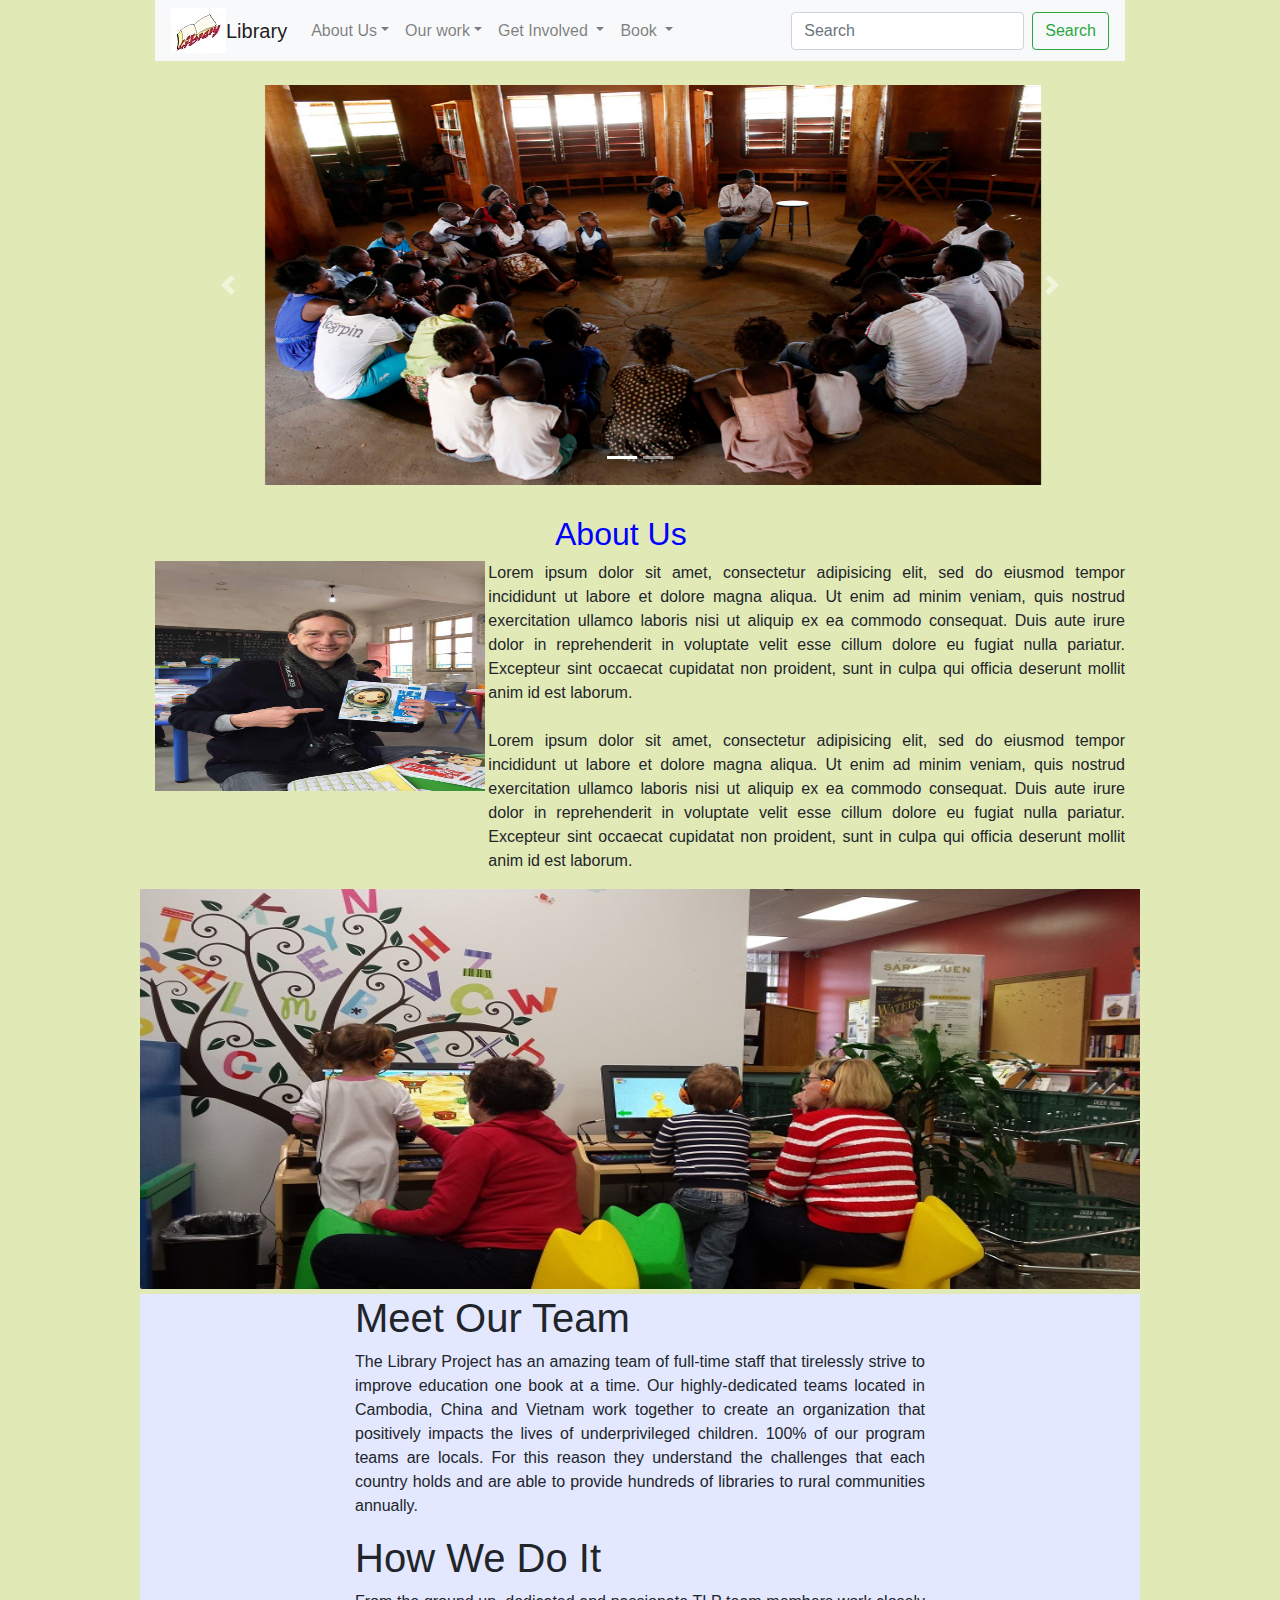
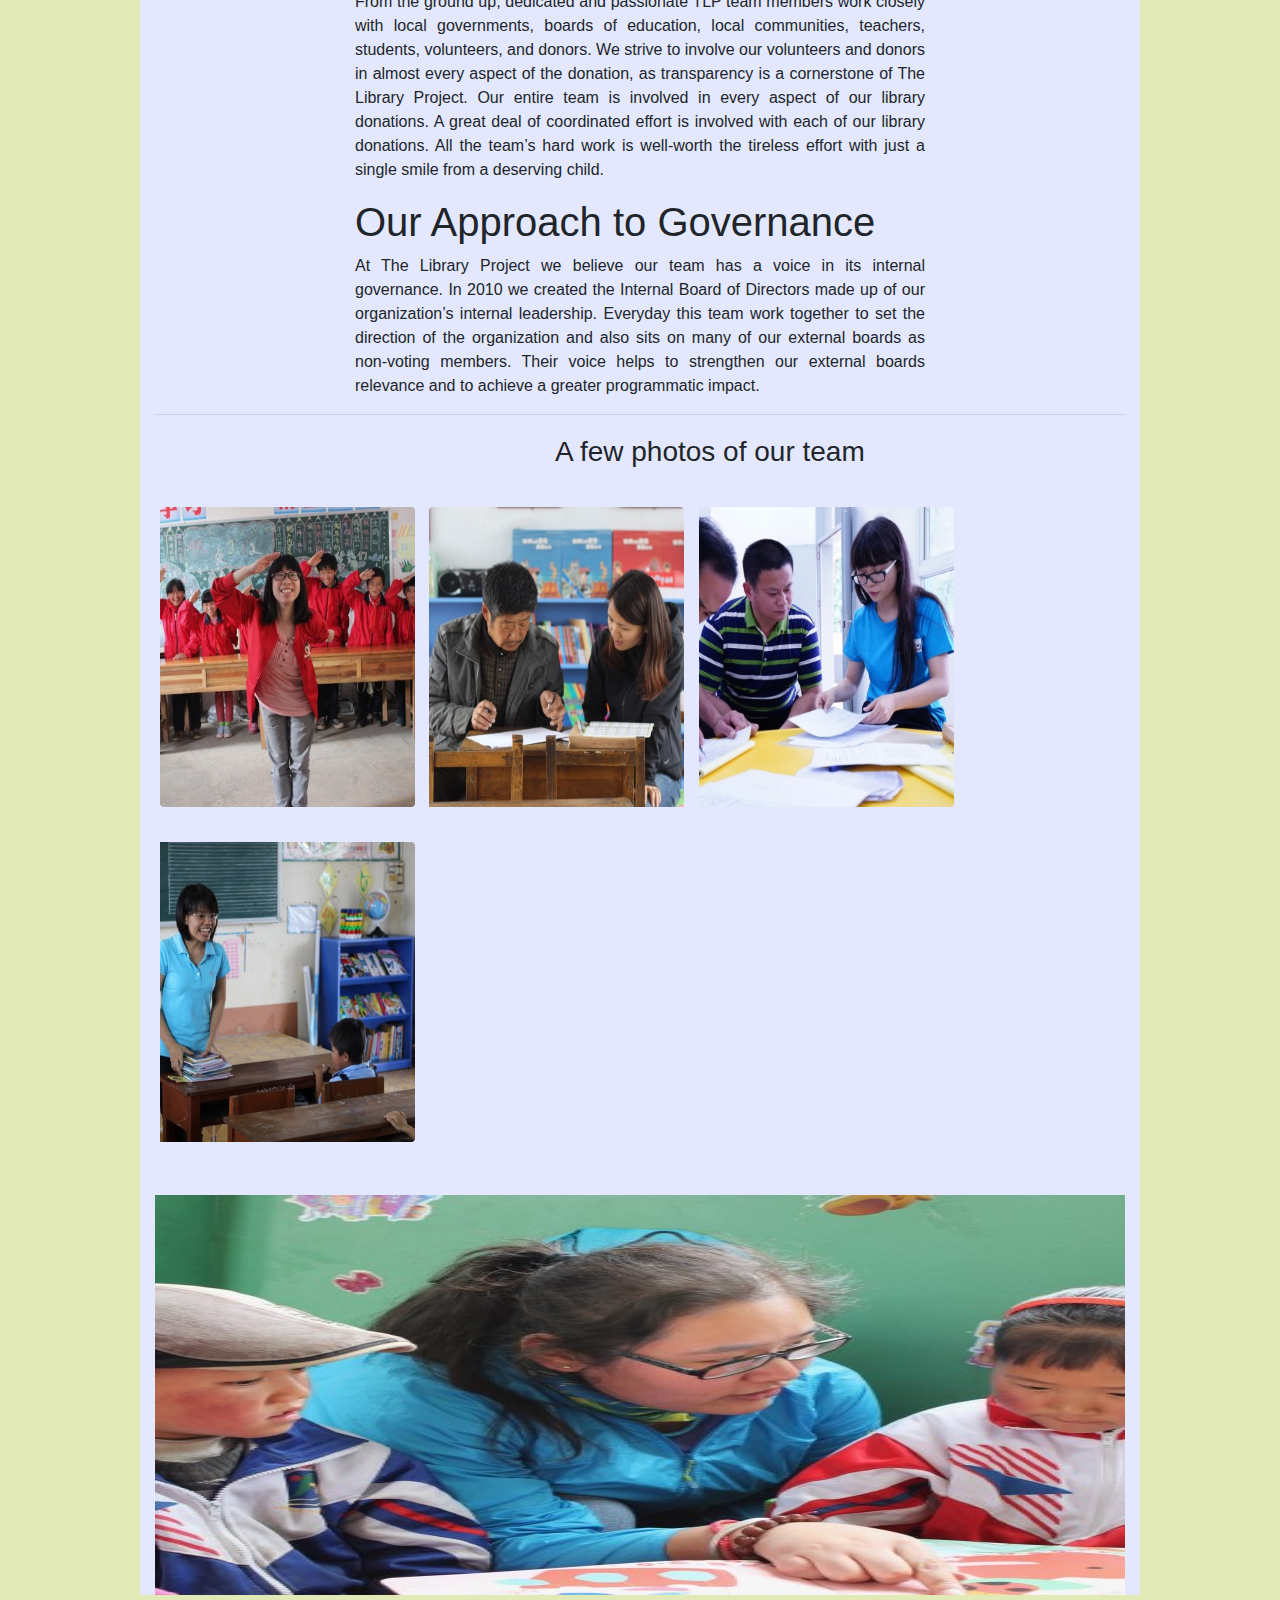
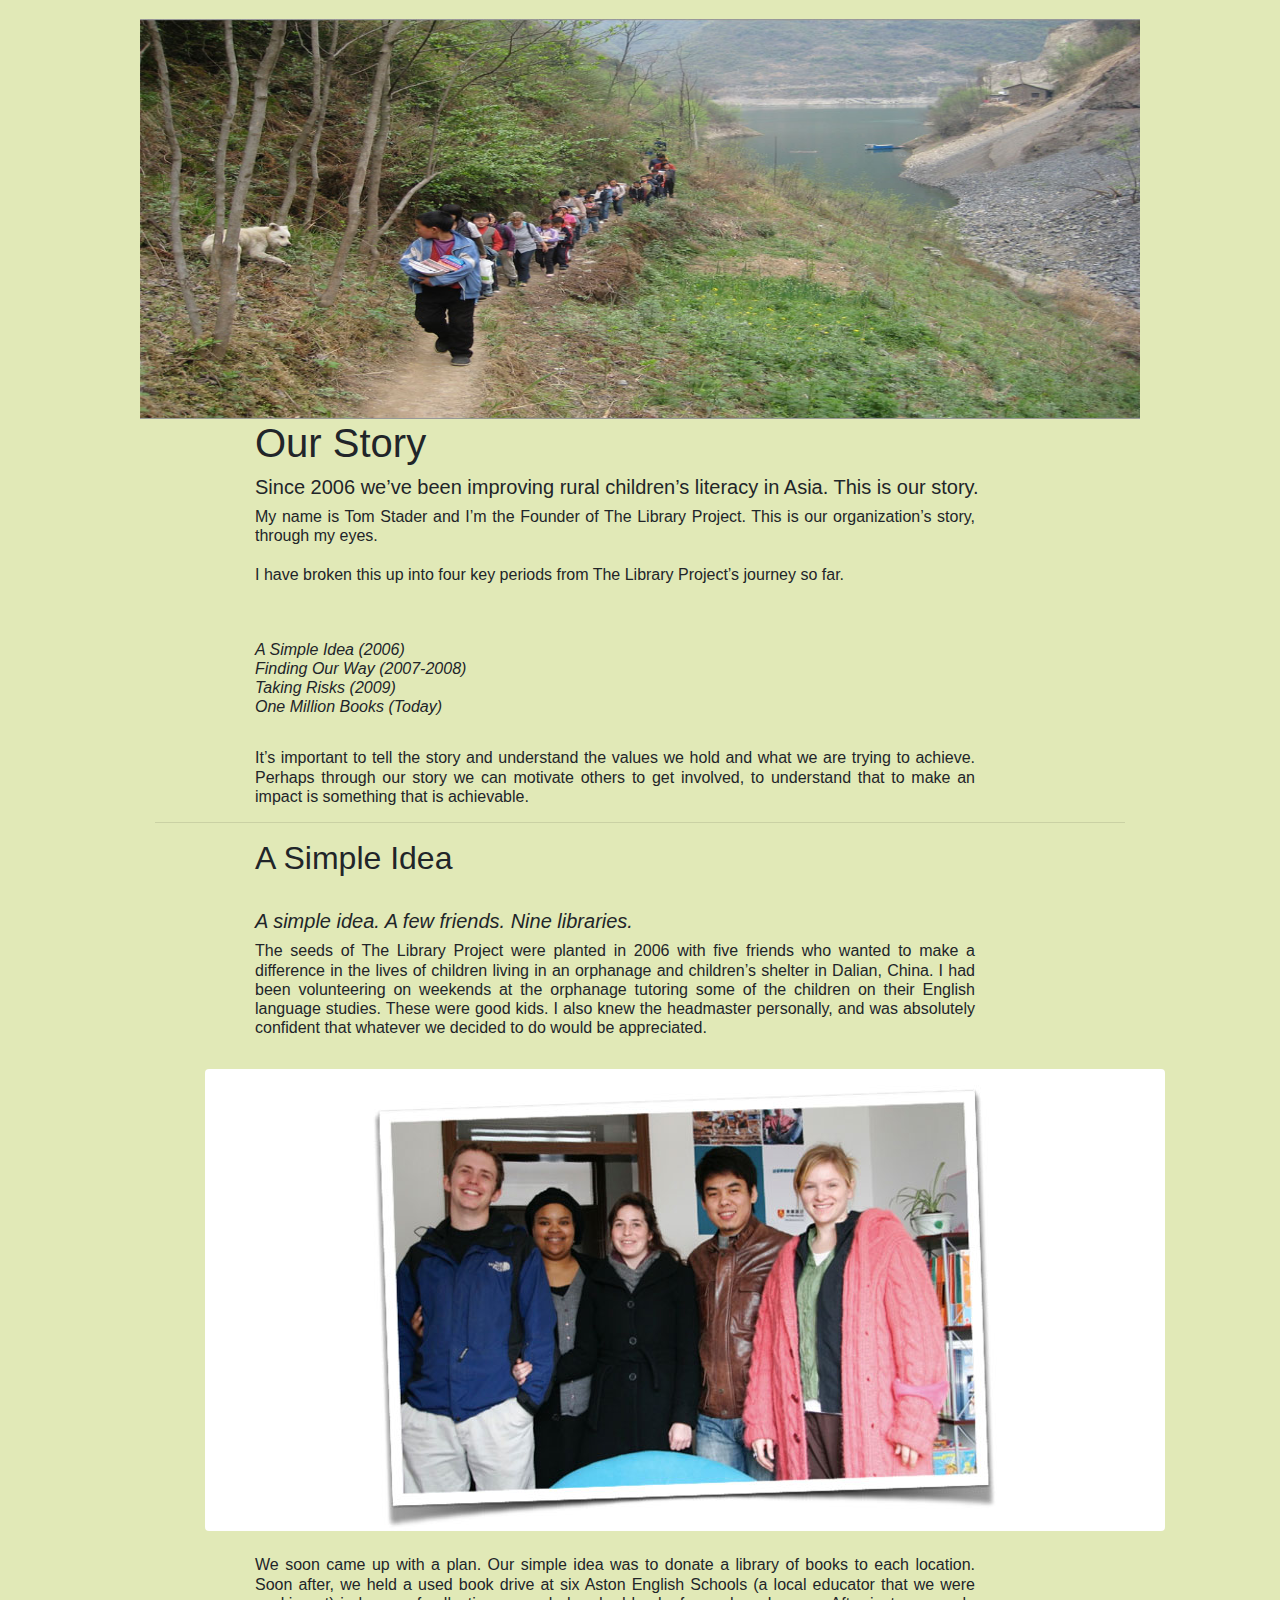
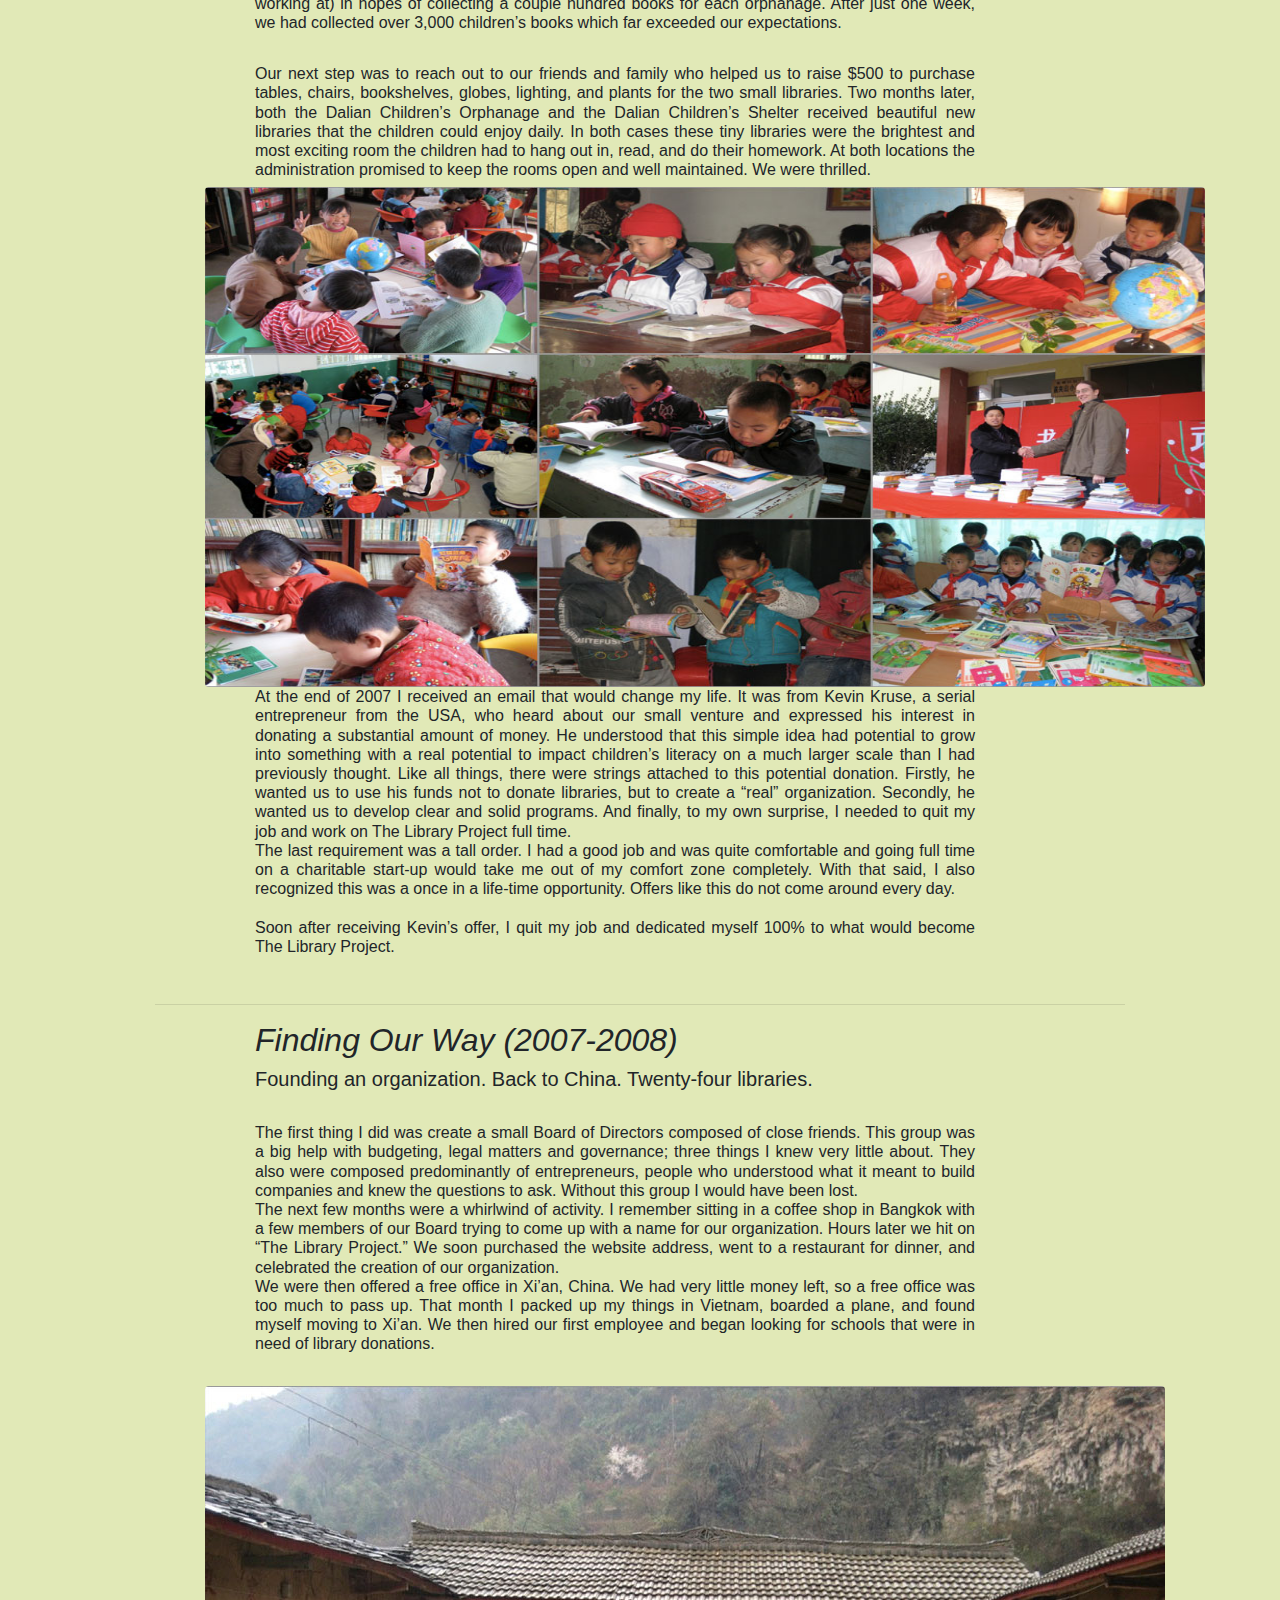
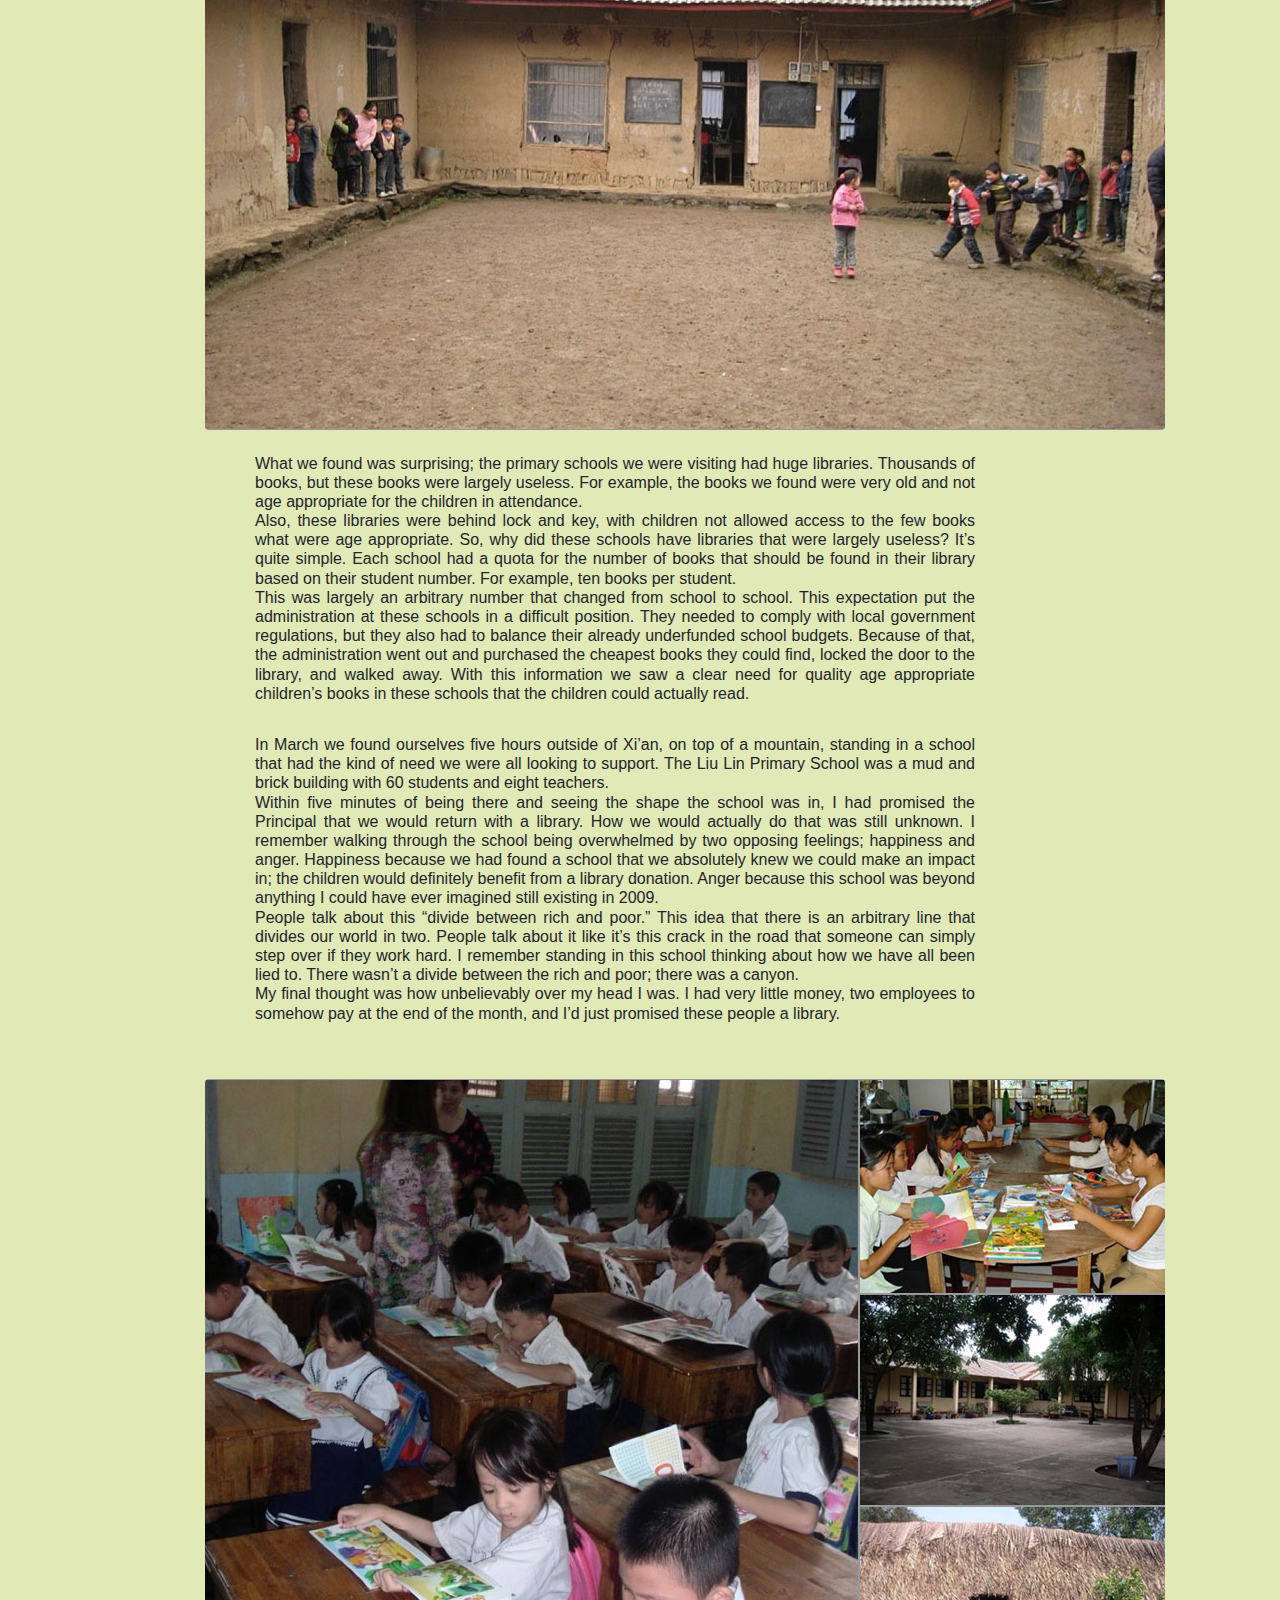
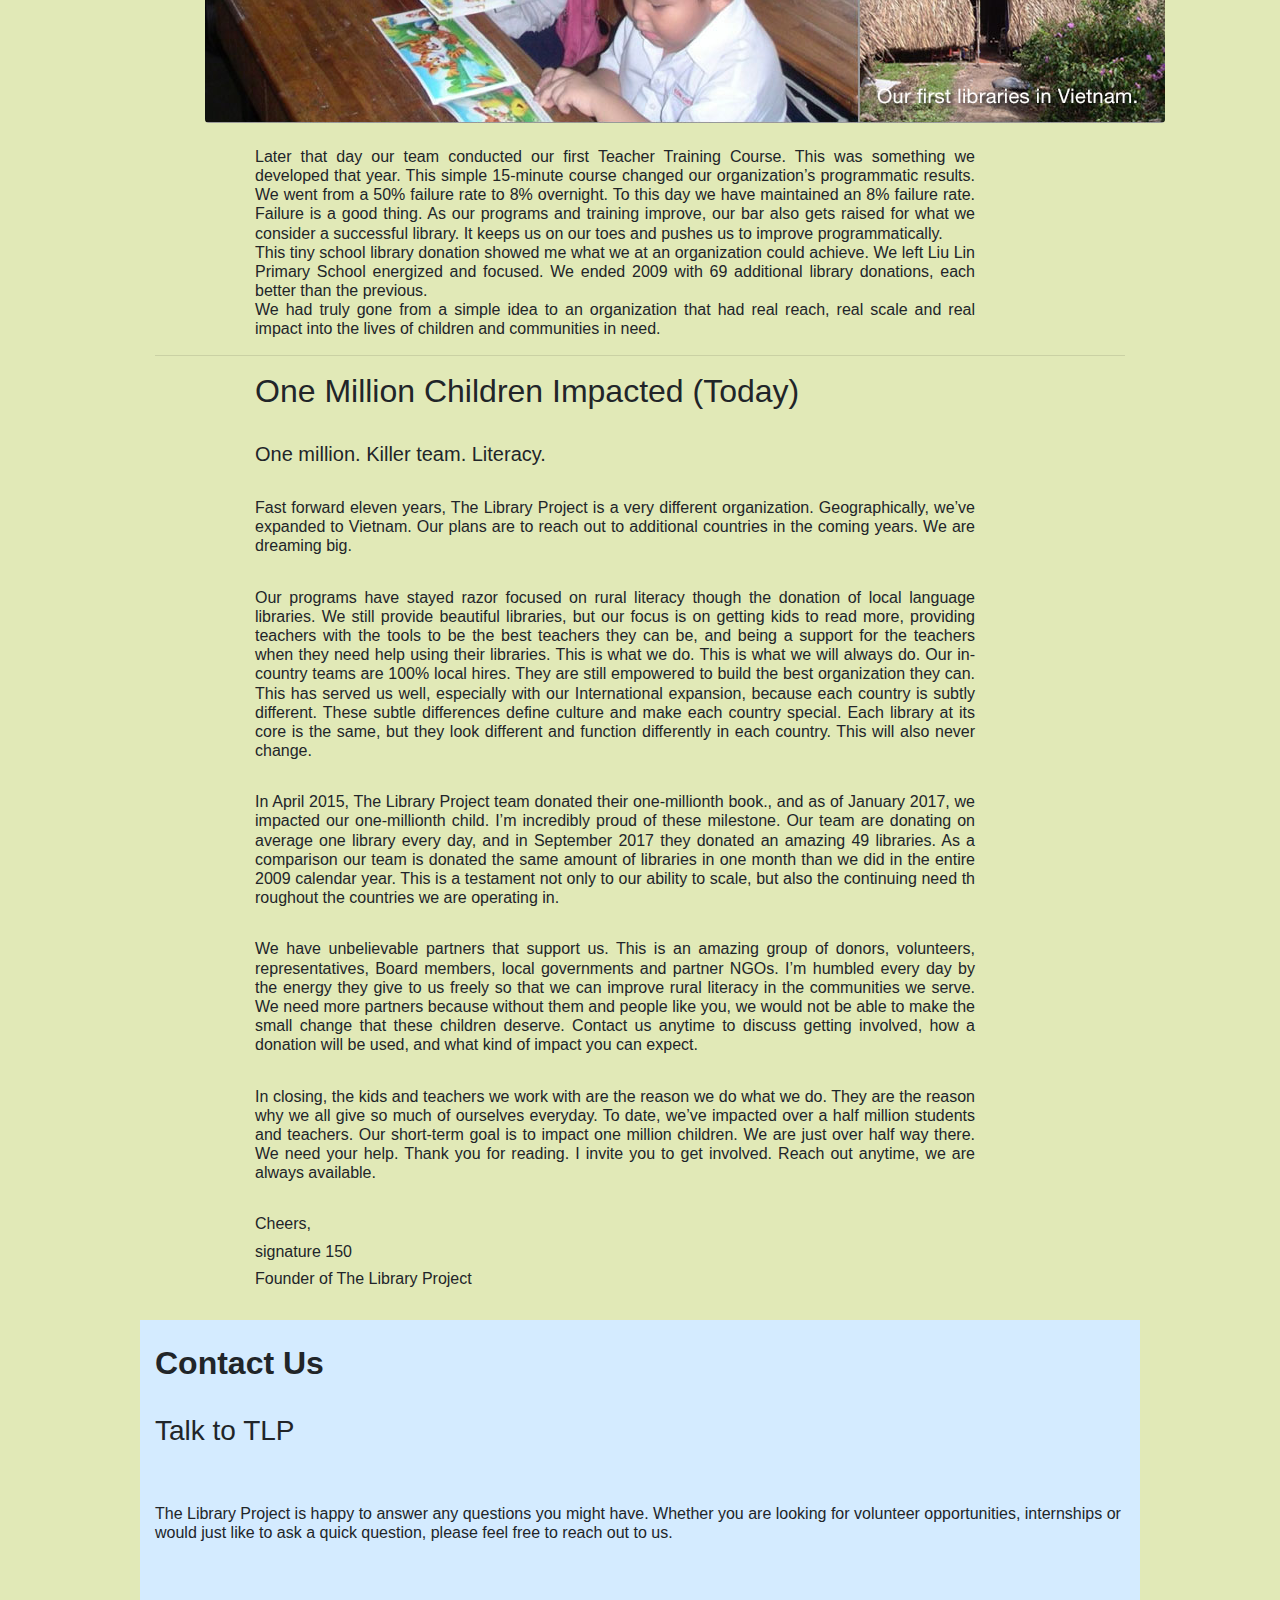
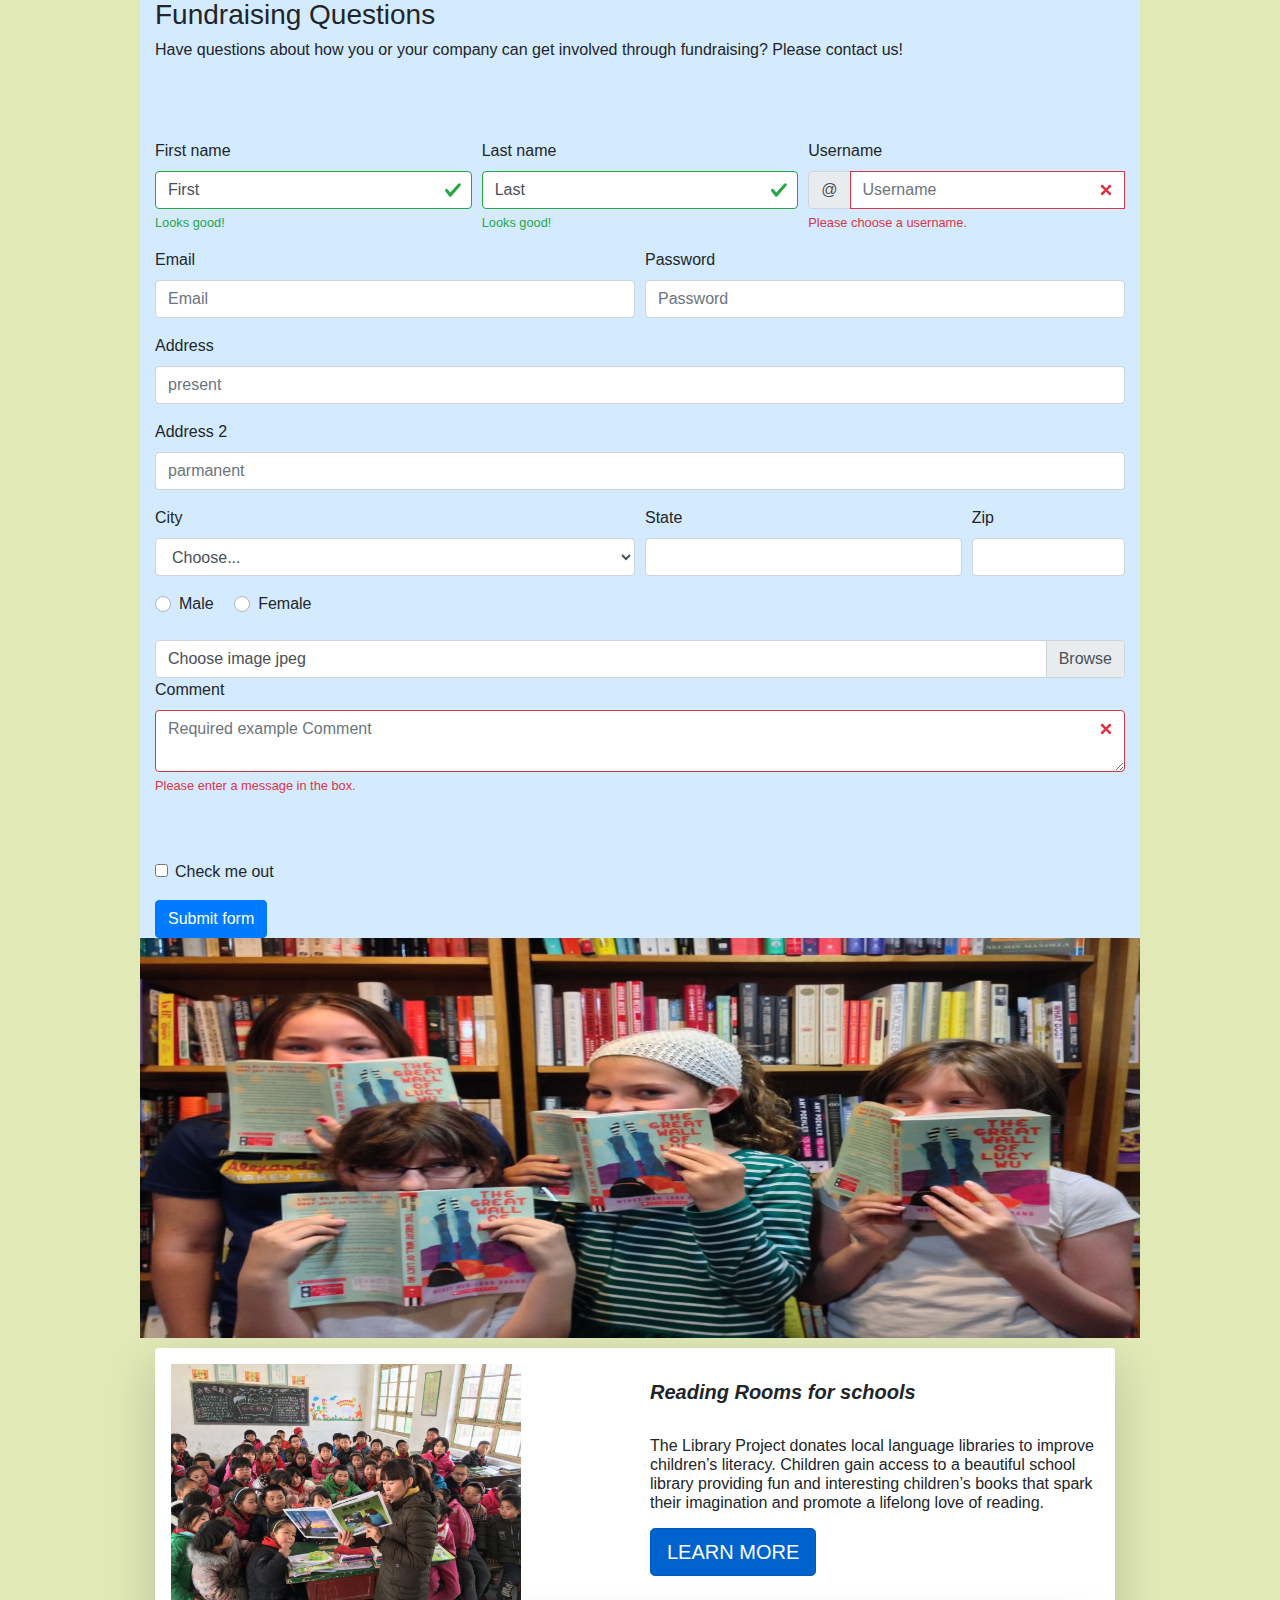
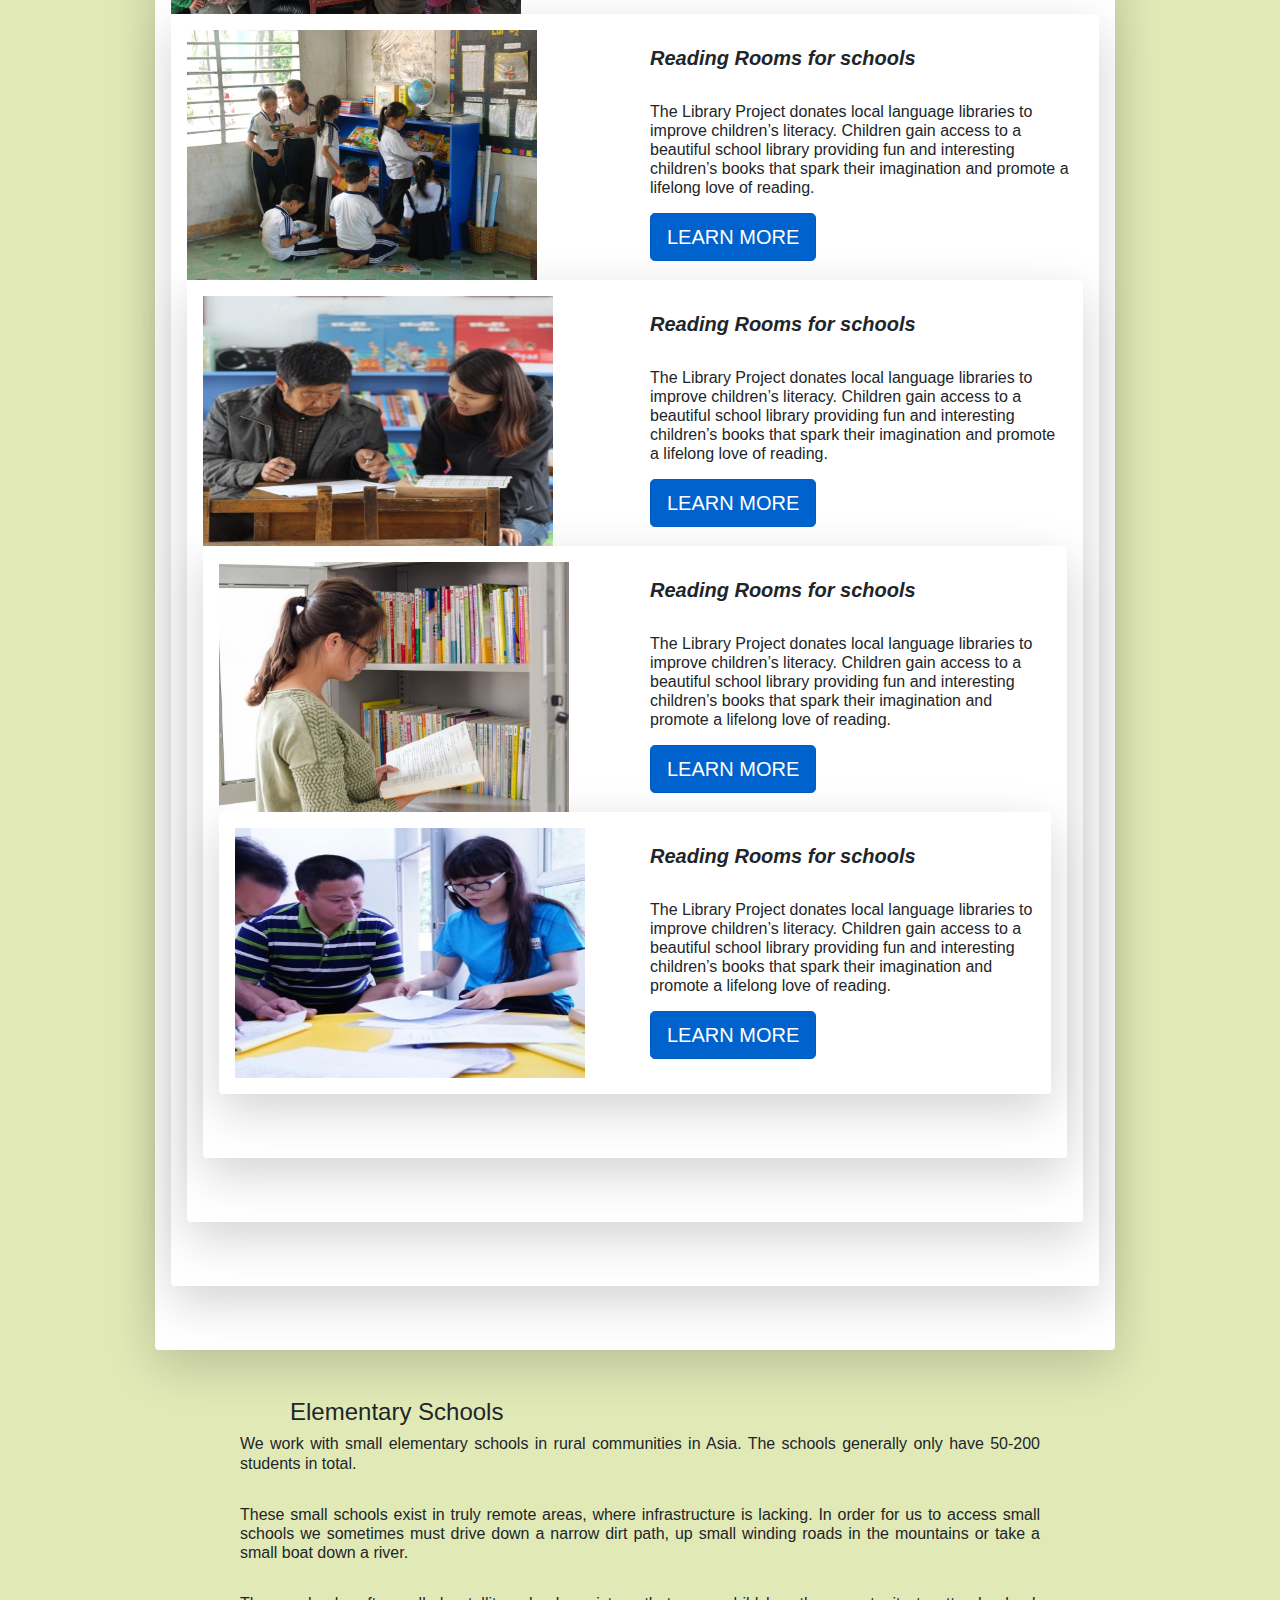
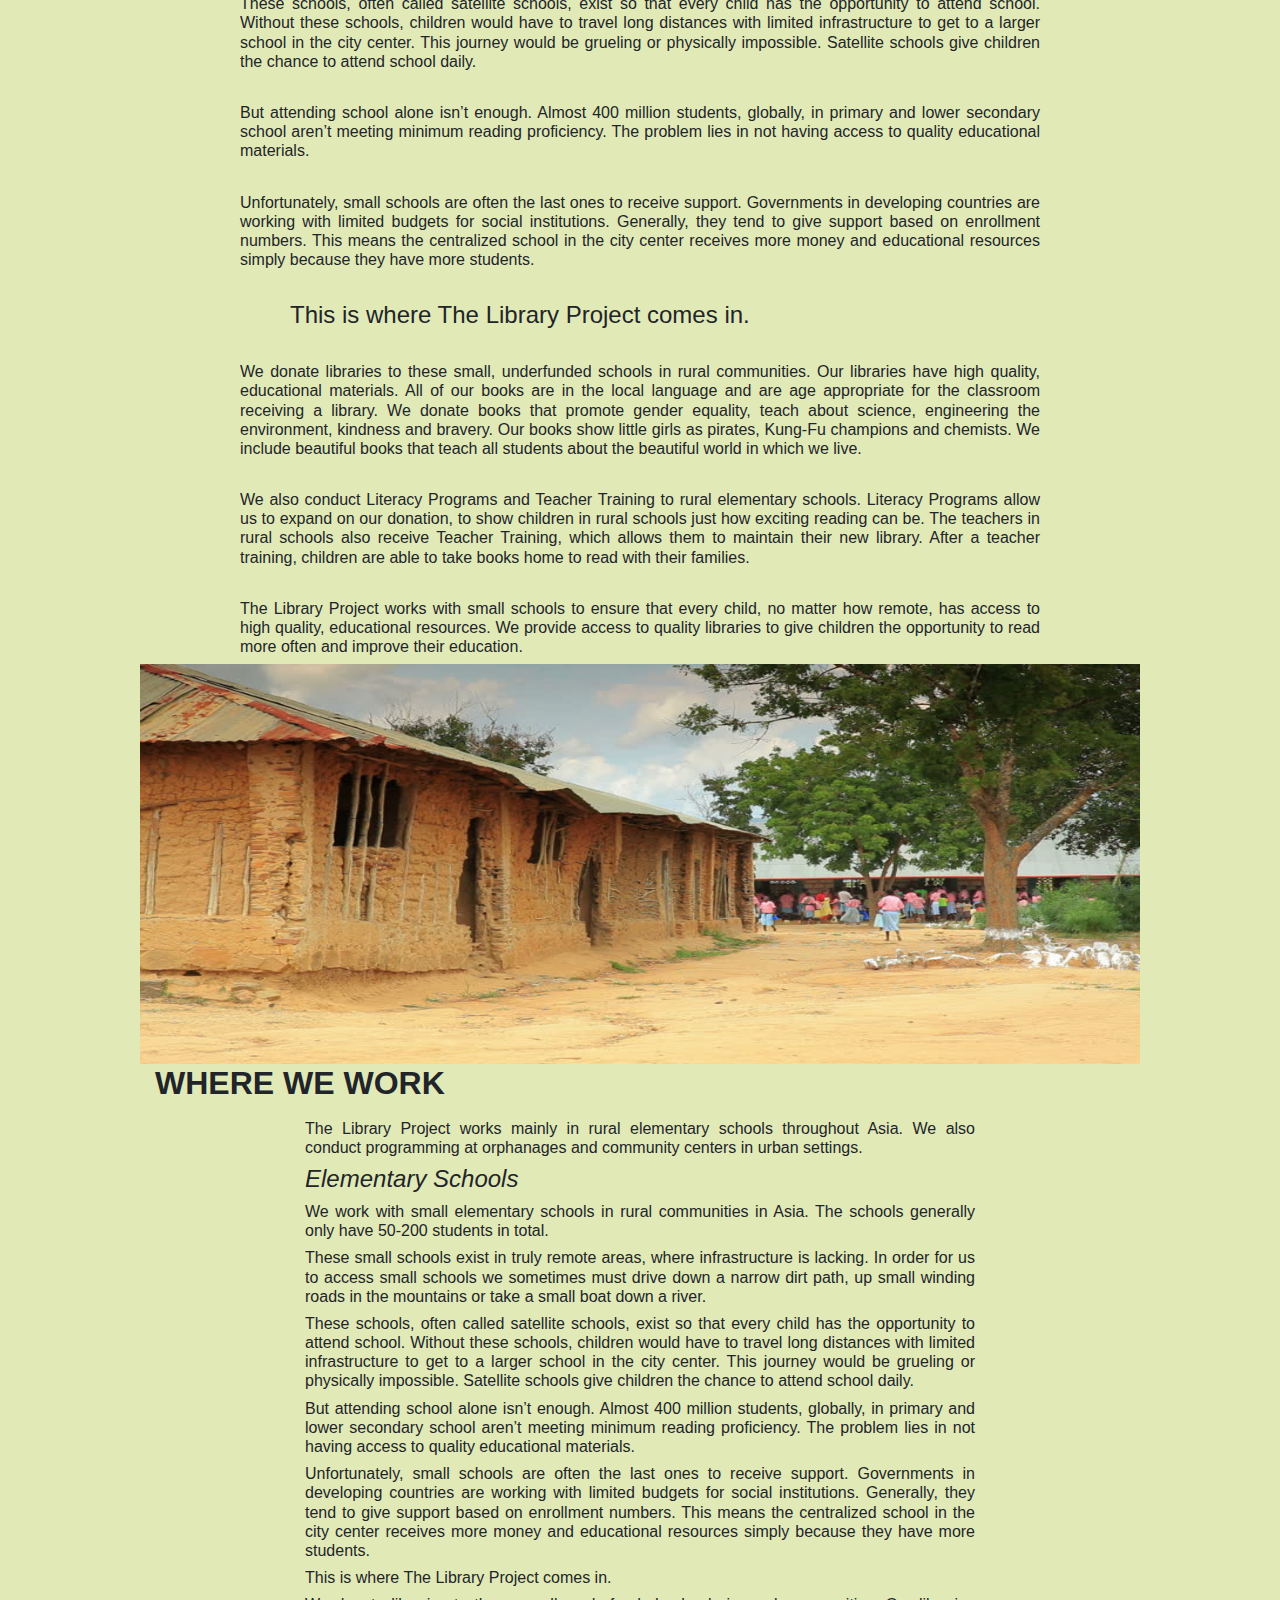
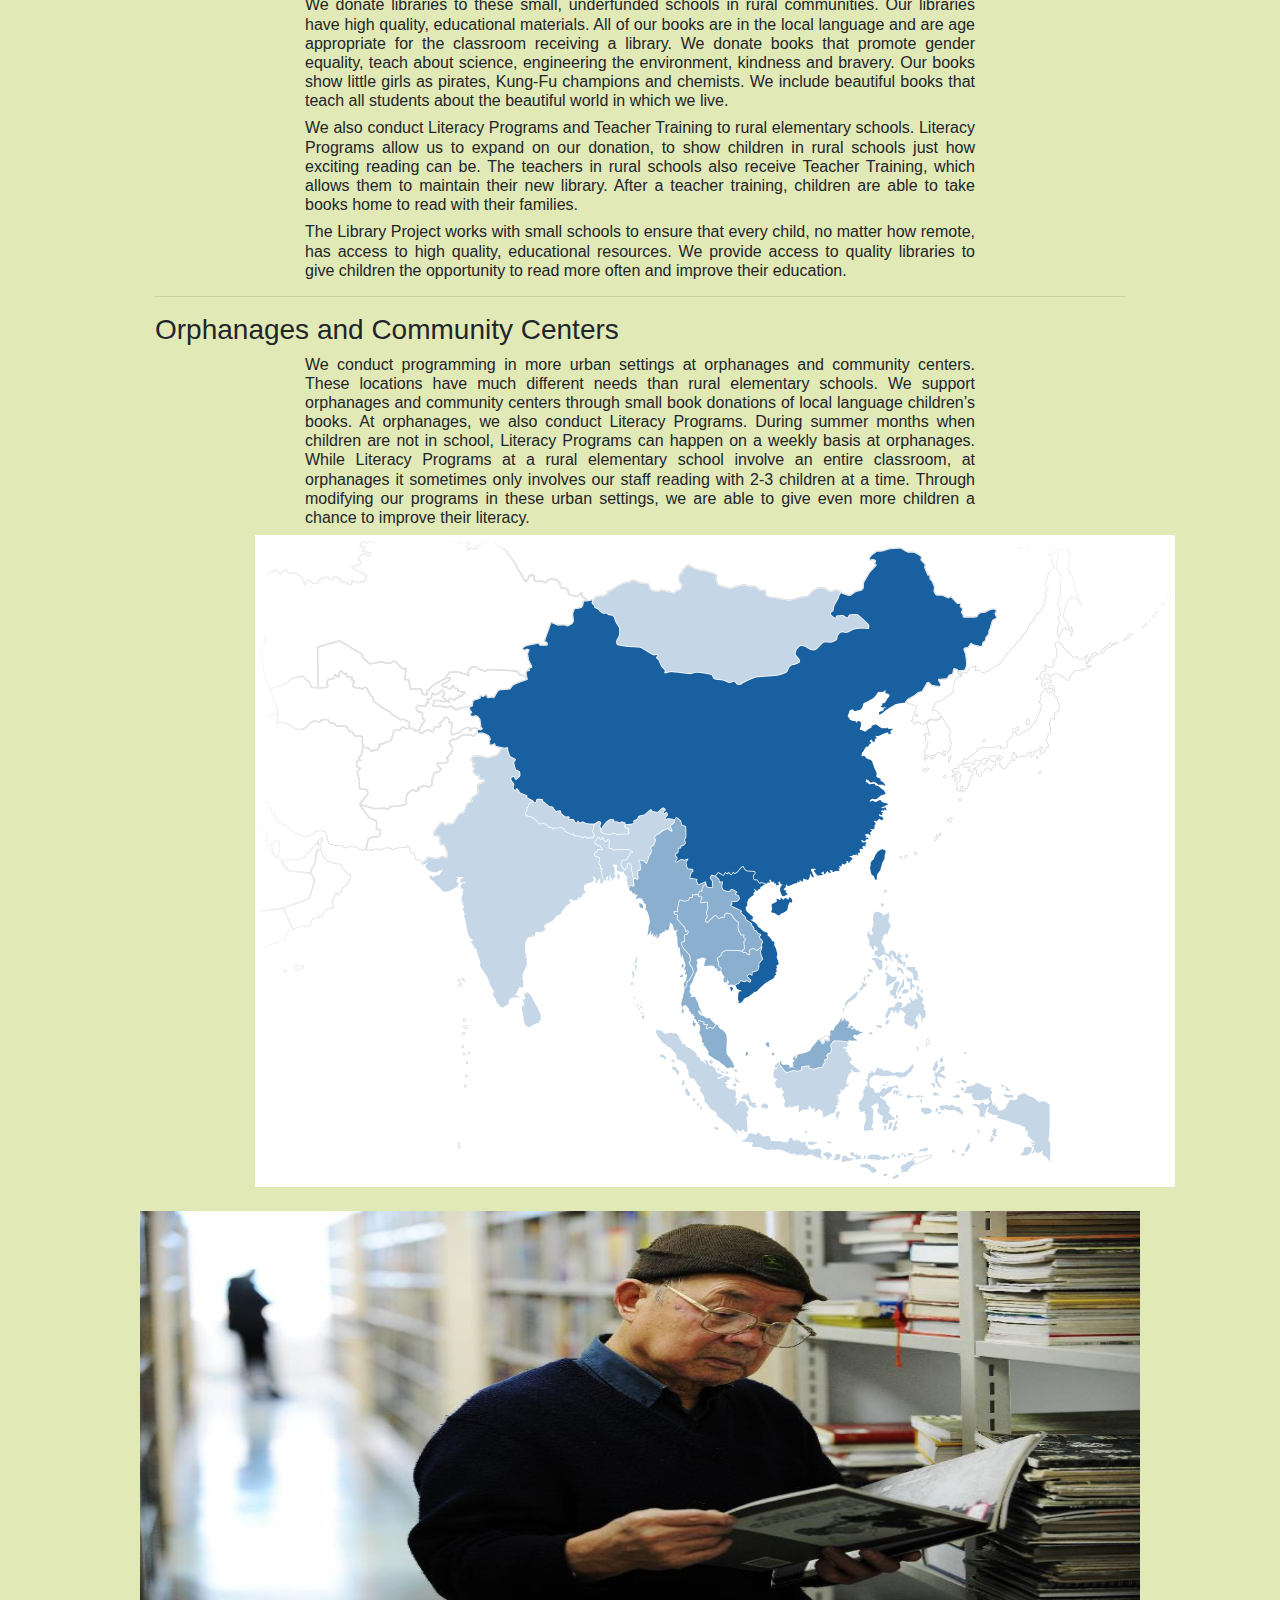
<file: index.html>
<!DOCTYPE html>
<html>
	<head>
		<title>Library</title>
		<link rel="stylesheet" type="text/css" href="css/bootstrap.min.css">
		<link rel="stylesheet" type="text/css" href="css/style.css">
		<link rel="icon" href="img/logo.jpg">
		<link href="https://stackpath.bootstrapcdn.com/font-awesome/4.7.0/css/font-awesome.min.css" rel="stylesheet" integrity="sha384-wvfXpqpZZVQGK6TAh5PVlGOfQNHSoD2xbE+QkPxCAFlNEevoEH3Sl0sibVcOQVnN" crossorigin="anonymous">
		</head>
	<body>

	<!--------------menu------------------->
	<section id="menu">
		<div class="container">
			<nav class="navbar navbar-expand-lg navbar-light bg-light">
				<img src="img/logo.jpg">
		  <a class="navbar-brand" href="Library.html">Library</a>
		  <button class="navbar-toggler" type="button" data-toggle="collapse" data-target="#navbarSupportedContent" aria-controls="navbarSupportedContent" aria-expanded="false" aria-label="Toggle navigation">
		    <span class="navbar-toggler-icon"></span>
		  </button>
		  <div class="collapse navbar-collapse" id="navbarSupportedContent">
		    <ul class="navbar-nav mr-auto">
		      <li class="nav-item About Us">
		        <a class="nav-link dropdown-toggle" href="#" id="navbarDropdown" role="button" data-toggle="dropdown" aria-haspopup="true" aria-expanded="false">About Us</a>
		        <div class="dropdown-menu" aria-labelledby="navbarDropdown">
		          <a class="dropdown-item" href="Our team.html">Our team</a>
		          <a class="dropdown-item" href="our story.html">Our story</a>
		          <div class="dropdown-divider"></div>
		          <a class="dropdown-item" href="contuct us.html">Contact us</a>
		        </div>
		      </li>
		      <li class="nav-item our work">
		        <a class="nav-link dropdown-toggle" href="#" id="navbarDropdown" role="button" data-toggle="dropdown" aria-haspopup="true" aria-expanded="false">Our work</a>
		        <div class="dropdown-menu" aria-labelledby="navbarDropdown">
		          <a class="dropdown-item" href="our progrem.html">Our programe</a>
		          <a class="dropdown-item" href="where we work.html">Where we work</a>
		          <a class="dropdown-item" href="our current need.html">Our current need</a>
		        </div>
		      </li>
		      <li class="nav-item Get Involved">
		        <a class="nav-link dropdown-toggle" href="#" id="navbarDropdown" role="button" data-toggle="dropdown" aria-haspopup="true" aria-expanded="false">Get Involved </a>
		        <div class="dropdown-menu" aria-labelledby="navbarDropdown">
		          <a class="dropdown-item" href="ways to get.html">Ways to get involved</a>
		          <a class="dropdown-item" href="join our news.html">Join our newsletter</a>
		          <div class="dropdown-divider"></div>
		          <a class="dropdown-item" href="TLP com.html">TLP Communication Kit</a>
		        </div>
		      </li>
		       <li class="nav-item Get Involved">
		        <a class="nav-link dropdown-toggle" href="#" id="navbarDropdown" role="button" data-toggle="dropdown" aria-haspopup="true" aria-expanded="false">Book </a>
		        <div class="dropdown-menu" aria-labelledby="navbarDropdown">
		          <a class="dropdown-item" href="Book/gallery.html">Bngla</a>
		          <a class="dropdown-item" href="Book/english.html">English</a>
		          <div class="dropdown-divider"></div>
		          <a class="dropdown-item" href="Book/hindi.html"> Hindi</a>
		        </div>
		      </li>
		    </ul>
		    <form class="form-inline my-2 my-lg-0">
		      <input class="form-control mr-sm-2" type="search" placeholder="Search" aria-label="Search">
		      <button class="btn btn-outline-success my-2 my-sm-0" type="submit">Search</button>
		    </form>
		  </div>
		</nav>	
	</div>
	</section>
	<br>
	<!--------------menu end----------------->

	<!--------------slider ----------------->
	 <section id="slider"> 
	 <div class="container"> 
			<div id="carouselExampleIndicators" class="carousel slide" data-ride="carousel">
	  <ol class="carousel-indicators">
	    <li data-target="#carouselExampleIndicators" data-slide-to="0" class="active"></li>
	    <li data-target="#carouselExampleIndicators" data-slide-to="1"></li>
	   
	  </ol>
	  <div class="carousel-inner">
	    <div class="carousel-item active">
	      <img src="img/download.jpg" class="d-block w-100" alt="1" height="400">
	    </div>
	    <div class="carousel-item">
	      <img src="img/slid2 (2).jpg" class="d-block w-100" alt="2" height="400">
	    </div>
	  </div>
	  <a class="carousel-control-prev" href="#carouselExampleIndicators" role="button" data-slide="prev">
	    <span class="carousel-control-prev-icon" aria-hidden="true"></span>
	    <span class="sr-only">Previous</span>
	  </a>
	  <a class="carousel-control-next" href="#carouselExampleIndicators" role="button" data-slide="next">
	    <span class="carousel-control-next-icon" aria-hidden="true"></span>
	    <span class="sr-only">Next</span>
	  </a>
	</div>
	</div>
	</section>

	<!--------------slider end----------------->

<!-- About Us start -->

	<section id="About_US" >
		<div class="container">
			<h2><font size="6" color="blue">About Us</font></h2>
			<div class="row">
				<div class="col-md-4">
					<img src="img/about us.jpg" height="230" width="330">
				</div>
				<div class="col-md-8">
					<p>
						Lorem ipsum dolor sit amet, consectetur adipisicing elit, sed do eiusmod
						tempor incididunt ut labore et dolore magna aliqua. Ut enim ad minim veniam,
						quis nostrud exercitation ullamco laboris nisi ut aliquip ex ea commodo
						consequat. Duis aute irure dolor in reprehenderit in voluptate velit esse
						cillum dolore eu fugiat nulla pariatur. Excepteur sint occaecat cupidatat non
						proident, sunt in culpa qui officia deserunt mollit anim id est laborum.<br><br>

						Lorem ipsum dolor sit amet, consectetur adipisicing elit, sed do eiusmod
						tempor incididunt ut labore et dolore magna aliqua. Ut enim ad minim veniam,
						quis nostrud exercitation ullamco laboris nisi ut aliquip ex ea commodo
						consequat. Duis aute irure dolor in reprehenderit in voluptate velit esse
						cillum dolore eu fugiat nulla pariatur. Excepteur sint occaecat cupidatat non
						proident, sunt in culpa qui officia deserunt mollit anim id est laborum.
					</p>
					
				</div>
			</div>	
    	</div>
	</section>

 <!-- About Us end -->

 <!-- Our tem start -->
<img src="img/pp-mar-17-ecrr-stcharlescity-parents-kids-computers.jpg"  width="100%" height="400">
	<section id="Our_tem_work">
		<div class="container">

			<h1>Meet Our Team</h1>
			<div class="passage">
			<p>
				The Library Project has an amazing team of full-time staff that tirelessly strive to improve education one book at a time. Our highly-dedicated teams located in Cambodia, China and Vietnam work together to create an organization that positively impacts the lives of underprivileged children. 100% of our program teams are locals. For this reason they understand the challenges that each country holds and are able to provide hundreds of libraries to rural communities annually.
			</p>
			<h1>How We Do It</h1>
			<p>
				From the ground up, dedicated and passionate TLP team members work closely with local governments, boards of education, local communities, teachers, students, volunteers, and donors. We strive to involve our volunteers and donors in almost every aspect of the donation, as transparency is a cornerstone of The Library Project. Our entire team is involved in every aspect of our library donations. A great deal of coordinated effort is involved with each of our library donations. All the team’s hard work is well-worth the tireless effort with just a single smile from a deserving child.
			</p>
			<h1>Our Approach to Governance</h1>
			<p>
				At The Library Project we believe our team has a voice in its internal governance. In 2010 we created the Internal Board of Directors made up of our organization’s internal leadership. Everyday this team work together to set the direction of the organization and also sits on many of our external boards as non-voting members. Their voice helps to strengthen our external boards relevance and to achieve a greater programmatic impact.

			</p>
			</div>
			<hr>
			<h3>A few photos of our team</h3>

			<div class="photo">	
			<img src="img/team2.jpg" alt="team2.jpg" class="rounded" height="250" width="300" >
			<img src="img/team3.jpg" alt="team3.jpg" class="rounded-top"  height="250" width="270">
			<img src="img/team4.jpg" alt="team4.jpg" class="rounded-right"  height="250" width="270">
			<img src="img/tem1.jpg" alt="tem1.jpg" class="rounded-right" height="250" width="270" >
			</div><br><br>
			<img src="img/slid4.jpg"  width="100%" height="400">

		</div>
	</section><br>
 <!--  Our tem end-->


 <!-- Our story start -->
<img src="img/our_story_walking_up_the_mountain.jpg"  width="100%" height="400">
 	<section id="Our_story">
 		<div class="container">
 			<h1>Our Story</h1>
 			<div class="story">
 				<h5>Since 2006 we’ve been improving rural children’s literacy in Asia. This is our story.</h5>
 					<h6>
				My name is Tom Stader and I’m the Founder of The Library Project. This is our organization’s story, through my eyes.
				<br><br>
				I have broken this up into four key periods from The Library Project’s journey so far.</h6>
				<br><br>
				<i><h6>
				A Simple Idea (2006)<br>
				Finding Our Way (2007-2008)<br>
				Taking Risks (2009)<br>
				One Million Books (Today)</h6></i><br>
				<h6>
				It’s important to tell the story and understand the values we hold and what we are trying to achieve. Perhaps through our story we can motivate others to get involved, to understand that to make an impact is something that is achievable.</h6>
				<hr>
			</div>

			<h2>A Simple Idea</h2>
			<div class="Simple">
				<br><h5><i>A simple idea. A few friends. Nine libraries.</i></h5>
				<h6>The seeds of The Library Project were planted in 2006 with five friends who wanted to make a difference in the lives of children living in an orphanage and children’s shelter in Dalian, China. I had been volunteering on weekends at the orphanage tutoring some of the children on their English language studies. These were good kids. I also knew the headmaster personally, and was absolutely confident that whatever we decided to do would be appreciated.</h6>
				<div class="text-center"><br>
 				 <img src="img/our_story_friends.jpg" class="rounded" alt="our_story_friends.jpg">
				</div><br>
			</div>
			<h6>
			We soon came up with a plan. Our simple idea was to donate a library of books to each location. Soon after, we held a used book drive at six Aston English Schools (a local educator that we were working at) in hopes of collecting a couple hundred books for each orphanage. After just one week, we had collected over 3,000 children’s books which far exceeded our expectations.
			</h6>
			<br>
			<h6>
			Our next step was to reach out to our friends and family who helped us to raise $500 to purchase tables, chairs, bookshelves, globes, lighting, and plants for the two small libraries. Two months later, both the Dalian Children’s Orphanage and the Dalian Children’s Shelter received beautiful new libraries that the children could enjoy daily. In both cases these tiny libraries were the brightest and most exciting room the children had to hang out in, read, and do their homework. At both locations the administration promised to keep the rooms open and well maintained. We were thrilled.</h6>
 			<img src="img/our_story_24_libraries (1).jpg" alt="our_story_24_libraries (1).jpg" class="rounded" height="500" width="1000" >
 			<h6>
			At the end of 2007 I received an email that would change my life. It was from Kevin Kruse, a serial entrepreneur from the USA, who heard about our small venture and expressed his interest in donating a substantial amount of money. He understood that this simple idea had potential to grow into something with a real potential to impact children’s literacy on a much larger scale than I had previously thought. Like all things, there were strings attached to this potential donation. Firstly, he wanted us to use his funds not to donate libraries, but to create a “real” organization. Secondly, he wanted us to develop clear and solid programs. And finally, to my own surprise, I needed to quit my job and work on The Library Project full time.<br>
			The last requirement was a tall order. I had a good job and was quite comfortable and going full time on a charitable start-up would take me out of my comfort zone completely. With that said, I also recognized this was a once in a life-time opportunity. Offers like this do not come around every day.<br><br>
			Soon after receiving Kevin’s offer, I quit my job and dedicated myself 100% to what would become The Library Project.</h6><br>
			<hr>
			<h2><i>Finding Our Way (2007-2008)</i></h2>
			<h5>Founding an organization. Back to China. Twenty-four libraries.</h5><br>
			<div class="Simple">
				<h6>
				The first thing I did was create a small Board of Directors composed of close friends. This group was a big help with budgeting, legal matters and governance; three things I knew very little about. They also were composed predominantly of entrepreneurs, people who understood what it meant to build companies and knew the questions to ask. Without this group I would have been lost.<br>
				The next few months were a whirlwind of activity. I remember sitting in a coffee shop in Bangkok with a few members of our Board trying to come up with a name for our organization. Hours later we hit on “The Library Project.” We soon purchased the website address, went to a restaurant for dinner, and celebrated the creation of our organization.<br>
				We were then offered a free office in Xi’an, China. We had very little money left, so a free office was too much to pass up. That month I packed up my things in Vietnam, boarded a plane, and found myself moving to Xi’an. We then hired our first employee and began looking for schools that were in need of library donations.</h6>
				<div class="text-center"><br>
 				 <img src="img/our_story_school.jpg" class="rounded" alt="our_story_friends.jpg">
				</div><br>
				<h6>
					What we found was surprising; the primary schools we were visiting had huge libraries. Thousands of books, but these books were largely useless. For example, the books we found were very old and not age appropriate for the children in attendance. <br>Also, these libraries were behind lock and key, with children not allowed access to the few books what were age appropriate.
					So, why did these schools have libraries that were largely useless? It’s quite simple. Each school had a quota for the number of books that should be found in their library based on their student number. For example, ten books per student. 
					<br
					>This was largely an arbitrary number that changed from school to school. This expectation put the administration at these schools in a difficult position. They needed to comply with local government regulations, but they also had to balance their already underfunded school budgets. Because of that, the administration went out and purchased the cheapest books they could find, locked the door to the library, and walked away.
					With this information we saw a clear need for quality age appropriate children’s books in these schools that the children could actually read.
				</h6>
				<br>
				<h6>
					In March we found ourselves five hours outside of Xi’an, on top of a mountain, standing in a school that had the kind of need we were all looking to support. The Liu Lin Primary School was a mud and brick building with 60 students and eight teachers.<br>Within five minutes of being there and seeing the shape the school was in, I had promised the Principal that we would return with a library. How we would actually do that was still unknown.
					I remember walking through the school being overwhelmed by two opposing feelings; happiness and anger. Happiness because we had found a school that we absolutely knew we could make an impact in; the children would definitely benefit from a library donation. Anger because this school was beyond anything I could have ever imagined still existing in 2009.<br>
					People talk about this “divide between rich and poor.” This idea that there is an arbitrary line that divides our world in two. People talk about it like it’s this crack in the road that someone can simply step over if they work hard. I remember standing in this school thinking about how we have all been lied to. There wasn’t a divide between the rich and poor; there was a canyon.<br>
					My final thought was how unbelievably over my head I was. I had very little money, two employees to somehow pay at the end of the month, and I’d just promised these people a library.
				</h6><br>
				<div class="text-center"><br>
 				 <img src="img/our_story_first_libraries_in_vietnam.jpg" class="rounded" alt="our_story_friends.jpg">
				</div><br>
				<h6>
					Later that day our team conducted our first Teacher Training Course. This was something we developed that year. This simple 15-minute course changed our organization’s programmatic results. We went from a 50% failure rate to 8% overnight. To this day we have maintained an 8% failure rate. Failure is a good thing. As our programs and training improve, our bar also gets raised for what we consider a successful library. It keeps us on our toes and pushes us to improve programmatically.<br>
					This tiny school library donation showed me what we at an organization could achieve. We left Liu Lin Primary School energized and focused. We ended 2009 with 69 additional library donations, each better than the previous.<br>
					We had truly gone from a simple idea to an organization that had real reach, real scale and real impact into the lives of children and communities in need.
				</h6>
			</div>
			<hr>
			<h6>

				<h2>One Million Children Impacted (Today)</h2><br>
				<h5>One million. Killer team. Literacy.</h5><br>
				<h6>
				Fast forward eleven years, The Library Project is a very different organization. Geographically, we’ve expanded to Vietnam. Our plans are to reach out to additional countries in the coming years. We are dreaming big.</h6><br>
				<h6>Our programs have stayed razor focused on rural literacy though the donation of local language libraries. We still provide beautiful libraries, but our focus is on getting kids to read more, providing teachers with the tools to be the best teachers they can be, and being a support for the teachers when they need help using their libraries. This is what we do. This is what we will always do.
				Our in-country teams are 100% local hires. They are still empowered to build the best organization they can. This has served us well, especially with our International expansion, because each country is subtly different. These subtle differences define culture and make each country special. Each library at its core is the same, but they look different and function differently in each country. This will also never change.</h6><br>
				<h6>In April 2015, The Library Project team donated their one-millionth book., and as of January 2017, we impacted our one-millionth child. I’m incredibly proud of these milestone. Our team are donating on average one library every day, and in September 2017 they donated an amazing 49 libraries. As a comparison our team is donated the same amount of libraries in one month than we did in the entire 2009 calendar year. This is a testament not only to our ability to scale, but also the continuing need th roughout the countries we are operating in.</h6><br>
				<h6>We have unbelievable partners that support us. This is an amazing group of donors, volunteers, representatives, Board members, local governments and partner NGOs. I’m humbled every day by the energy they give to us freely so that we can improve rural literacy in the communities we serve. We need more partners because without them and people like you, we would not be able to make the small change that these children deserve. Contact us anytime to discuss getting involved, how a donation will be used, and what kind of impact you can expect.</h6><br>
				<h6>In closing, the kids and teachers we work with are the reason we do what we do. They are the reason why we all give so much of ourselves everyday. To date, we’ve impacted over a half million students and teachers. Our short-term goal is to impact one million children. We are just over half way there. We need your help.
				Thank you for reading. I invite you to get involved. Reach out anytime, we are always available.</h6><br>
				<h6>Cheers,</h6>
				<h6>signature 150</h6>
				<h6>Founder of The Library Project</h6>
			</h6>
 		</div>
 	</section><br>

 <!-- Our story end -->

 <!-- Contact Us start -->
 	<section id="Contact_Us">
 		<div class="container">
 			<div class="talk">
 			<br>
 			<h2><b>Contact Us</b></h2><br>
 			<h3>Talk to TLP</h3><br><br>
			<h6>The Library Project is happy to answer any questions you might have. Whether you are looking for volunteer opportunities, internships or would just like to ask a quick question, please feel free to reach out to us.</h6><br><br>
			<h3>Fundraising Questions</h3>
			<h6>Have questions about how you or your company can get involved through fundraising? Please contact us!</h6><br><br><br>
			</div>
			<div class="register">
				<form>
			  <div class="form-row">
			  	 <div class="col-md-4 mb-3">
		      <label for="validationServer01">First name</label>
		      <input type="text" class="form-control is-valid" id="validationServer01" placeholder="First name" value="First" required>
		      <div class="valid-feedback">
		        Looks good!
		      </div>
		    </div>
		    <div class="col-md-4 mb-3">
		      <label for="validationServer02">Last name</label>
		      <input type="text" class="form-control is-valid" id="validationServer02" placeholder="Last name" value="Last" required>
		      <div class="valid-feedback">
		        Looks good!
		      </div>
		    </div>
		    <div class="col-md-4 mb-3">
		      <label for="validationServerUsername">Username</label>
		      <div class="input-group">
		        <div class="input-group-prepend">
		          <span class="input-group-text" id="inputGroupPrepend3">@</span>
		        </div>
		        <input type="text" class="form-control is-invalid" id="validationServerUsername" placeholder="Username" aria-describedby="inputGroupPrepend3" required>
		        <div class="invalid-feedback">
		          Please choose a username.
		        </div>
		      </div>
		    </div>
		  </div>
		  		<div class="form-row">
			    <div class="form-group col-md-6">
			      <label for="inputEmail4">Email</label>
			      <input type="email" class="form-control" id="inputEmail4" placeholder="Email">
			    </div>
			    <div class="form-group col-md-6">
			      <label for="inputPassword4">Password</label>
			      <input type="password" class="form-control" id="inputPassword4" placeholder="Password">
			    </div>
			  </div>
			  <div class="form-group">
			    <label for="inputAddress">Address</label>
			    <input type="text" class="form-control" id="inputAddress" placeholder="present">
			  </div>
			  <div class="form-group">
			    <label for="inputAddress2">Address 2</label>
			    <input type="text" class="form-control" id="inputAddress2" placeholder="parmanent">
			  </div>
			  <div class="form-row">
			    <div class="form-group col-md-6">
			      <label for="inputCity">City</label>
			      <select id="inputCity" class="form-control">
			        <option selected>Choose...</option>
			        <option>Dhaka</option>
			        <option>Komilla</option>
			        <option>Barishal</option>
			        <option>Maimansing</option>
			        <option>Rajshahi</option>
			        <option>Sylhet</option>
			        <option>Chittagong</option>
			      </select>
			    </div>
			    <div class="form-group col-md-4">
			      <label for="inputState">State</label>
			     <input type="text" class="form-control" id="inputState">
			    </div>
			    <div class="form-group col-md-2">
			      <label for="inputZip">Zip</label>
			      <input type="text" class="form-control" id="inputZip">
			    </div>
			  </div>
			  <div class="custom-control custom-radio custom-control-inline">
			  <input type="radio" id="customRadioInline1" name="customRadioInline1" class="custom-control-input">
			  <label class="custom-control-label" for="customRadioInline1">Male</label>
			</div>
			<div class="custom-control custom-radio custom-control-inline">
			  <input type="radio" id="customRadioInline2" name="customRadioInline1" class="custom-control-input">
			  <label class="custom-control-label" for="customRadioInline2">Female</label>
			</div>
			<br>
			<br>
			<div class="custom-file">
			  <input type="file" class="custom-file-input" id="customFile">
			  <label class="custom-file-label" for="customFile">Choose image jpeg</label>
			</div>

			<div class="mb-3">
		    <label for="validationTextarea">Comment</label>
		    <textarea class="form-control is-invalid" id="validationTextarea" placeholder="Required example Comment" required></textarea>
		    <div class="invalid-feedback">
		      Please enter a message in the box.
		    </div>
		  </div>
			<br><br>
			  <div class="form-group">
			    <div class="form-check">
			      <input class="form-check-input" type="checkbox" id="gridCheck">
			      <label class="form-check-label" for="gridCheck">
			        Check me out
			      </label>
			    </div>
			  </div>	  
			  <button class="btn btn-primary" type="submit">Submit form</button>
			</form>			
			</div>			
 		</div>
 	</section>

 <!-- Contact Us end -->


 <!-- OUR PROGRAMS start -->
 <img src="img/our program.jpg"  width="100%" height="400">

 	<section id="OUR_PROGRAMS">
 		<div class="container">
 			<div class="shadow-lg p-3 mb-5 bg-white rounded"><div class="row">
				<div class="col-md-6">
					<img src="img/IMG_9565-uai-1200x900.jpg" height="250" width="350">
				</div>
				<div class="col-md-6">
					<p>
						<h5><i><b>Reading Rooms for schools</b></i></h5>
						<br>
						<h6>The Library Project donates local language libraries to improve children’s literacy. Children gain access to a beautiful school library providing fun and interesting children’s books that spark their imagination and promote a lifelong love of reading.</h6>
					</p>
					<a href="https://www.library-project.org/our-programs/reading-rooms-for-schools/" class="btn btn-primary btn-lg active" role="button" aria-pressed="true">LEARN MORE</a>
					
				</div>
			</div>
			<div class="shadow-lg p-3 mb-5 bg-white rounded"><div class="row">
				<div class="col-md-6">
					<img src="img/template3.jpg" height="250" width="350">
				</div>
				<div class="col-md-6">
					<p>
						<h5><i><b>Reading Rooms for schools</b></i></h5><br>
						<h6>The Library Project donates local language libraries to improve children’s literacy. Children gain access to a beautiful school library providing fun and interesting children’s books that spark their imagination and promote a lifelong love of reading.</h6>
					</p>
					<a href="https://www.library-project.org/our-programs/reading-corners-for-classrooms/" class="btn btn-primary btn-lg active" role="button" aria-pressed="true">LEARN MORE</a>
					
				</div>
			</div>
			<div class="shadow-lg p-3 mb-5 bg-white rounded"><div class="row">
				<div class="col-md-6">
					<img src="img/team3.jpg" height="250" width="350">
				</div>
				<div class="col-md-6">
					<p>
						<h5><i><b>Reading Rooms for schools</b></i></h5><br>
						<h6>The Library Project donates local language libraries to improve children’s literacy. Children gain access to a beautiful school library providing fun and interesting children’s books that spark their imagination and promote a lifelong love of reading.</h6>
					</p>
					<a href="https://www.library-project.org/our-programs/literacy-programs-for-children/" class="btn btn-primary btn-lg active" role="button" aria-pressed="true">LEARN MORE</a>
					
				</div>
			</div>
			<div class="shadow-lg p-3 mb-5 bg-white rounded"><div class="row">
				<div class="col-md-6">
					<img src="img/template2.jpg" height="250" width="350">
				</div>
				<div class="col-md-6">
					<p>
						<h5><i><b>Reading Rooms for schools</b></i></h5><br>
						<h6>The Library Project donates local language libraries to improve children’s literacy. Children gain access to a beautiful school library providing fun and interesting children’s books that spark their imagination and promote a lifelong love of reading.</h6>
					</p>
					<a href="https://www.library-project.org/our-programs/literacy-programs-for-children/" class="btn btn-primary btn-lg active" role="button" aria-pressed="true">LEARN MORE</a>
					
				</div>
			</div>
			<div class="shadow-lg p-3 mb-5 bg-white rounded"><div class="row">
				<div class="col-md-6">
					<img src="img/team4.jpg" height="250" width="350">
				</div>
				<div class="col-md-6">
					<p>
						<h5><i><b>Reading Rooms for schools</b></i></h5><br>
						<h6>The Library Project donates local language libraries to improve children’s literacy. Children gain access to a beautiful school library providing fun and interesting children’s books that spark their imagination and promote a lifelong love of reading.</h6>
					</p>
					<a href="https://www.library-project.org/our-programs/literacy-programs-for-children/" class="btn btn-primary btn-lg active" role="button" aria-pressed="true">LEARN MORE</a>
				</div>
			</div>
 		</div>
 	</section>
 	<div class="program">
				<h4>Elementary Schools</h4>
			<h6>
			We work with small elementary schools in rural communities in Asia. The schools generally only have 50-200 students in total.</h6><br>
			<h6>These small schools exist in truly remote areas, where infrastructure is lacking. In order for us to access small schools we sometimes must drive down a narrow dirt path, up small winding roads in the mountains or take a small boat down a river.</h6><br>
			<h6>These schools, often called satellite schools, exist so that every child has the opportunity to attend school. Without these schools, children would have to travel long distances with limited infrastructure to get to a larger school in the city center. This journey would be grueling or physically impossible. Satellite schools give children the chance to attend school daily.</h6><br>
			<h6>But attending school alone isn’t enough. Almost 400 million students, globally, in primary and lower secondary school aren’t meeting minimum reading proficiency. The problem lies in not having access to quality educational materials.</h6><br>
			<h6>Unfortunately, small schools are often the last ones to receive support. Governments in developing countries are working with limited budgets for social institutions. Generally, they tend to give support based on enrollment numbers. This means the centralized school in the city center receives more money and educational resources simply because they have more students.</h6><br>
			<h4>This is where The Library Project comes in.</h4><br>
			<h6>We donate libraries to these small, underfunded schools in rural communities. Our libraries have high quality, educational materials. All of our books are in the local language and are age appropriate for the classroom receiving a library. We donate books that promote gender equality, teach about science, engineering the environment, kindness and bravery. Our books show little girls as pirates, Kung-Fu champions and chemists. We include beautiful books that teach all students about the beautiful world in which we live.</h6><br>
			<h6>We also conduct Literacy Programs and Teacher Training to rural elementary schools. Literacy Programs allow us to expand on our donation, to show children in rural schools just how exciting reading can be. The teachers in rural schools also receive Teacher Training, which allows them to maintain their new library. After a teacher training, children are able to take books home to read with their families.</h6><br>
			<h6>The Library Project works with small schools to ensure that every child, no matter how remote, has access to high quality, educational resources. We provide access to quality libraries to give children the opportunity to read more often and improve their education.
			</h6>
 			</div>


 <!-- OUR PROGRAMS end -->

 <!-- WHERE WE WORK start -->
<img src="img/1.jpg"  width="100%" height="400">
<br>
 	<section id="WHERE_WE_WORK">
 		<div class="container">
 			<h2><b>WHERE WE WORK</b></h2>
 			<div class="work">
	 			<P>
	 				<h6>The Library Project works mainly in rural elementary schools throughout Asia. We also conduct programming at orphanages and community centers in urban settings.</h6>
					<h4><I>Elementary Schools</I></h4>
					<h6>We work with small elementary schools in rural communities in Asia. The schools generally only have 50-200 students in total.</h6>
					<h6>These small schools exist in truly remote areas, where infrastructure is lacking. In order for us to access small schools we sometimes must drive down a narrow dirt path, up small winding roads in the mountains or take a small boat down a river.</h6>
					<h6>These schools, often called satellite schools, exist so that every child has the opportunity to attend school. Without these schools, children would have to travel long distances with limited infrastructure to get to a larger school in the city center. This journey would be grueling or physically impossible. Satellite schools give children the chance to attend school daily.</h6>
					<h6>But attending school alone isn’t enough. Almost 400 million students, globally, in primary and lower secondary school aren’t meeting minimum reading proficiency. The problem lies in not having access to quality educational materials.</h6>
					<h6>Unfortunately, small schools are often the last ones to receive support. Governments in developing countries are working with limited budgets for social institutions. Generally, they tend to give support based on enrollment numbers. This means the centralized school in the city center receives more money and educational resources simply because they have more students.</h6>
					<h6>This is where The Library Project comes in.</h6>
					<h6>We donate libraries to these small, underfunded schools in rural communities. Our libraries have high quality, educational materials. All of our books are in the local language and are age appropriate for the classroom receiving a library. We donate books that promote gender equality, teach about science, engineering the environment, kindness and bravery. Our books show little girls as pirates, Kung-Fu champions and chemists. We include beautiful books that teach all students about the beautiful world in which we live.</h6>
					<h6>We also conduct Literacy Programs and Teacher Training to rural elementary schools. Literacy Programs allow us to expand on our donation, to show children in rural schools just how exciting reading can be. The teachers in rural schools also receive Teacher Training, which allows them to maintain their new library. After a teacher training, children are able to take books home to read with their families.</h6>
					<h6>The Library Project works with small schools to ensure that every child, no matter how remote, has access to high quality, educational resources. We provide access to quality libraries to give children the opportunity to read more often and improve their education.</h6>
				</P>
			</div>
			<hr>
			<div class="Orphanages">
				<h3>Orphanages and Community Centers</h3>
				<h6>We conduct programming in more urban settings at orphanages and community centers. These locations have much different needs than rural elementary schools. We support orphanages and community centers through small book donations of local language children’s books. At orphanages, we also conduct Literacy Programs. During summer months when children are not in school, Literacy Programs can happen on a weekly basis at orphanages. While Literacy Programs at a rural elementary school involve an entire classroom, at orphanages it sometimes only involves our staff reading with 2-3 children at a time. Through modifying our programs in these urban settings, we are able to give even more children a chance to improve their literacy.</h6>
				<img src="img/our_programs_map-2018.gif" class="img-fluid" alt="Responsive image">	
			</div>
 		</div>
 	</section><br>

 <!-- WHERE WE WORK end -->

 <!-- ways to get -->
<img src="img/eca86bd77ab71459557c28.jpg"  width="100%" height="400">
 	<section id="Involved">
 		<div class="container">

 			<div class="row">
				<div class="col-md-6">
					<img src="img/download.jpg" height="400" width="568">
				</div>
				<div class="col-md-6">
					<p>
						<h3>Make a monthly or one-time donation</h3><br><br>
						For the price of lunch you can provide ten books every month to a rural primary school, $25 provides access to a child to a library, and $250 provides teacher training to a rural primary school teacher.<br><br><br>
						The Library Project is a non-profit 501(c)(3) organization that aims to make every dollar donated count. Donors receive quarterly organization updates, photos and videos of the important work we are doing together.
					</p>
				</div>
			</div>

			<div class="row">
				<div class="col-md-6">
					<p>
						<h3>Adopt a library</h3><br><br>
						Help us provide a library to our next rural primary school. You can provide over a thousand children’s books, furniture, globes, plants, educational toys, and a comprehensive Librarian Training Course to a rural elementary school, orphanage or community center. Adopt a library today and make a diference in the lives of the children it serves.

					</p>
				</div>
				<div class="col-md-6">
					<img src="img/images (1).jpg" height="400" width="570">
				</div>
			</div>

			<div class="row">
				<div class="col-md-6">
					<img src="img/images.jpg" height="400" width="568">
				</div>
				<div class="col-md-6">
					<p>
						<h3>Get your company involved</h3><br><br>
						The Library Project has worked with hundreds of corporate partners over the past ten years improving rural literacy in Asia. Each of these partnerships begins with our organization listening to the individual needs of each corporation, and then crafting a CSR program that truly fits into the culture of the company.
					</p>
				</div>
			</div>

			<div class="row">
				<div class="col-md-6">
					<p>
						<h3>Volunteer, Intern or Raise Awareness</h3><br><br>
						We have a small team, and for that reason we need your help. Work in our offices, support us at a library donation, or receive school credit for an internship. Contact us to learn more about how you can get involved today.
					</p>
				</div>
				<div class="col-md-6">
					<img src="img/template2.jpg" height="400" width="570">
				</div>
			</div>

		</div>
 	</section>
 <!--  -->

	<!---isotope gallery--->
	
	<!---isotope gallery end--->
	<hr><br><br>
<!-- progress start -->

	<section id="bar">
		<div class="container">
			<h5><font color="white">*_*_*_* Progress Bar *_*_*_*</font></h5>
			<h6><b>libraries donated</b></h6>
			<div class="progress">
			  <div class="progress-bar progress-bar-striped progress-bar-animated" role="progressbar" style="width: 10%" aria-valuenow="10" aria-valuemin="0" aria-valuemax="100">10</div>
			</div>
			<br>
			<h6><b>books donated</b></h6>
			<div class="progress">
			  <div class="progress-bar progress-bar-striped bg-success progress-bar-animated" role="progressbar" style="width: 25%" aria-valuenow="25" aria-valuemin="0" aria-valuemax="100">25</div>
			</div>
			<br>
			<h6><b>children impacted</b></h6>
			<div class="progress">
			  <div class="progress-bar progress-bar-striped bg-info progress-bar-animated" role="progressbar" style="width: 50%" aria-valuenow="50" aria-valuemin="0" aria-valuemax="100">50</div>
			</div>
			<br>
			<h6><b>teachers trained</b></h6>
			<div class="progress">
			  <div class="progress-bar progress-bar-striped bg-warning progress-bar-animated" role="progressbar" style="width: 75%" aria-valuenow="75" aria-valuemin="0" aria-valuemax="100">75</div>
			</div>
			<br>
			<h6><b>books donated</b></h6>
			<div class="progress">
			  <div class="progress-bar progress-bar-striped bg-danger progress-bar-animated" role="progressbar" style="width: 100%" aria-valuenow="100" aria-valuemin="0" aria-valuemax="100">100</div>
			</div>
		</div>
	</section>

<!-- progress end -->
	<br><br>
	<hr>
	 <!---  link ---->
	<section id="link">
		<div class="container">
			<div class="row">
				<div class="col-md-6">
					<h3><i>It's our youtube link-</i></h3>
					<iframe width="550" height="315" src="https://www.youtube.com/embed/dNjmR0ztzwc" frameborder="0" allow="accelerometer; autoplay; encrypted-media; gyroscope; picture-in-picture" width="500" height="400"></iframe>
				</div>

				<div class="col-md-6">
					<h3><i>Here is the location of our office-</i></h3>
					<iframe width="550" height="315" src="https://www.google.com/maps/embed?pb=!1m18!1m12!1m3!1d3651.8687772434937!2d90.37588511429693!3d23.7520583946314!2m3!1f0!2f0!3f0!3m2!1i1024!2i768!4f13.1!3m3!1m2!1s0x3755b8adc2ff398d%3A0x387a4efb244ff2d8!2sDimension+IT+%26+Software!5e0!3m2!1sen!2sbd!4v1562321838291!5m2!1sen!2sbd" ></iframe>
				</div>
			</div>
		</div>
	</section>

<!---  link end---->
	 	<hr>
<!-- icon start -->
<div class="icon">
		    <div class="iconbar">
				<i class="fa fa-facebook-official" aria-hidden="true"></i>
				<i class="fa fa-twitter" aria-hidden="true"></i>
				<i class="fa fa-instagram" aria-hidden="true"></i>
				<i class="fa fa-linkedin" aria-hidden="true"></i>

			</div>

				
				<div class="iconwrit">
					<div class="row">
				<div class="col-md-2">
					<img src="img/sel lodo.png" height="100" width="130">
				</div>
				<div class="col-md-2">
					<p>
						GuideStar, Platinum Seal of Transparency
					</p>
				</div>
				<div class="col-md-2">
					<img src="img/amcham.png" height="100" width="130">
				</div>
				<div class="col-md-2">
					<p>
						AmCham, Corporate Social Responsibility (CSR) Award
					</p>
				</div>
				<div class="col-md-2">
					<img src="img/mama logo.png" height="100" width="130">
				</div>
				<div class="col-md-2">
					<p>
						GreatNonprofits, 2018 Top-Rated Nonprofit

					</p>
				</div>
				
			 </div>	
		</div>
	</div>
<!-- icon end -->

	<script type="text/javascript" src="js/jquery-3.4.1.min.js"></script>
	<script type="text/javascript" src="js/isotope.pkgd.min.js"></script>
	<script type="text/javascript" src="js/isotope.function.js"></script>
	<script type="text/javascript" src="js/bootstrap.min.js"></script>
</body>
</html>
</file>
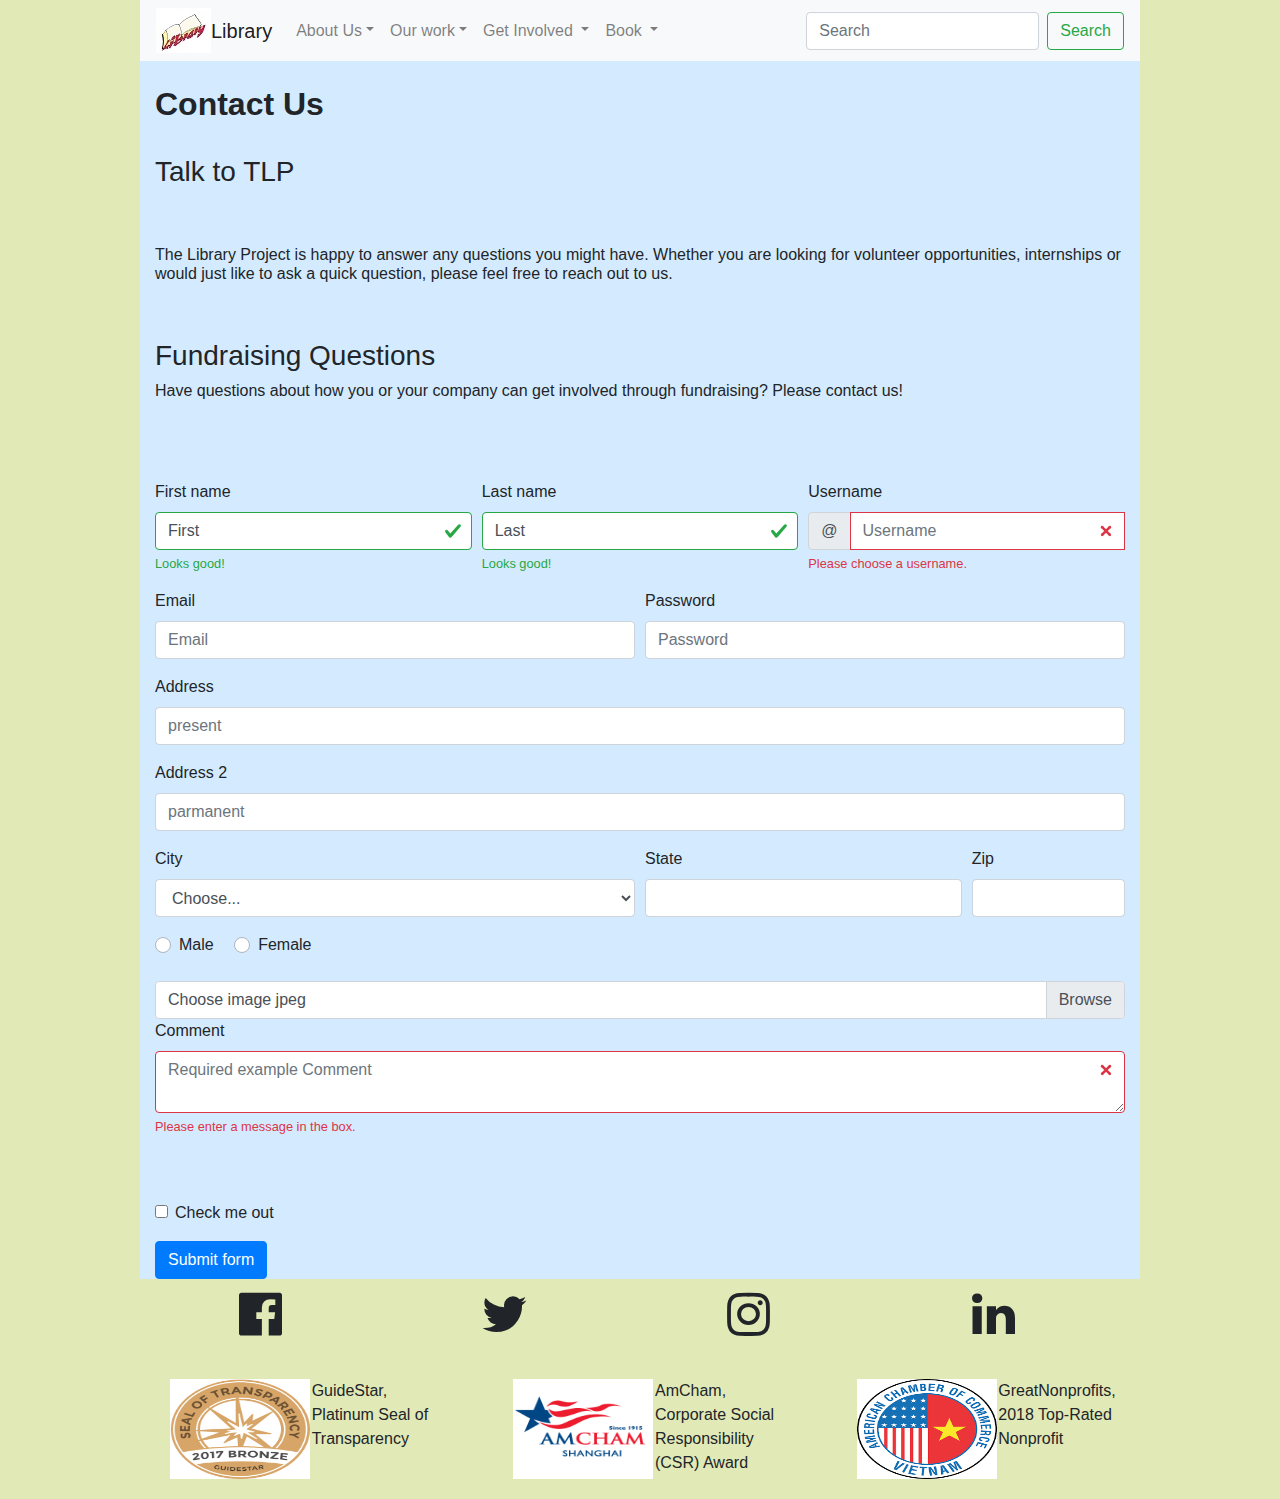
<file: contuct us.html>
<!DOCTYPE html>
<html>
	<head>
		<title>contuct</title>
		<link rel="stylesheet" type="text/css" href="css/bootstrap.min.css">
		<link rel="stylesheet" type="text/css" href="css/style.css">
		<link rel="icon" href="img/logo.jpg">
		<link href="https://stackpath.bootstrapcdn.com/font-awesome/4.7.0/css/font-awesome.min.css" rel="stylesheet" integrity="sha384-wvfXpqpZZVQGK6TAh5PVlGOfQNHSoD2xbE+QkPxCAFlNEevoEH3Sl0sibVcOQVnN" crossorigin="anonymous">
	</head>
	<body>
		<nav class="navbar navbar-expand-lg navbar-light bg-light">
				<img src="img/logo.jpg">
		  <a class="navbar-brand" href="Library.html">Library</a>
		  <button class="navbar-toggler" type="button" data-toggle="collapse" data-target="#navbarSupportedContent" aria-controls="navbarSupportedContent" aria-expanded="false" aria-label="Toggle navigation">
		    <span class="navbar-toggler-icon"></span>
		  </button>
		  <div class="collapse navbar-collapse" id="navbarSupportedContent">
		    <ul class="navbar-nav mr-auto">
		      <li class="nav-item About Us">
		        <a class="nav-link dropdown-toggle" href="#" id="navbarDropdown" role="button" data-toggle="dropdown" aria-haspopup="true" aria-expanded="false">About Us</a>
		        <div class="dropdown-menu" aria-labelledby="navbarDropdown">
		          <a class="dropdown-item" href="Our team.html">Our team</a>
		          <a class="dropdown-item" href="our story.html">Our story</a>
		          <div class="dropdown-divider"></div>
		          <a class="dropdown-item" href="contuct us.html">Contact us</a>
		        </div>
		      </li>
		      <li class="nav-item our work">
		        <a class="nav-link dropdown-toggle" href="#" id="navbarDropdown" role="button" data-toggle="dropdown" aria-haspopup="true" aria-expanded="false">Our work</a>
		        <div class="dropdown-menu" aria-labelledby="navbarDropdown">
		          <a class="dropdown-item" href="our progrem.html">Our programe</a>
		          <a class="dropdown-item" href="where we work.html">Where we work</a>
		          <a class="dropdown-item" href="our current need.html">Our current need</a>
		        </div>
		      </li>
		      <li class="nav-item Get Involved">
		        <a class="nav-link dropdown-toggle" href="#" id="navbarDropdown" role="button" data-toggle="dropdown" aria-haspopup="true" aria-expanded="false">Get Involved </a>
		        <div class="dropdown-menu" aria-labelledby="navbarDropdown">
		          <a class="dropdown-item" href="ways to get.html">Ways to get involved</a>
		          <a class="dropdown-item" href="join our news.html">Join our newsletter</a>
		          <div class="dropdown-divider"></div>
		          <a class="dropdown-item" href="TLP com.html">TLP Communication Kit</a>
		        </div>
		      </li>
		        <li class="nav-item Get Involved">
		        <a class="nav-link dropdown-toggle" href="#" id="navbarDropdown" role="button" data-toggle="dropdown" aria-haspopup="true" aria-expanded="false">Book </a>
		        <div class="dropdown-menu" aria-labelledby="navbarDropdown">
		          <a class="dropdown-item" href="Book/gallery.html">Bngla</a>
		          <a class="dropdown-item" href="Book/english.html">English</a>
		          <div class="dropdown-divider"></div>
		          <a class="dropdown-item" href="Book/hindi.html"> Hindi</a>
		        </div>
		      </li>
		    </ul>
		    <form class="form-inline my-2 my-lg-0">
		      <input class="form-control mr-sm-2" type="search" placeholder="Search" aria-label="Search">
		      <button class="btn btn-outline-success my-2 my-sm-0" type="submit">Search</button>
		    </form>
		  </div>
		</nav>

		<section id="Contact_Us">
 		<div class="container">
 			<div class="talk">
 			<br>
 			<h2><b>Contact Us</b></h2><br>
 			<h3>Talk to TLP</h3><br><br>
			<h6>The Library Project is happy to answer any questions you might have. Whether you are looking for volunteer opportunities, internships or would just like to ask a quick question, please feel free to reach out to us.</h6><br><br>
			<h3>Fundraising Questions</h3>
			<h6>Have questions about how you or your company can get involved through fundraising? Please contact us!</h6><br><br><br>
			</div>
			<div class="register">
				<form>
			  <div class="form-row">
			  	 <div class="col-md-4 mb-3">
		      <label for="validationServer01">First name</label>
		      <input type="text" class="form-control is-valid" id="validationServer01" placeholder="First name" value="First" required>
		      <div class="valid-feedback">
		        Looks good!
		      </div>
		    </div>
		    <div class="col-md-4 mb-3">
		      <label for="validationServer02">Last name</label>
		      <input type="text" class="form-control is-valid" id="validationServer02" placeholder="Last name" value="Last" required>
		      <div class="valid-feedback">
		        Looks good!
		      </div>
		    </div>
		    <div class="col-md-4 mb-3">
		      <label for="validationServerUsername">Username</label>
		      <div class="input-group">
		        <div class="input-group-prepend">
		          <span class="input-group-text" id="inputGroupPrepend3">@</span>
		        </div>
		        <input type="text" class="form-control is-invalid" id="validationServerUsername" placeholder="Username" aria-describedby="inputGroupPrepend3" required>
		        <div class="invalid-feedback">
		          Please choose a username.
		        </div>
		      </div>
		    </div>
		  </div>
		  		<div class="form-row">
			    <div class="form-group col-md-6">
			      <label for="inputEmail4">Email</label>
			      <input type="email" class="form-control" id="inputEmail4" placeholder="Email">
			    </div>
			    <div class="form-group col-md-6">
			      <label for="inputPassword4">Password</label>
			      <input type="password" class="form-control" id="inputPassword4" placeholder="Password">
			    </div>
			  </div>
			  <div class="form-group">
			    <label for="inputAddress">Address</label>
			    <input type="text" class="form-control" id="inputAddress" placeholder="present">
			  </div>
			  <div class="form-group">
			    <label for="inputAddress2">Address 2</label>
			    <input type="text" class="form-control" id="inputAddress2" placeholder="parmanent">
			  </div>
			  <div class="form-row">
			    <div class="form-group col-md-6">
			      <label for="inputCity">City</label>
			      <select id="inputCity" class="form-control">
			        <option selected>Choose...</option>
			        <option>Dhaka</option>
			        <option>Komilla</option>
			        <option>Barishal</option>
			        <option>Maimansing</option>
			        <option>Rajshahi</option>
			        <option>Sylhet</option>
			        <option>Chittagong</option>
			      </select>
			    </div>
			    <div class="form-group col-md-4">
			      <label for="inputState">State</label>
			     <input type="text" class="form-control" id="inputState">
			    </div>
			    <div class="form-group col-md-2">
			      <label for="inputZip">Zip</label>
			      <input type="text" class="form-control" id="inputZip">
			    </div>
			  </div>
			  <div class="custom-control custom-radio custom-control-inline">
			  <input type="radio" id="customRadioInline1" name="customRadioInline1" class="custom-control-input">
			  <label class="custom-control-label" for="customRadioInline1">Male</label>
			</div>
			<div class="custom-control custom-radio custom-control-inline">
			  <input type="radio" id="customRadioInline2" name="customRadioInline1" class="custom-control-input">
			  <label class="custom-control-label" for="customRadioInline2">Female</label>
			</div>
			<br>
			<br>
			<div class="custom-file">
			  <input type="file" class="custom-file-input" id="customFile">
			  <label class="custom-file-label" for="customFile">Choose image jpeg</label>
			</div>

			<div class="mb-3">
		    <label for="validationTextarea">Comment</label>
		    <textarea class="form-control is-invalid" id="validationTextarea" placeholder="Required example Comment" required></textarea>
		    <div class="invalid-feedback">
		      Please enter a message in the box.
		    </div>
		  </div>
			<br><br>
			  <div class="form-group">
			    <div class="form-check">
			      <input class="form-check-input" type="checkbox" id="gridCheck">
			      <label class="form-check-label" for="gridCheck">
			        Check me out
			      </label>
			    </div>
			  </div>	  
			  <button class="btn btn-primary" type="submit">Submit form</button>
			</form>			
			</div>			
 		</div>
 	</section>

 	<div class="icon">
		    <div class="iconbar">
				<i class="fa fa-facebook-official" aria-hidden="true"></i>
				<i class="fa fa-twitter" aria-hidden="true"></i>
				<i class="fa fa-instagram" aria-hidden="true"></i>
				<i class="fa fa-linkedin" aria-hidden="true"></i>

			</div>

				
				<div class="iconwrit">
					<div class="row">
				<div class="col-md-2">
					<img src="img/sel lodo.png" height="100" width="140">
				</div>
				<div class="col-md-2">
					<p>
						GuideStar, Platinum Seal of Transparency
					</p>
				</div>
				<div class="col-md-2">
					<img src="img/amcham.png" height="100" width="140">
				</div>
				<div class="col-md-2">
					<p>
						AmCham, Corporate Social Responsibility (CSR) Award
					</p>
				</div>
				<div class="col-md-2">
					<img src="img/mama logo.png" height="100" width="140">
				</div>
				<div class="col-md-2">
					<p>
						GreatNonprofits, 2018 Top-Rated Nonprofit

					</p>
				</div>
				
			 </div>	
		</div>
	</div>






    <script type="text/javascript" src="js/jquery-3.4.1.min.js"></script>
	<script type="text/javascript" src="js/isotope.pkgd.min.js"></script>
	<script type="text/javascript" src="js/isotope.function.js"></script>
	<script type="text/javascript" src="js/bootstrap.min.js"></script>
	</body>
</html>
</file>
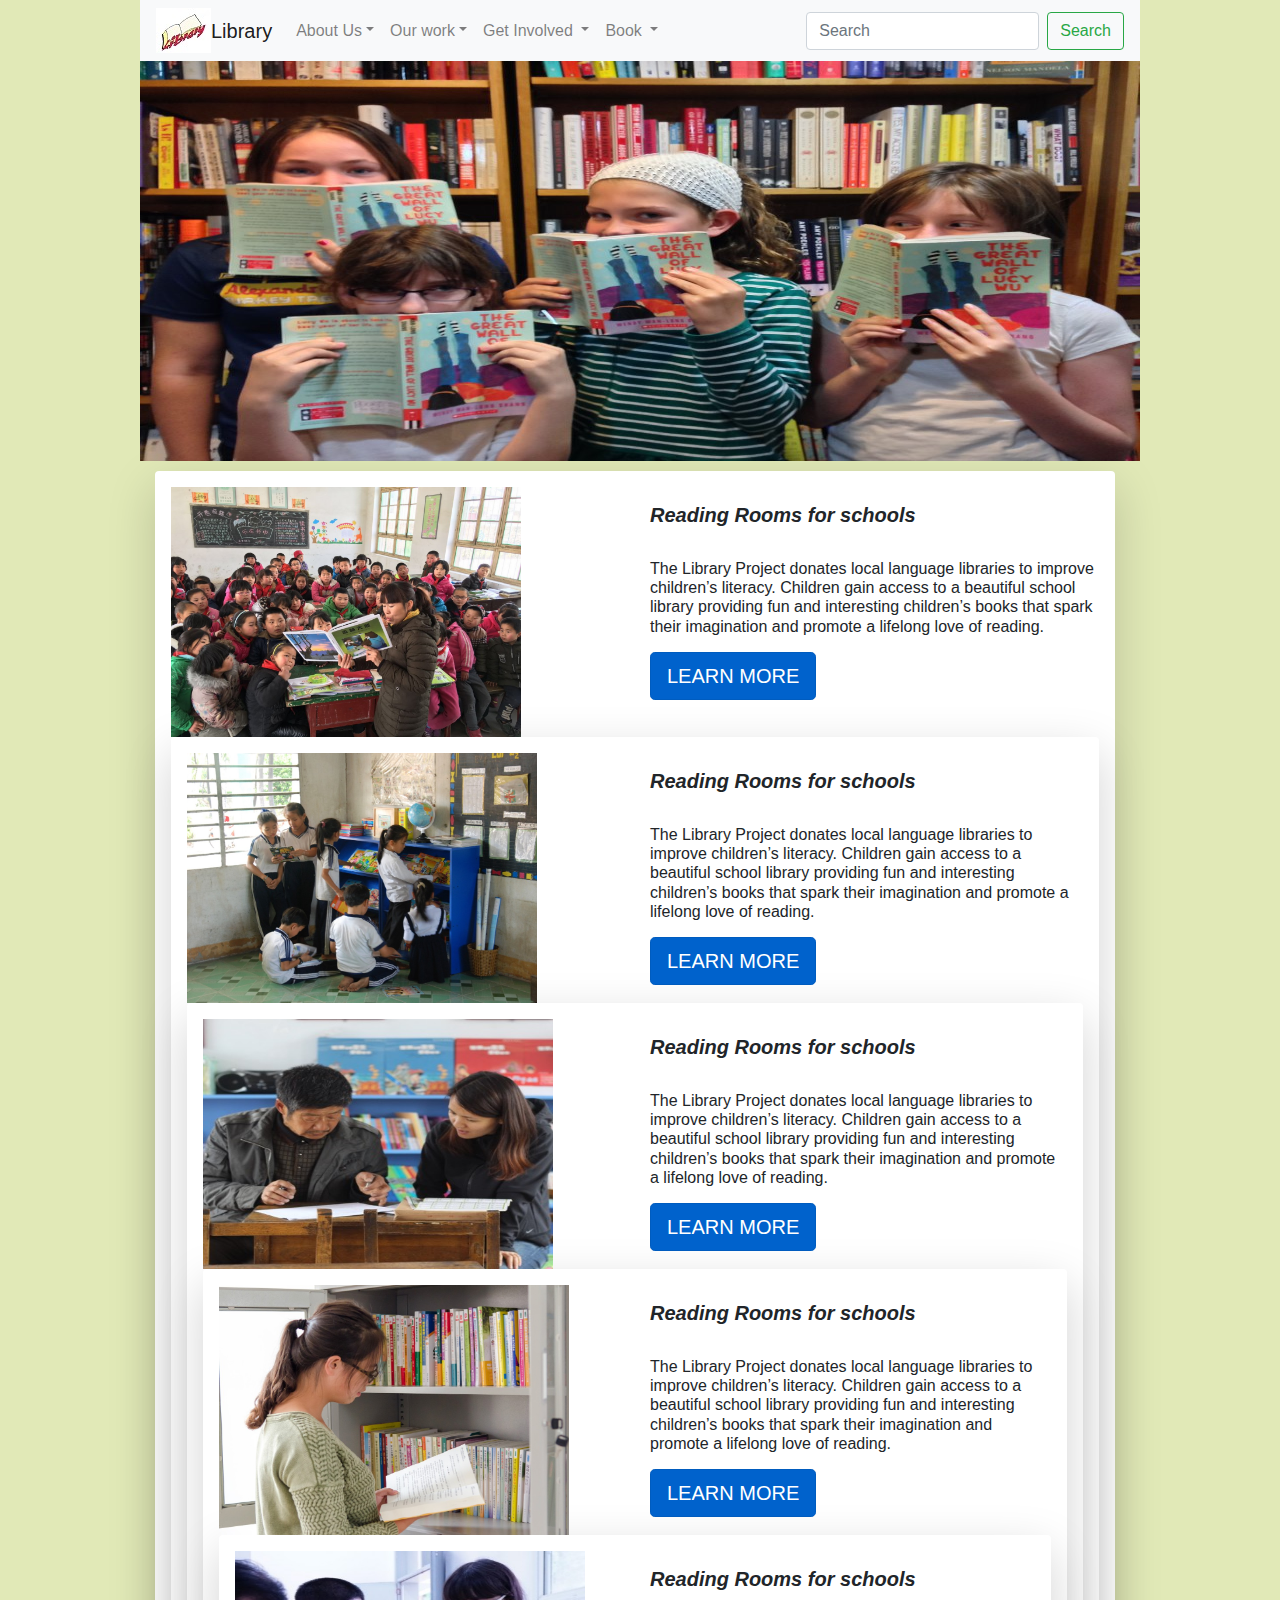
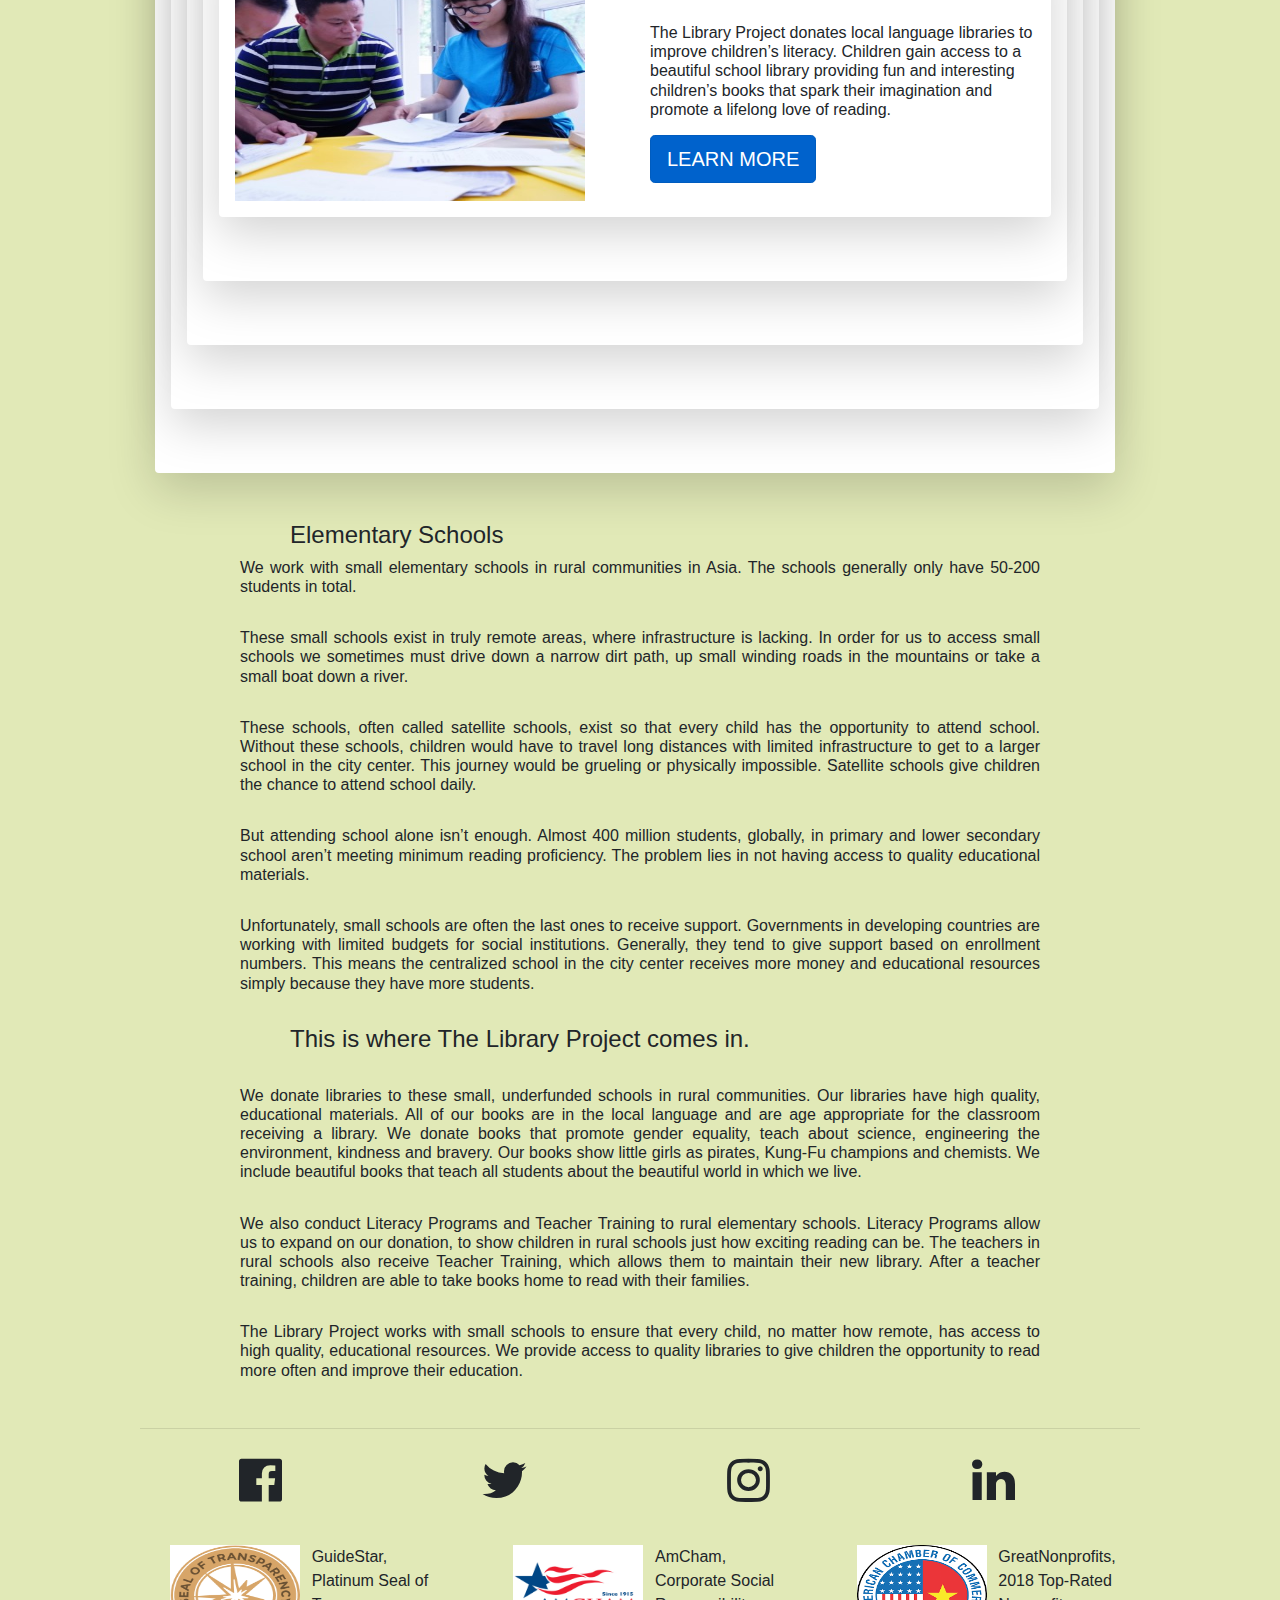
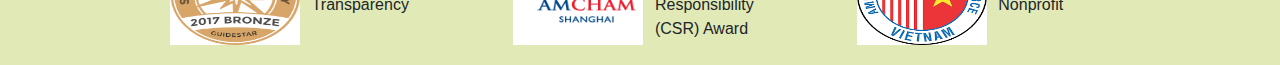
<file: our progrem.html>
<!DOCTYPE html>
<html>
	<head>
		<title></title>
		<link rel="stylesheet" type="text/css" href="css/bootstrap.min.css">
		<link rel="stylesheet" type="text/css" href="css/style.css">
		<link rel="icon" href="img/logo.jpg">
		<link href="https://stackpath.bootstrapcdn.com/font-awesome/4.7.0/css/font-awesome.min.css" rel="stylesheet" integrity="sha384-wvfXpqpZZVQGK6TAh5PVlGOfQNHSoD2xbE+QkPxCAFlNEevoEH3Sl0sibVcOQVnN" crossorigin="anonymous">
	</head>
	<body>
		<nav class="navbar navbar-expand-lg navbar-light bg-light">
				<img src="img/logo.jpg">
		  <a class="navbar-brand" href="Library.html">Library</a>
		  <button class="navbar-toggler" type="button" data-toggle="collapse" data-target="#navbarSupportedContent" aria-controls="navbarSupportedContent" aria-expanded="false" aria-label="Toggle navigation">
		    <span class="navbar-toggler-icon"></span>
		  </button>
		  <div class="collapse navbar-collapse" id="navbarSupportedContent">
		    <ul class="navbar-nav mr-auto">
		      <li class="nav-item About Us">
		        <a class="nav-link dropdown-toggle" href="#" id="navbarDropdown" role="button" data-toggle="dropdown" aria-haspopup="true" aria-expanded="false">About Us</a>
		        <div class="dropdown-menu" aria-labelledby="navbarDropdown">
		          <a class="dropdown-item" href="Our team.html">Our team</a>
		          <a class="dropdown-item" href="our story.html">Our story</a>
		          <div class="dropdown-divider"></div>
		          <a class="dropdown-item" href="contuct us.html">Contact us</a>
		        </div>
		      </li>
		      <li class="nav-item our work">
		        <a class="nav-link dropdown-toggle" href="#" id="navbarDropdown" role="button" data-toggle="dropdown" aria-haspopup="true" aria-expanded="false">Our work</a>
		        <div class="dropdown-menu" aria-labelledby="navbarDropdown">
		          <a class="dropdown-item" href="our progrem.html">Our programe</a>
		          <a class="dropdown-item" href="where we work.html">Where we work</a>
		          <a class="dropdown-item" href="our current need.html">Our current need</a>
		        </div>
		      </li>
		      <li class="nav-item Get Involved">
		        <a class="nav-link dropdown-toggle" href="#" id="navbarDropdown" role="button" data-toggle="dropdown" aria-haspopup="true" aria-expanded="false">Get Involved </a>
		        <div class="dropdown-menu" aria-labelledby="navbarDropdown">
		          <a class="dropdown-item" href="ways to get.html">Ways to get involved</a>
		          <a class="dropdown-item" href="join our news.html">Join our newsletter</a>
		          <div class="dropdown-divider"></div>
		          <a class="dropdown-item" href="TLP com.html">TLP Communication Kit</a>
		        </div>
		      </li>
		        <li class="nav-item Get Involved">
		        <a class="nav-link dropdown-toggle" href="#" id="navbarDropdown" role="button" data-toggle="dropdown" aria-haspopup="true" aria-expanded="false">Book </a>
		        <div class="dropdown-menu" aria-labelledby="navbarDropdown">
		          <a class="dropdown-item" href="Book/gallery.html">Bngla</a>
		          <a class="dropdown-item" href="Book/english.html">English</a>
		          <div class="dropdown-divider"></div>
		          <a class="dropdown-item" href="Book/hindi.html"> Hindi</a>
		        </div>
		      </li>
		    </ul>
		    <form class="form-inline my-2 my-lg-0">
		      <input class="form-control mr-sm-2" type="search" placeholder="Search" aria-label="Search">
		      <button class="btn btn-outline-success my-2 my-sm-0" type="submit">Search</button>
		    </form>
		  </div>
		</nav>
		<!-- program start -->

		
<img src="img/our program.jpg"  width="100%" height="400">
 	<section id="OUR_PROGRAMS">
 		<div class="container">
 			<div class="shadow-lg p-3 mb-5 bg-white rounded"><div class="row">
				<div class="col-md-6">
					<img src="img/IMG_9565-uai-1200x900.jpg" height="250" width="350">
				</div>
				<div class="col-md-6">
					<p>
						<h5><i><b>Reading Rooms for schools</b></i></h5>
						<br>
						<h6>The Library Project donates local language libraries to improve children’s literacy. Children gain access to a beautiful school library providing fun and interesting children’s books that spark their imagination and promote a lifelong love of reading.</h6>
					</p>
					<a href="https://www.library-project.org/our-programs/reading-rooms-for-schools/" class="btn btn-primary btn-lg active" role="button" aria-pressed="true">LEARN MORE</a>
					
				</div>
			</div>
			<div class="shadow-lg p-3 mb-5 bg-white rounded"><div class="row">
				<div class="col-md-6">
					<img src="img/template3.jpg" height="250" width="350">
				</div>
				<div class="col-md-6">
					<p>
						<h5><i><b>Reading Rooms for schools</b></i></h5><br>
						<h6>The Library Project donates local language libraries to improve children’s literacy. Children gain access to a beautiful school library providing fun and interesting children’s books that spark their imagination and promote a lifelong love of reading.</h6>
					</p>
					<a href="https://www.library-project.org/our-programs/reading-corners-for-classrooms/" class="btn btn-primary btn-lg active" role="button" aria-pressed="true">LEARN MORE</a>
					
				</div>
			</div>
			<div class="shadow-lg p-3 mb-5 bg-white rounded"><div class="row">
				<div class="col-md-6">
					<img src="img/team3.jpg" height="250" width="350">
				</div>
				<div class="col-md-6">
					<p>
						<h5><i><b>Reading Rooms for schools</b></i></h5><br>
						<h6>The Library Project donates local language libraries to improve children’s literacy. Children gain access to a beautiful school library providing fun and interesting children’s books that spark their imagination and promote a lifelong love of reading.</h6>
					</p>
					<a href="https://www.library-project.org/our-programs/literacy-programs-for-children/" class="btn btn-primary btn-lg active" role="button" aria-pressed="true">LEARN MORE</a>
					
				</div>
			</div>
			<div class="shadow-lg p-3 mb-5 bg-white rounded"><div class="row">
				<div class="col-md-6">
					<img src="img/template2.jpg" height="250" width="350">
				</div>
				<div class="col-md-6">
					<p>
						<h5><i><b>Reading Rooms for schools</b></i></h5><br>
						<h6>The Library Project donates local language libraries to improve children’s literacy. Children gain access to a beautiful school library providing fun and interesting children’s books that spark their imagination and promote a lifelong love of reading.</h6>
					</p>
					<a href="https://www.library-project.org/our-programs/literacy-programs-for-children/" class="btn btn-primary btn-lg active" role="button" aria-pressed="true">LEARN MORE</a>
					
				</div>
			</div>
			<div class="shadow-lg p-3 mb-5 bg-white rounded"><div class="row">
				<div class="col-md-6">
					<img src="img/team4.jpg" height="250" width="350">
				</div>
				<div class="col-md-6">
					<p>
						<h5><i><b>Reading Rooms for schools</b></i></h5><br>
						<h6>The Library Project donates local language libraries to improve children’s literacy. Children gain access to a beautiful school library providing fun and interesting children’s books that spark their imagination and promote a lifelong love of reading.</h6>
					</p>
					<a href="https://www.library-project.org/our-programs/literacy-programs-for-children/" class="btn btn-primary btn-lg active" role="button" aria-pressed="true">LEARN MORE</a>
				</div>
			</div>
 		</div>
 	</section>
 	<div class="program">
				<h4>Elementary Schools</h4>
			<h6>
			We work with small elementary schools in rural communities in Asia. The schools generally only have 50-200 students in total.</h6><br>
			<h6>These small schools exist in truly remote areas, where infrastructure is lacking. In order for us to access small schools we sometimes must drive down a narrow dirt path, up small winding roads in the mountains or take a small boat down a river.</h6><br>
			<h6>These schools, often called satellite schools, exist so that every child has the opportunity to attend school. Without these schools, children would have to travel long distances with limited infrastructure to get to a larger school in the city center. This journey would be grueling or physically impossible. Satellite schools give children the chance to attend school daily.</h6><br>
			<h6>But attending school alone isn’t enough. Almost 400 million students, globally, in primary and lower secondary school aren’t meeting minimum reading proficiency. The problem lies in not having access to quality educational materials.</h6><br>
			<h6>Unfortunately, small schools are often the last ones to receive support. Governments in developing countries are working with limited budgets for social institutions. Generally, they tend to give support based on enrollment numbers. This means the centralized school in the city center receives more money and educational resources simply because they have more students.</h6><br>
			<h4>This is where The Library Project comes in.</h4><br>
			<h6>We donate libraries to these small, underfunded schools in rural communities. Our libraries have high quality, educational materials. All of our books are in the local language and are age appropriate for the classroom receiving a library. We donate books that promote gender equality, teach about science, engineering the environment, kindness and bravery. Our books show little girls as pirates, Kung-Fu champions and chemists. We include beautiful books that teach all students about the beautiful world in which we live.</h6><br>
			<h6>We also conduct Literacy Programs and Teacher Training to rural elementary schools. Literacy Programs allow us to expand on our donation, to show children in rural schools just how exciting reading can be. The teachers in rural schools also receive Teacher Training, which allows them to maintain their new library. After a teacher training, children are able to take books home to read with their families.</h6><br>
			<h6>The Library Project works with small schools to ensure that every child, no matter how remote, has access to high quality, educational resources. We provide access to quality libraries to give children the opportunity to read more often and improve their education.
			</h6>
 			</div><br>

 	 <!-- our prohrem end -->
 	 <hr>
 	 <!-- icon start -->
<div class="icon">
		    <div class="iconbar">
				<i class="fa fa-facebook-official" aria-hidden="true"></i>
				<i class="fa fa-twitter" aria-hidden="true"></i>
				<i class="fa fa-instagram" aria-hidden="true"></i>
				<i class="fa fa-linkedin" aria-hidden="true"></i>

			</div>

				
				<div class="iconwrit">
					<div class="row">
				<div class="col-md-2">
					<img src="img/sel lodo.png" height="100" width="130">
				</div>
				<div class="col-md-2">
					<p>
						GuideStar, Platinum Seal of Transparency
					</p>
				</div>
				<div class="col-md-2">
					<img src="img/amcham.png" height="100" width="130">
				</div>
				<div class="col-md-2">
					<p>
						AmCham, Corporate Social Responsibility (CSR) Award
					</p>
				</div>
				<div class="col-md-2">
					<img src="img/mama logo.png" height="100" width="130">
				</div>
				<div class="col-md-2">
					<p>
						GreatNonprofits, 2018 Top-Rated Nonprofit

					</p>
				</div>
				
			 </div>	
		</div>
	</div>
<!-- icon end -->



    <script type="text/javascript" src="js/jquery-3.4.1.min.js"></script>
	<script type="text/javascript" src="js/isotope.pkgd.min.js"></script>
	<script type="text/javascript" src="js/isotope.function.js"></script>
	<script type="text/javascript" src="js/bootstrap.min.js"></script>
	</body>
</html>
</file>
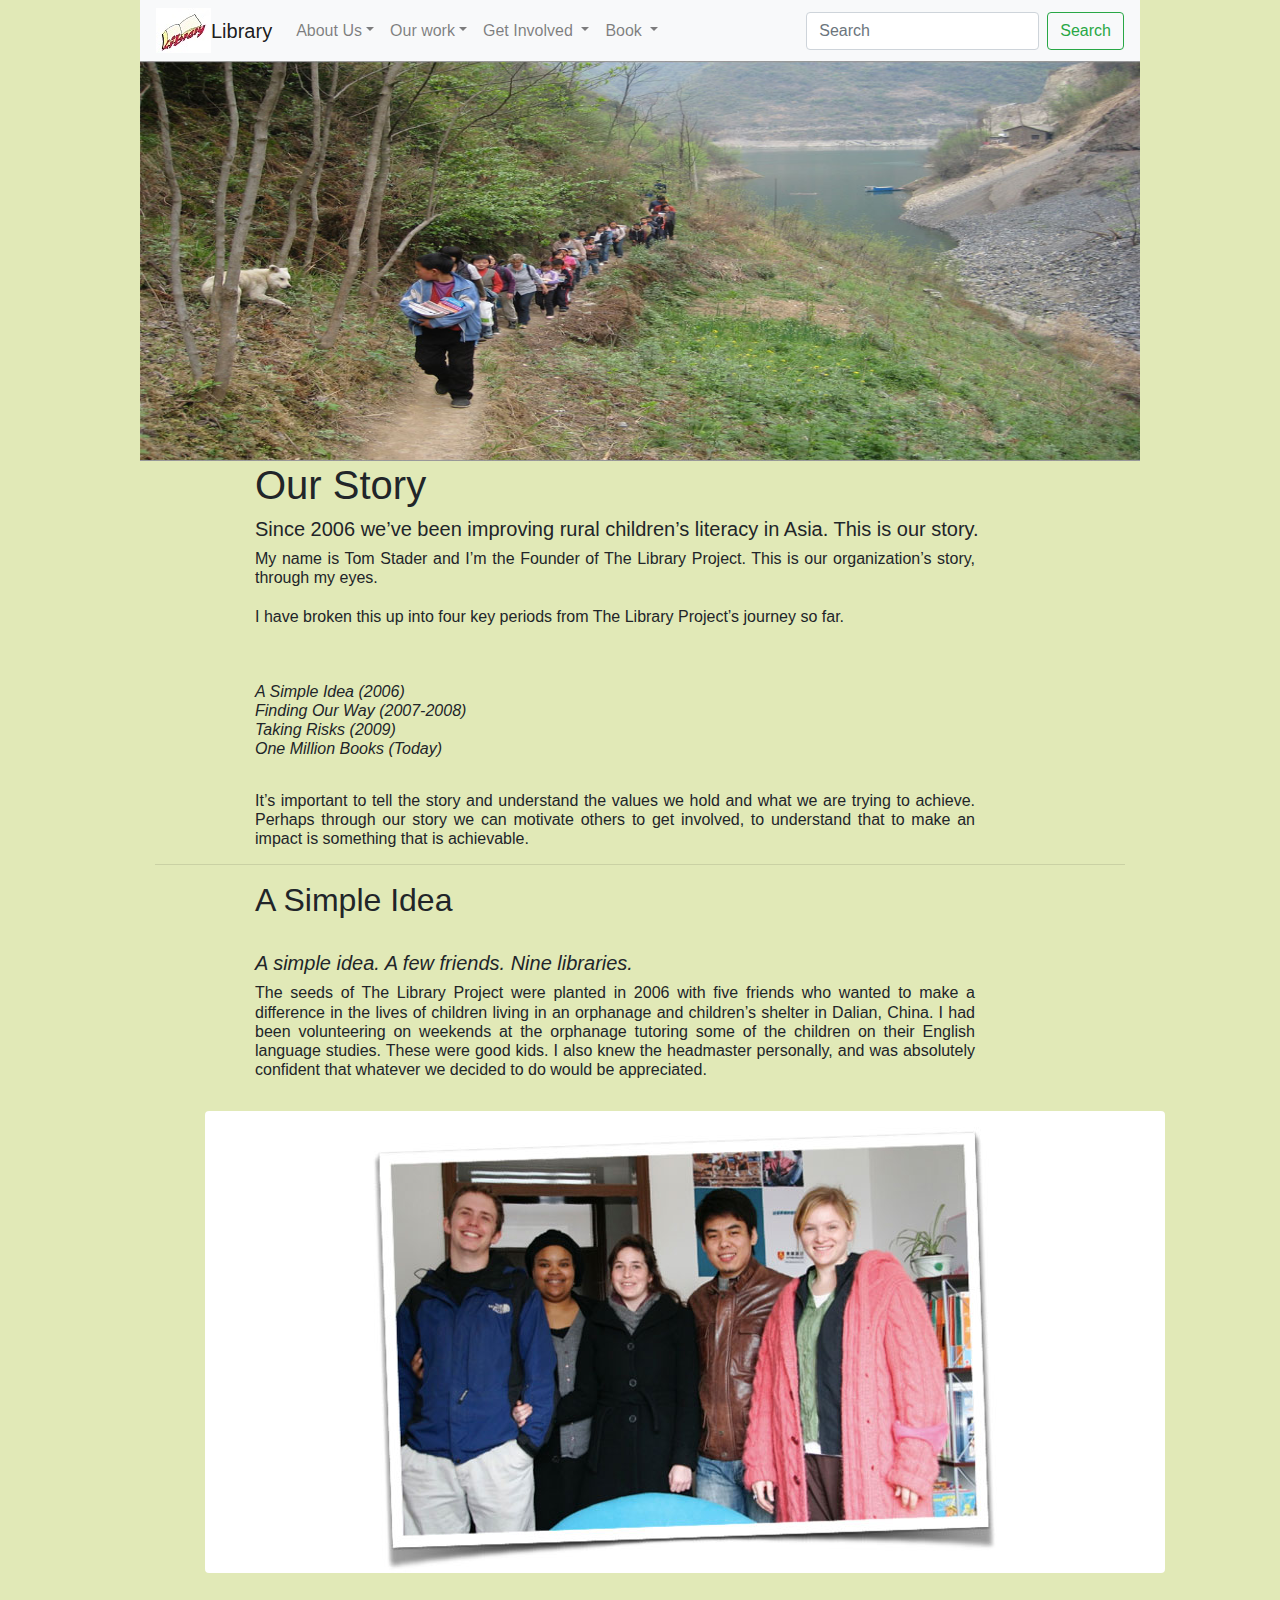
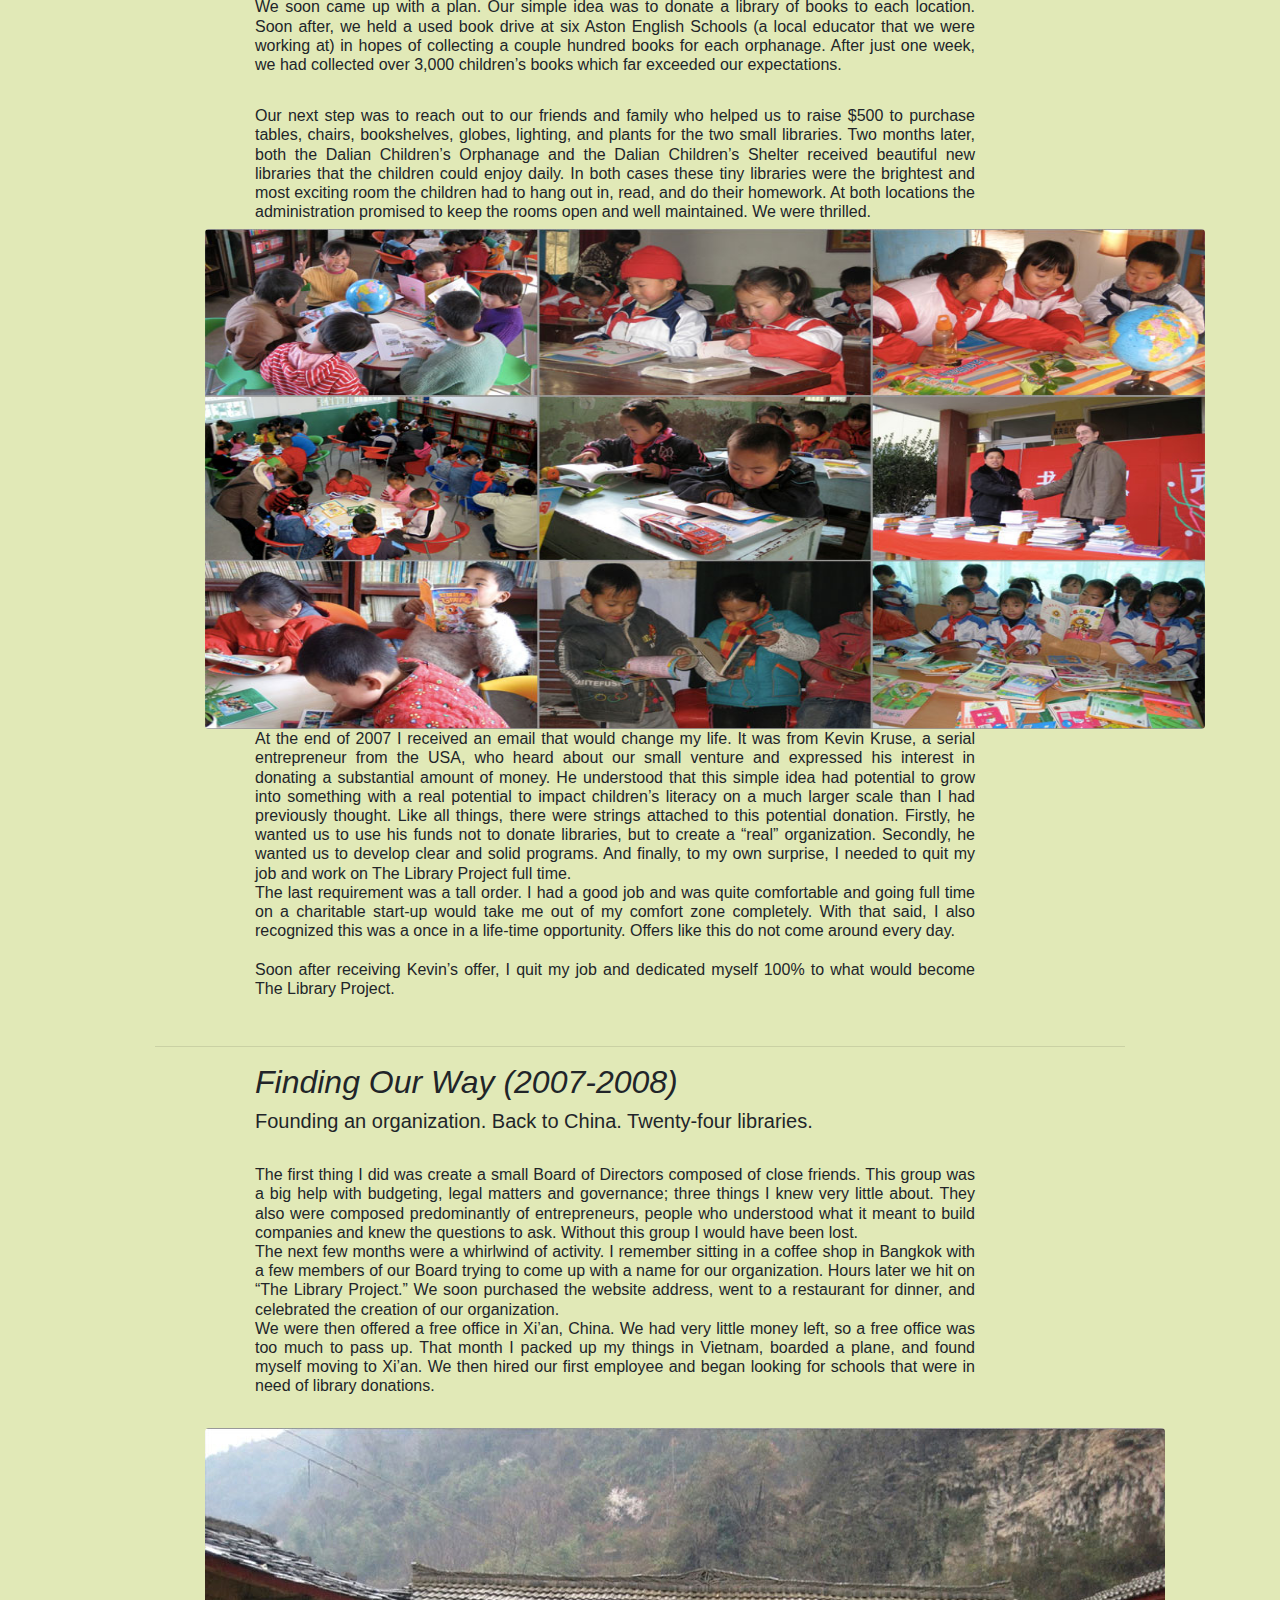
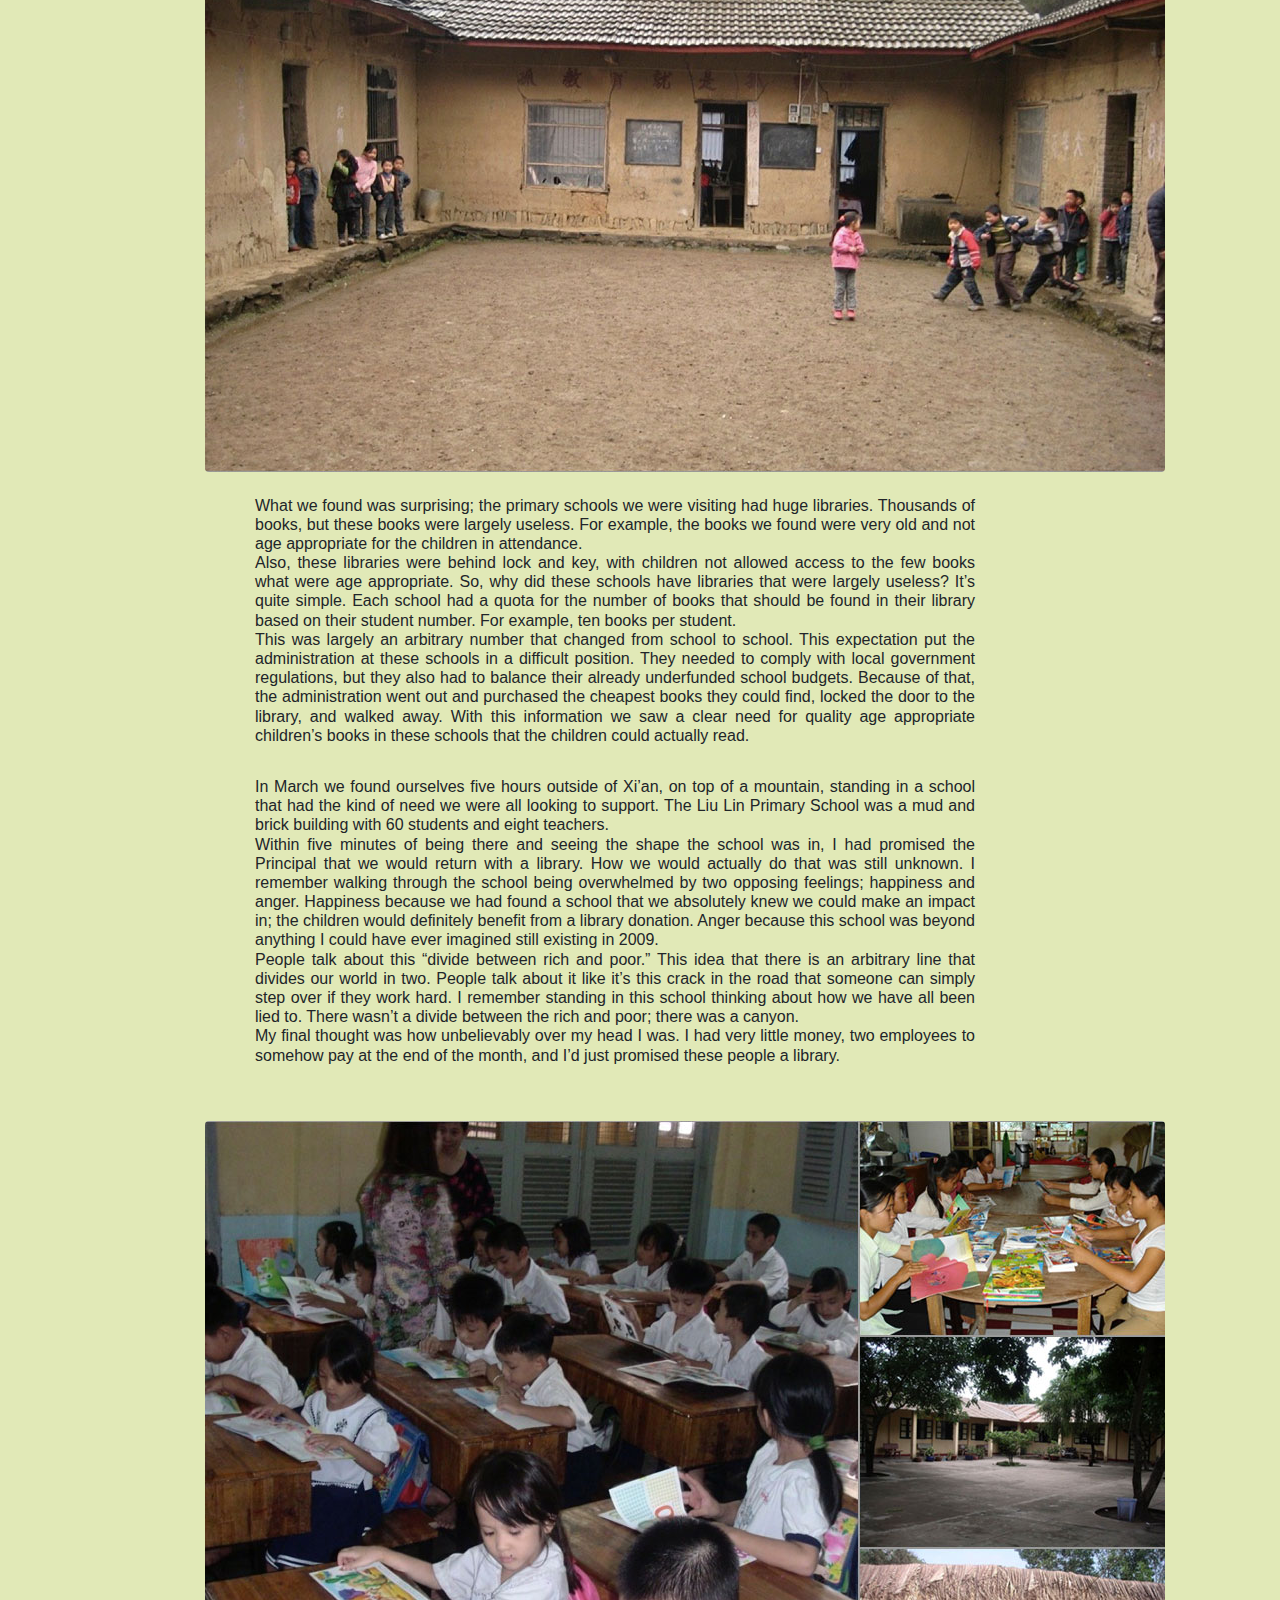
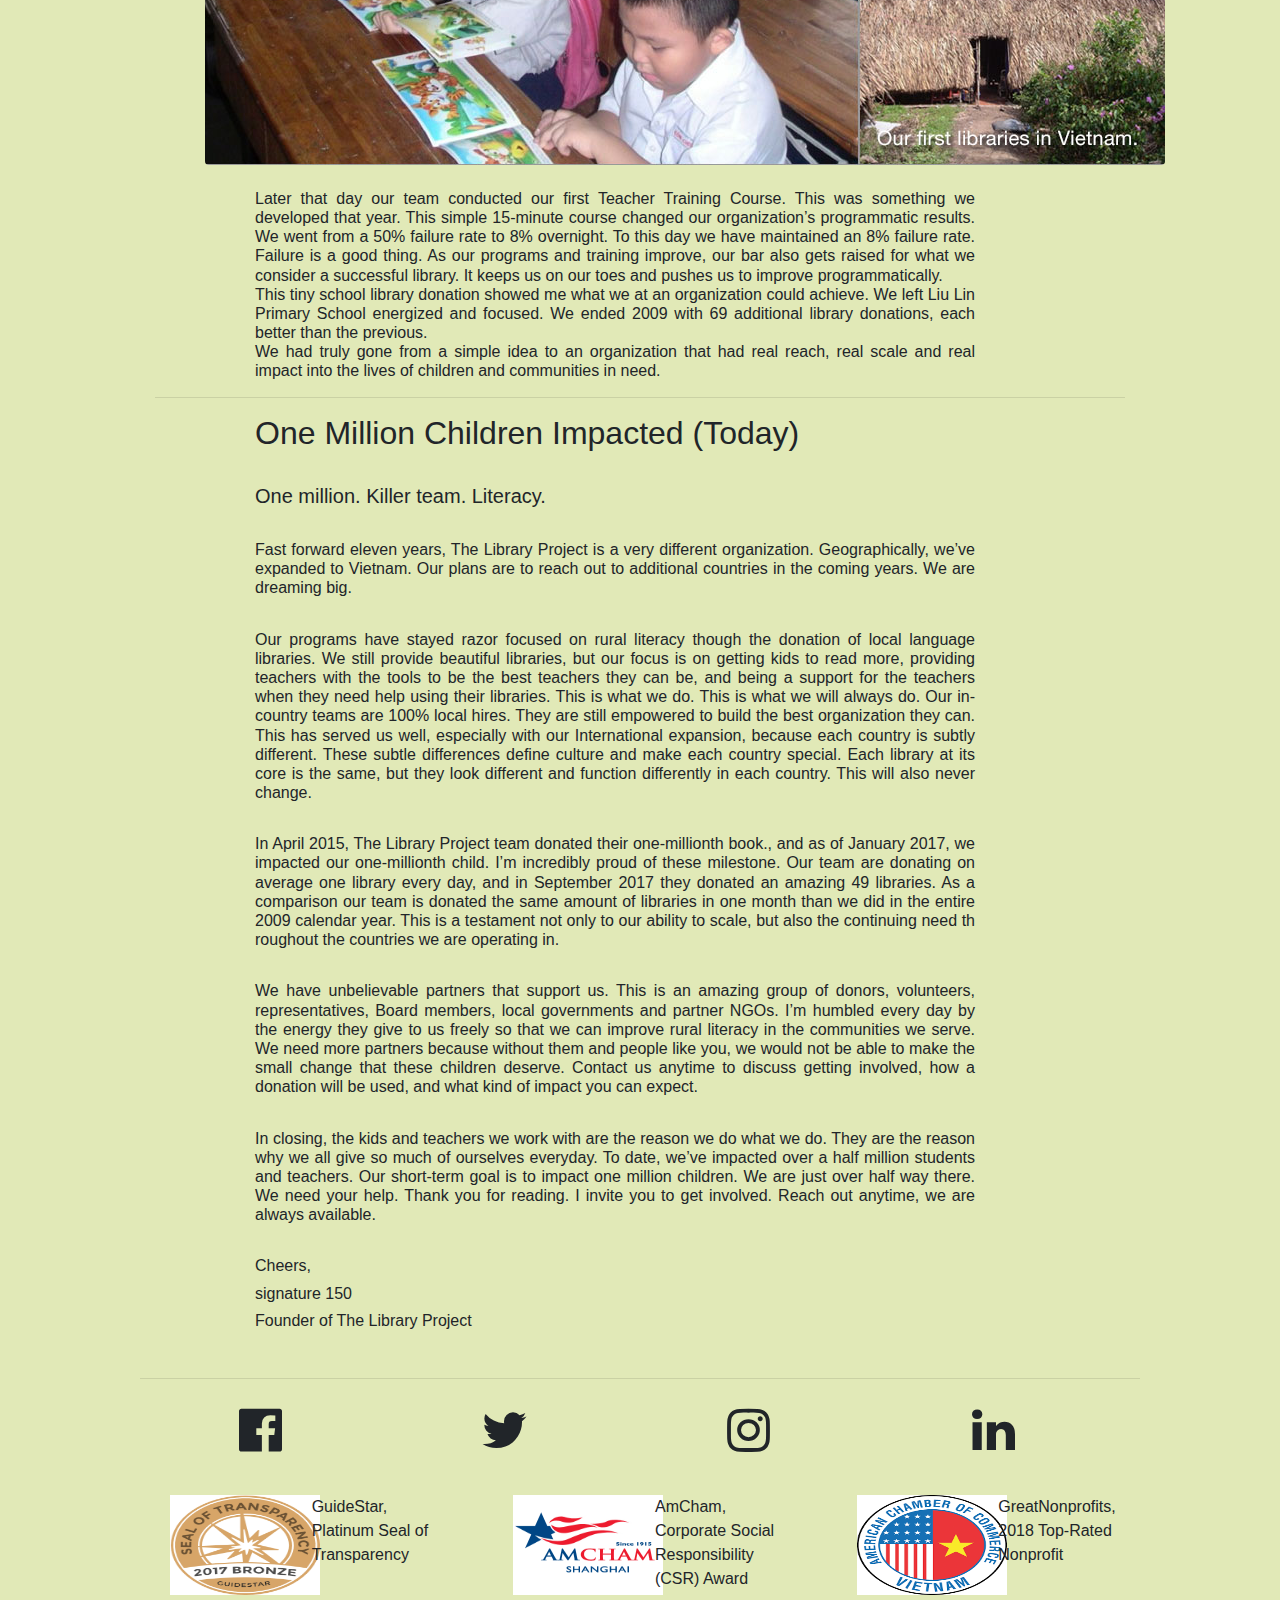
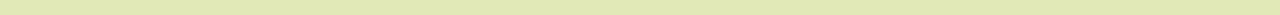
<file: our story.html>
<!DOCTYPE html>
<html>
	<head>
		<title></title>
		<link rel="stylesheet" type="text/css" href="css/bootstrap.min.css">
		<link rel="stylesheet" type="text/css" href="css/style.css">
		<link rel="icon" href="img/logo.jpg">
		<link href="https://stackpath.bootstrapcdn.com/font-awesome/4.7.0/css/font-awesome.min.css" rel="stylesheet" integrity="sha384-wvfXpqpZZVQGK6TAh5PVlGOfQNHSoD2xbE+QkPxCAFlNEevoEH3Sl0sibVcOQVnN" crossorigin="anonymous">
	</head>
	</head>
	<body>
		<nav class="navbar navbar-expand-lg navbar-light bg-light">
				<img src="img/logo.jpg">
		  <a class="navbar-brand" href="Library.html">Library</a>
		  <button class="navbar-toggler" type="button" data-toggle="collapse" data-target="#navbarSupportedContent" aria-controls="navbarSupportedContent" aria-expanded="false" aria-label="Toggle navigation">
		    <span class="navbar-toggler-icon"></span>
		  </button>
		  <div class="collapse navbar-collapse" id="navbarSupportedContent">
		    <ul class="navbar-nav mr-auto">
		      <li class="nav-item About Us">
		        <a class="nav-link dropdown-toggle" href="#" id="navbarDropdown" role="button" data-toggle="dropdown" aria-haspopup="true" aria-expanded="false">About Us</a>
		        <div class="dropdown-menu" aria-labelledby="navbarDropdown">
		          <a class="dropdown-item" href="Our team.html">Our team</a>
		          <a class="dropdown-item" href="our story.html">Our story</a>
		          <div class="dropdown-divider"></div>
		          <a class="dropdown-item" href="contuct us.html">Contact us</a>
		        </div>
		      </li>
		      <li class="nav-item our work">
		        <a class="nav-link dropdown-toggle" href="#" id="navbarDropdown" role="button" data-toggle="dropdown" aria-haspopup="true" aria-expanded="false">Our work</a>
		        <div class="dropdown-menu" aria-labelledby="navbarDropdown">
		          <a class="dropdown-item" href="our progrem.html">Our programe</a>
		          <a class="dropdown-item" href="where we work.html">Where we work</a>
		          <a class="dropdown-item" href="our current need.html">Our current need</a>
		        </div>
		      </li>
		      <li class="nav-item Get Involved">
		        <a class="nav-link dropdown-toggle" href="#" id="navbarDropdown" role="button" data-toggle="dropdown" aria-haspopup="true" aria-expanded="false">Get Involved </a>
		        <div class="dropdown-menu" aria-labelledby="navbarDropdown">
		          <a class="dropdown-item" href="ways to get.html">Ways to get involved</a>
		          <a class="dropdown-item" href="join our news.html">Join our newsletter</a>
		          <div class="dropdown-divider"></div>
		          <a class="dropdown-item" href="TLP com.html">TLP Communication Kit</a>
		        </div>
		      </li>
		        <li class="nav-item Get Involved">
		        <a class="nav-link dropdown-toggle" href="#" id="navbarDropdown" role="button" data-toggle="dropdown" aria-haspopup="true" aria-expanded="false">Book </a>
		        <div class="dropdown-menu" aria-labelledby="navbarDropdown">
		          <a class="dropdown-item" href="Book/gallery.html">Bngla</a>
		          <a class="dropdown-item" href="Book/english.html">English</a>
		          <div class="dropdown-divider"></div>
		          <a class="dropdown-item" href="Book/hindi.html"> Hindi</a>
		        </div>
		      </li>
		    </ul>
		    <form class="form-inline my-2 my-lg-0">
		      <input class="form-control mr-sm-2" type="search" placeholder="Search" aria-label="Search">
		      <button class="btn btn-outline-success my-2 my-sm-0" type="submit">Search</button>
		    </form>
		  </div>
		</nav>

		<!-- our story start -->
		<img src="img/our_story_walking_up_the_mountain.jpg"  width="100%" height="400">
 	<section id="Our_story">
 		<div class="container">
 			<h1>Our Story</h1>
 			<div class="story">
 				<h5>Since 2006 we’ve been improving rural children’s literacy in Asia. This is our story.</h5>
 					<h6>
				My name is Tom Stader and I’m the Founder of The Library Project. This is our organization’s story, through my eyes.
				<br><br>
				I have broken this up into four key periods from The Library Project’s journey so far.</h6>
				<br><br>
				<i><h6>
				A Simple Idea (2006)<br>
				Finding Our Way (2007-2008)<br>
				Taking Risks (2009)<br>
				One Million Books (Today)</h6></i><br>
				<h6>
				It’s important to tell the story and understand the values we hold and what we are trying to achieve. Perhaps through our story we can motivate others to get involved, to understand that to make an impact is something that is achievable.</h6>
				<hr>
			</div>

			<h2>A Simple Idea</h2>
			<div class="Simple">
				<br><h5><i>A simple idea. A few friends. Nine libraries.</i></h5>
				<h6>The seeds of The Library Project were planted in 2006 with five friends who wanted to make a difference in the lives of children living in an orphanage and children’s shelter in Dalian, China. I had been volunteering on weekends at the orphanage tutoring some of the children on their English language studies. These were good kids. I also knew the headmaster personally, and was absolutely confident that whatever we decided to do would be appreciated.</h6>
				<div class="text-center"><br>
 				 <img src="img/our_story_friends.jpg" class="rounded" alt="our_story_friends.jpg">
				</div><br>
			</div>
			<h6>
			We soon came up with a plan. Our simple idea was to donate a library of books to each location. Soon after, we held a used book drive at six Aston English Schools (a local educator that we were working at) in hopes of collecting a couple hundred books for each orphanage. After just one week, we had collected over 3,000 children’s books which far exceeded our expectations.
			</h6>
			<br>
			<h6>
			Our next step was to reach out to our friends and family who helped us to raise $500 to purchase tables, chairs, bookshelves, globes, lighting, and plants for the two small libraries. Two months later, both the Dalian Children’s Orphanage and the Dalian Children’s Shelter received beautiful new libraries that the children could enjoy daily. In both cases these tiny libraries were the brightest and most exciting room the children had to hang out in, read, and do their homework. At both locations the administration promised to keep the rooms open and well maintained. We were thrilled.</h6>
 			<img src="img/our_story_24_libraries (1).jpg" alt="our_story_24_libraries (1).jpg" class="rounded" height="500" width="1000" >
 			<h6>
			At the end of 2007 I received an email that would change my life. It was from Kevin Kruse, a serial entrepreneur from the USA, who heard about our small venture and expressed his interest in donating a substantial amount of money. He understood that this simple idea had potential to grow into something with a real potential to impact children’s literacy on a much larger scale than I had previously thought. Like all things, there were strings attached to this potential donation. Firstly, he wanted us to use his funds not to donate libraries, but to create a “real” organization. Secondly, he wanted us to develop clear and solid programs. And finally, to my own surprise, I needed to quit my job and work on The Library Project full time.<br>
			The last requirement was a tall order. I had a good job and was quite comfortable and going full time on a charitable start-up would take me out of my comfort zone completely. With that said, I also recognized this was a once in a life-time opportunity. Offers like this do not come around every day.<br><br>
			Soon after receiving Kevin’s offer, I quit my job and dedicated myself 100% to what would become The Library Project.</h6><br>
			<hr>
			<h2><i>Finding Our Way (2007-2008)</i></h2>
			<h5>Founding an organization. Back to China. Twenty-four libraries.</h5><br>
			<div class="Simple">
				<h6>
				The first thing I did was create a small Board of Directors composed of close friends. This group was a big help with budgeting, legal matters and governance; three things I knew very little about. They also were composed predominantly of entrepreneurs, people who understood what it meant to build companies and knew the questions to ask. Without this group I would have been lost.<br>
				The next few months were a whirlwind of activity. I remember sitting in a coffee shop in Bangkok with a few members of our Board trying to come up with a name for our organization. Hours later we hit on “The Library Project.” We soon purchased the website address, went to a restaurant for dinner, and celebrated the creation of our organization.<br>
				We were then offered a free office in Xi’an, China. We had very little money left, so a free office was too much to pass up. That month I packed up my things in Vietnam, boarded a plane, and found myself moving to Xi’an. We then hired our first employee and began looking for schools that were in need of library donations.</h6>
				<div class="text-center"><br>
 				 <img src="img/our_story_school.jpg" class="rounded" alt="our_story_friends.jpg">
				</div><br>
				<h6>
					What we found was surprising; the primary schools we were visiting had huge libraries. Thousands of books, but these books were largely useless. For example, the books we found were very old and not age appropriate for the children in attendance. <br>Also, these libraries were behind lock and key, with children not allowed access to the few books what were age appropriate.
					So, why did these schools have libraries that were largely useless? It’s quite simple. Each school had a quota for the number of books that should be found in their library based on their student number. For example, ten books per student. 
					<br
					>This was largely an arbitrary number that changed from school to school. This expectation put the administration at these schools in a difficult position. They needed to comply with local government regulations, but they also had to balance their already underfunded school budgets. Because of that, the administration went out and purchased the cheapest books they could find, locked the door to the library, and walked away.
					With this information we saw a clear need for quality age appropriate children’s books in these schools that the children could actually read.
				</h6>
				<br>
				<h6>
					In March we found ourselves five hours outside of Xi’an, on top of a mountain, standing in a school that had the kind of need we were all looking to support. The Liu Lin Primary School was a mud and brick building with 60 students and eight teachers.<br>Within five minutes of being there and seeing the shape the school was in, I had promised the Principal that we would return with a library. How we would actually do that was still unknown.
					I remember walking through the school being overwhelmed by two opposing feelings; happiness and anger. Happiness because we had found a school that we absolutely knew we could make an impact in; the children would definitely benefit from a library donation. Anger because this school was beyond anything I could have ever imagined still existing in 2009.<br>
					People talk about this “divide between rich and poor.” This idea that there is an arbitrary line that divides our world in two. People talk about it like it’s this crack in the road that someone can simply step over if they work hard. I remember standing in this school thinking about how we have all been lied to. There wasn’t a divide between the rich and poor; there was a canyon.<br>
					My final thought was how unbelievably over my head I was. I had very little money, two employees to somehow pay at the end of the month, and I’d just promised these people a library.
				</h6><br>
				<div class="text-center"><br>
 				 <img src="img/our_story_first_libraries_in_vietnam.jpg" class="rounded" alt="our_story_friends.jpg">
				</div><br>
				<h6>
					Later that day our team conducted our first Teacher Training Course. This was something we developed that year. This simple 15-minute course changed our organization’s programmatic results. We went from a 50% failure rate to 8% overnight. To this day we have maintained an 8% failure rate. Failure is a good thing. As our programs and training improve, our bar also gets raised for what we consider a successful library. It keeps us on our toes and pushes us to improve programmatically.<br>
					This tiny school library donation showed me what we at an organization could achieve. We left Liu Lin Primary School energized and focused. We ended 2009 with 69 additional library donations, each better than the previous.<br>
					We had truly gone from a simple idea to an organization that had real reach, real scale and real impact into the lives of children and communities in need.
				</h6>
			</div>
			<hr>
			<h6>

				<h2>One Million Children Impacted (Today)</h2><br>
				<h5>One million. Killer team. Literacy.</h5><br>
				<h6>
				Fast forward eleven years, The Library Project is a very different organization. Geographically, we’ve expanded to Vietnam. Our plans are to reach out to additional countries in the coming years. We are dreaming big.</h6><br>
				<h6>Our programs have stayed razor focused on rural literacy though the donation of local language libraries. We still provide beautiful libraries, but our focus is on getting kids to read more, providing teachers with the tools to be the best teachers they can be, and being a support for the teachers when they need help using their libraries. This is what we do. This is what we will always do.
				Our in-country teams are 100% local hires. They are still empowered to build the best organization they can. This has served us well, especially with our International expansion, because each country is subtly different. These subtle differences define culture and make each country special. Each library at its core is the same, but they look different and function differently in each country. This will also never change.</h6><br>
				<h6>In April 2015, The Library Project team donated their one-millionth book., and as of January 2017, we impacted our one-millionth child. I’m incredibly proud of these milestone. Our team are donating on average one library every day, and in September 2017 they donated an amazing 49 libraries. As a comparison our team is donated the same amount of libraries in one month than we did in the entire 2009 calendar year. This is a testament not only to our ability to scale, but also the continuing need th roughout the countries we are operating in.</h6><br>
				<h6>We have unbelievable partners that support us. This is an amazing group of donors, volunteers, representatives, Board members, local governments and partner NGOs. I’m humbled every day by the energy they give to us freely so that we can improve rural literacy in the communities we serve. We need more partners because without them and people like you, we would not be able to make the small change that these children deserve. Contact us anytime to discuss getting involved, how a donation will be used, and what kind of impact you can expect.</h6><br>
				<h6>In closing, the kids and teachers we work with are the reason we do what we do. They are the reason why we all give so much of ourselves everyday. To date, we’ve impacted over a half million students and teachers. Our short-term goal is to impact one million children. We are just over half way there. We need your help.
				Thank you for reading. I invite you to get involved. Reach out anytime, we are always available.</h6><br>
				<h6>Cheers,</h6>
				<h6>signature 150</h6>
				<h6>Founder of The Library Project</h6>
			</h6>
 		</div>
 	</section><br><hr>
 	<!-- our story end -->

 		<!-- icon----- -->
	<div class="icon">
		    <div class="iconbar">
				<i class="fa fa-facebook-official" aria-hidden="true"></i>
				<i class="fa fa-twitter" aria-hidden="true"></i>
				<i class="fa fa-instagram" aria-hidden="true"></i>
				<i class="fa fa-linkedin" aria-hidden="true"></i>

			</div>

				
				<div class="iconwrit">
					<div class="row">
				<div class="col-md-2">
					<img src="img/sel lodo.png" height="100" width="150">
				</div>
				<div class="col-md-2">
					<p>
						GuideStar, Platinum Seal of Transparency
					</p>
				</div>
				<div class="col-md-2">
					<img src="img/amcham.png" height="100" width="150">
				</div>
				<div class="col-md-2">
					<p>
						AmCham, Corporate Social Responsibility (CSR) Award
					</p>
				</div>
				<div class="col-md-2">
					<img src="img/mama logo.png" height="100" width="150">
				</div>
				<div class="col-md-2">
					<p>
						GreatNonprofits, 2018 Top-Rated Nonprofit

					</p>
				</div>
				
			 </div>	
		</div>
	</div>
	<!-- icon end -->



    <script type="text/javascript" src="js/jquery-3.4.1.min.js"></script>
	<script type="text/javascript" src="js/isotope.pkgd.min.js"></script>
	<script type="text/javascript" src="js/isotope.function.js"></script>
	<script type="text/javascript" src="js/bootstrap.min.js"></script>
	</body>
</html>
</file>
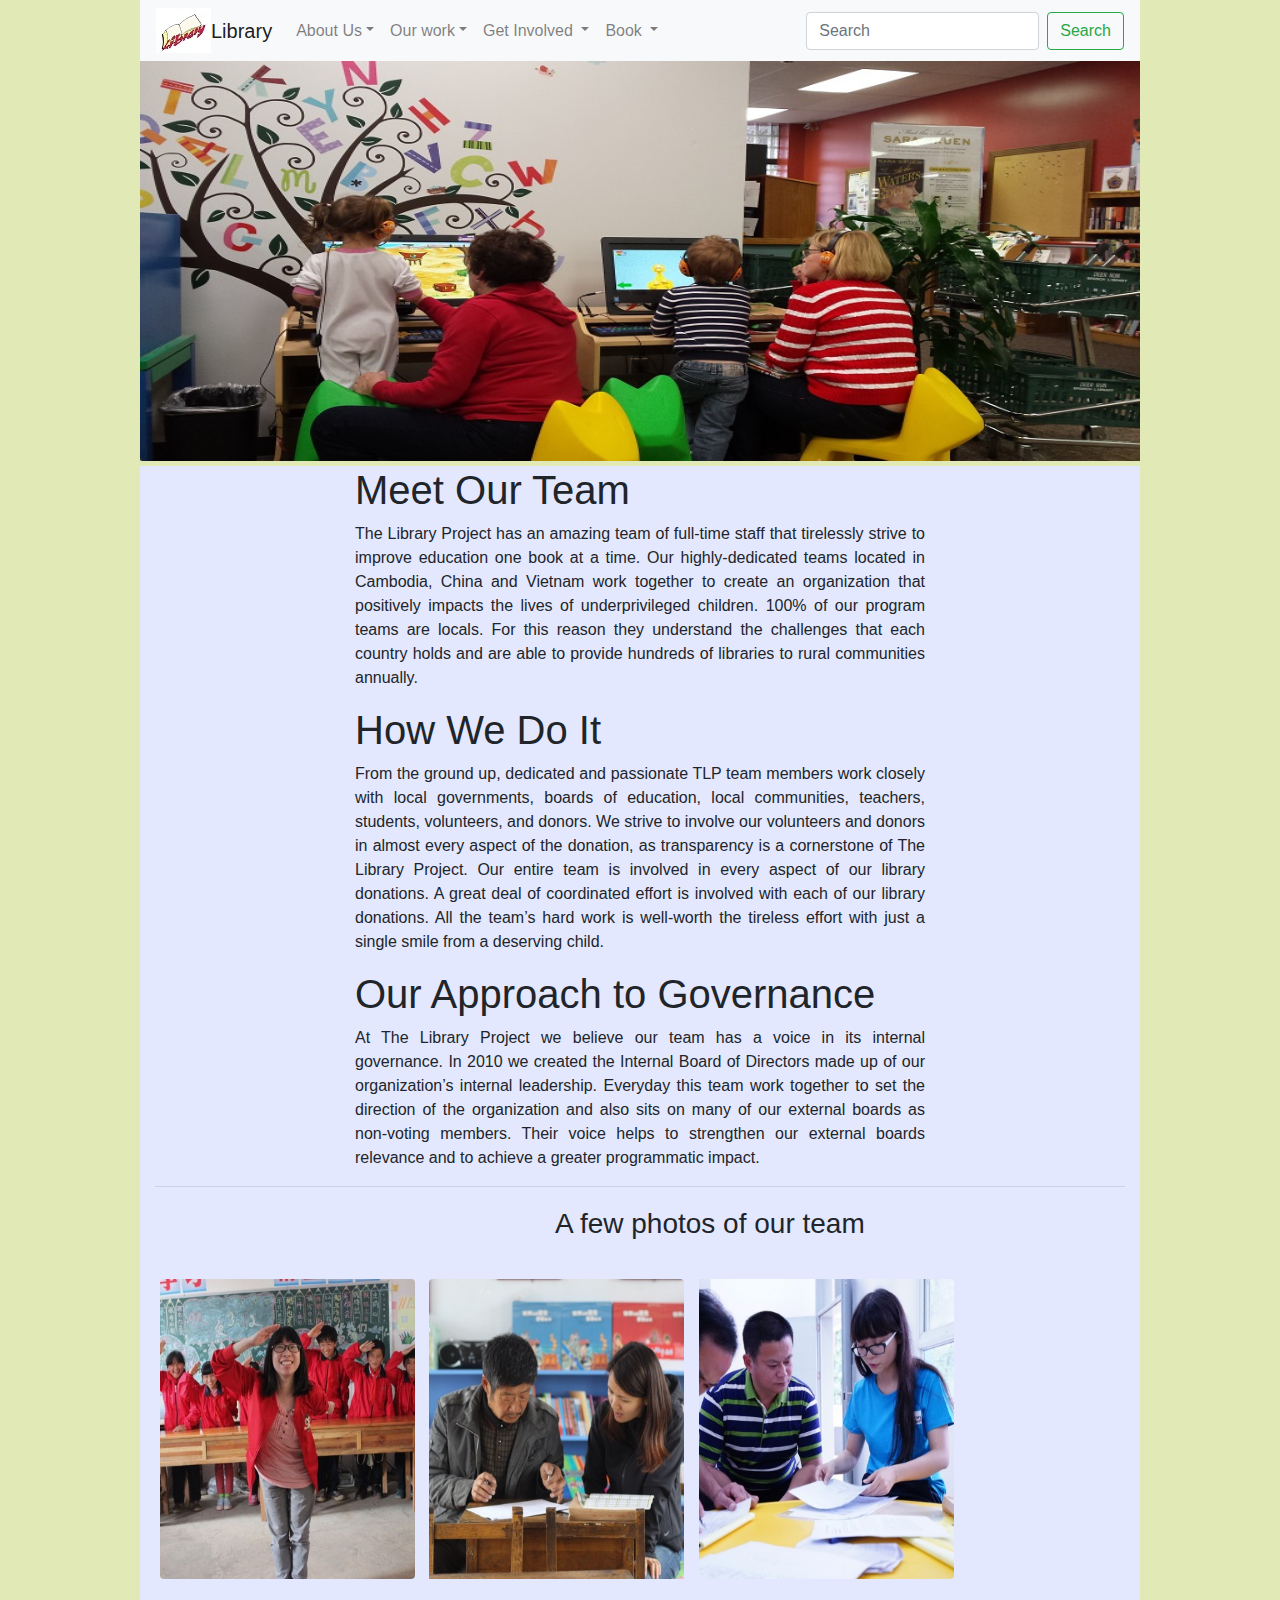
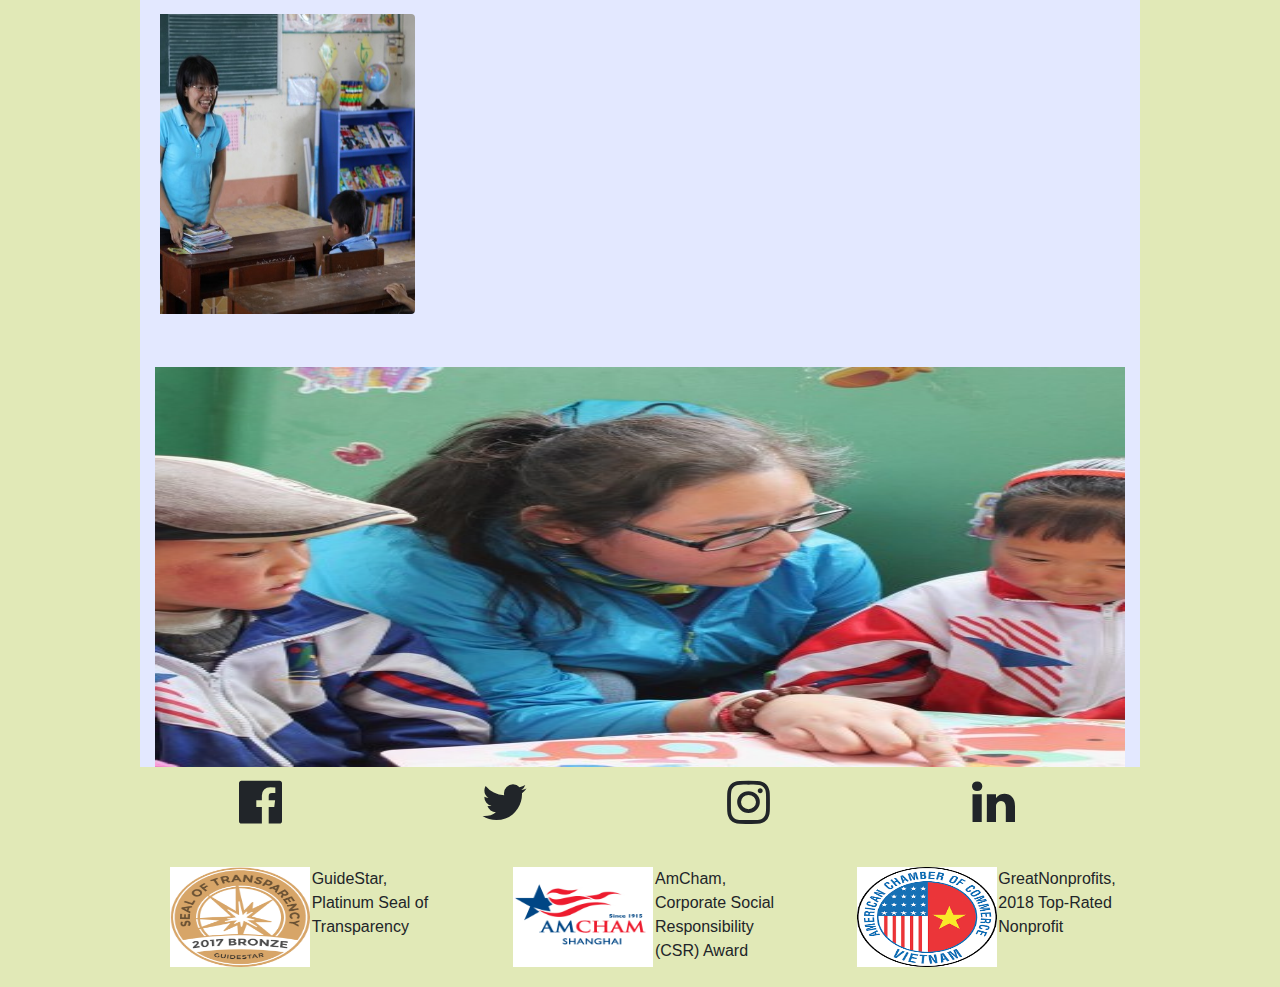
<file: Our team.html>
<!DOCTYPE html>
<html>
	<head>
		<title> our team</title>
		<link rel="stylesheet" type="text/css" href="css/bootstrap.min.css">
		<link rel="stylesheet" type="text/css" href="css/style.css">
		<link rel="icon" href="img/logo.jpg">
		<link href="https://stackpath.bootstrapcdn.com/font-awesome/4.7.0/css/font-awesome.min.css" rel="stylesheet" integrity="sha384-wvfXpqpZZVQGK6TAh5PVlGOfQNHSoD2xbE+QkPxCAFlNEevoEH3Sl0sibVcOQVnN" crossorigin="anonymous">
	</head>
	<body>
		<nav class="navbar navbar-expand-lg navbar-light bg-light">
				<img src="img/logo.jpg">
		  <a class="navbar-brand" href="Library.html">Library</a>
		  <button class="navbar-toggler" type="button" data-toggle="collapse" data-target="#navbarSupportedContent" aria-controls="navbarSupportedContent" aria-expanded="false" aria-label="Toggle navigation">
		    <span class="navbar-toggler-icon"></span>
		  </button>
		  <div class="collapse navbar-collapse" id="navbarSupportedContent">
		    <ul class="navbar-nav mr-auto">
		      <li class="nav-item About Us">
		        <a class="nav-link dropdown-toggle" href="#" id="navbarDropdown" role="button" data-toggle="dropdown" aria-haspopup="true" aria-expanded="false">About Us</a>
		        <div class="dropdown-menu" aria-labelledby="navbarDropdown">
		          <a class="dropdown-item" href="Our team.html">Our team</a>
		          <a class="dropdown-item" href="our story.html">Our story</a>
		          <div class="dropdown-divider"></div>
		          <a class="dropdown-item" href="contuct us.html">Contact us</a>
		        </div>
		      </li>
		      <li class="nav-item our work">
		        <a class="nav-link dropdown-toggle" href="#" id="navbarDropdown" role="button" data-toggle="dropdown" aria-haspopup="true" aria-expanded="false">Our work</a>
		        <div class="dropdown-menu" aria-labelledby="navbarDropdown">
		          <a class="dropdown-item" href="our progrem.html">Our programe</a>
		          <a class="dropdown-item" href="where we work.html">Where we work</a>
		          <a class="dropdown-item" href="our current need.html">Our current need</a>
		        </div>
		      </li>
		      <li class="nav-item Get Involved">
		        <a class="nav-link dropdown-toggle" href="#" id="navbarDropdown" role="button" data-toggle="dropdown" aria-haspopup="true" aria-expanded="false">Get Involved </a>
		        <div class="dropdown-menu" aria-labelledby="navbarDropdown">
		          <a class="dropdown-item" href="ways to get.html">Ways to get involved</a>
		          <a class="dropdown-item" href="join our news.html">Join our newsletter</a>
		          <div class="dropdown-divider"></div>
		          <a class="dropdown-item" href="TLP com.html">TLP Communication Kit</a>
		        </div>
		      </li>
		        <li class="nav-item Get Involved">
		        <a class="nav-link dropdown-toggle" href="#" id="navbarDropdown" role="button" data-toggle="dropdown" aria-haspopup="true" aria-expanded="false">Book </a>
		        <div class="dropdown-menu" aria-labelledby="navbarDropdown">
		          <a class="dropdown-item" href="Book/gallery.html">Bngla</a>
		          <a class="dropdown-item" href="Book/english.html">English</a>
		          <div class="dropdown-divider"></div>
		          <a class="dropdown-item" href="Book/hindi.html"> Hindi</a>
		        </div>
		      </li>
		    </ul>
		    <form class="form-inline my-2 my-lg-0">
		      <input class="form-control mr-sm-2" type="search" placeholder="Search" aria-label="Search">
		      <button class="btn btn-outline-success my-2 my-sm-0" type="submit">Search</button>
		    </form>
		  </div>
		</nav>

		<img src="img/pp-mar-17-ecrr-stcharlescity-parents-kids-computers.jpg"  width="100%" height="400">
	<section id="Our_tem_work">
		<div class="container">

			<h1>Meet Our Team</h1>
			<div class="passage">
			<p>
				The Library Project has an amazing team of full-time staff that tirelessly strive to improve education one book at a time. Our highly-dedicated teams located in Cambodia, China and Vietnam work together to create an organization that positively impacts the lives of underprivileged children. 100% of our program teams are locals. For this reason they understand the challenges that each country holds and are able to provide hundreds of libraries to rural communities annually.
			</p>
			<h1>How We Do It</h1>
			<p>
				From the ground up, dedicated and passionate TLP team members work closely with local governments, boards of education, local communities, teachers, students, volunteers, and donors. We strive to involve our volunteers and donors in almost every aspect of the donation, as transparency is a cornerstone of The Library Project. Our entire team is involved in every aspect of our library donations. A great deal of coordinated effort is involved with each of our library donations. All the team’s hard work is well-worth the tireless effort with just a single smile from a deserving child.
			</p>
			<h1>Our Approach to Governance</h1>
			<p>
				At The Library Project we believe our team has a voice in its internal governance. In 2010 we created the Internal Board of Directors made up of our organization’s internal leadership. Everyday this team work together to set the direction of the organization and also sits on many of our external boards as non-voting members. Their voice helps to strengthen our external boards relevance and to achieve a greater programmatic impact.

			</p>
			</div>
			<hr>
			<h3>A few photos of our team</h3>

			<div class="photo">	
			<img src="img/team2.jpg" alt="team2.jpg" class="rounded" height="250" width="300" >
			<img src="img/team3.jpg" alt="team3.jpg" class="rounded-top"  height="250" width="270">
			<img src="img/team4.jpg" alt="team4.jpg" class="rounded-right"  height="250" width="270">
			<img src="img/tem1.jpg" alt="tem1.jpg" class="rounded-right" height="250" width="270" >
			</div><br><br>
			<img src="img/slid4.jpg"  width="100%" height="400">

		</div>
	</section>

	<!-- icon----- -->
	<div class="icon">
		    <div class="iconbar">
				<i class="fa fa-facebook-official" aria-hidden="true"></i>
				<i class="fa fa-twitter" aria-hidden="true"></i>
				<i class="fa fa-instagram" aria-hidden="true"></i>
				<i class="fa fa-linkedin" aria-hidden="true"></i>

			</div>

				
				<div class="iconwrit">
					<div class="row">
				<div class="col-md-2">
					<img src="img/sel lodo.png" height="100" width="140">
				</div>
				<div class="col-md-2">
					<p>
						GuideStar, Platinum Seal of Transparency
					</p>
				</div>
				<div class="col-md-2">
					<img src="img/amcham.png" height="100" width="140">
				</div>
				<div class="col-md-2">
					<p>
						AmCham, Corporate Social Responsibility (CSR) Award
					</p>
				</div>
				<div class="col-md-2">
					<img src="img/mama logo.png" height="100" width="140">
				</div>
				<div class="col-md-2">
					<p>
						GreatNonprofits, 2018 Top-Rated Nonprofit

					</p>
				</div>
				
			 </div>	
		</div>
	</div>
	<!-- icon end -->




    <script type="text/javascript" src="js/jquery-3.4.1.min.js"></script>
	<script type="text/javascript" src="js/isotope.pkgd.min.js"></script>
	<script type="text/javascript" src="js/isotope.function.js"></script>
	<script type="text/javascript" src="js/bootstrap.min.js"></script>
	</body>
</html>
</file>
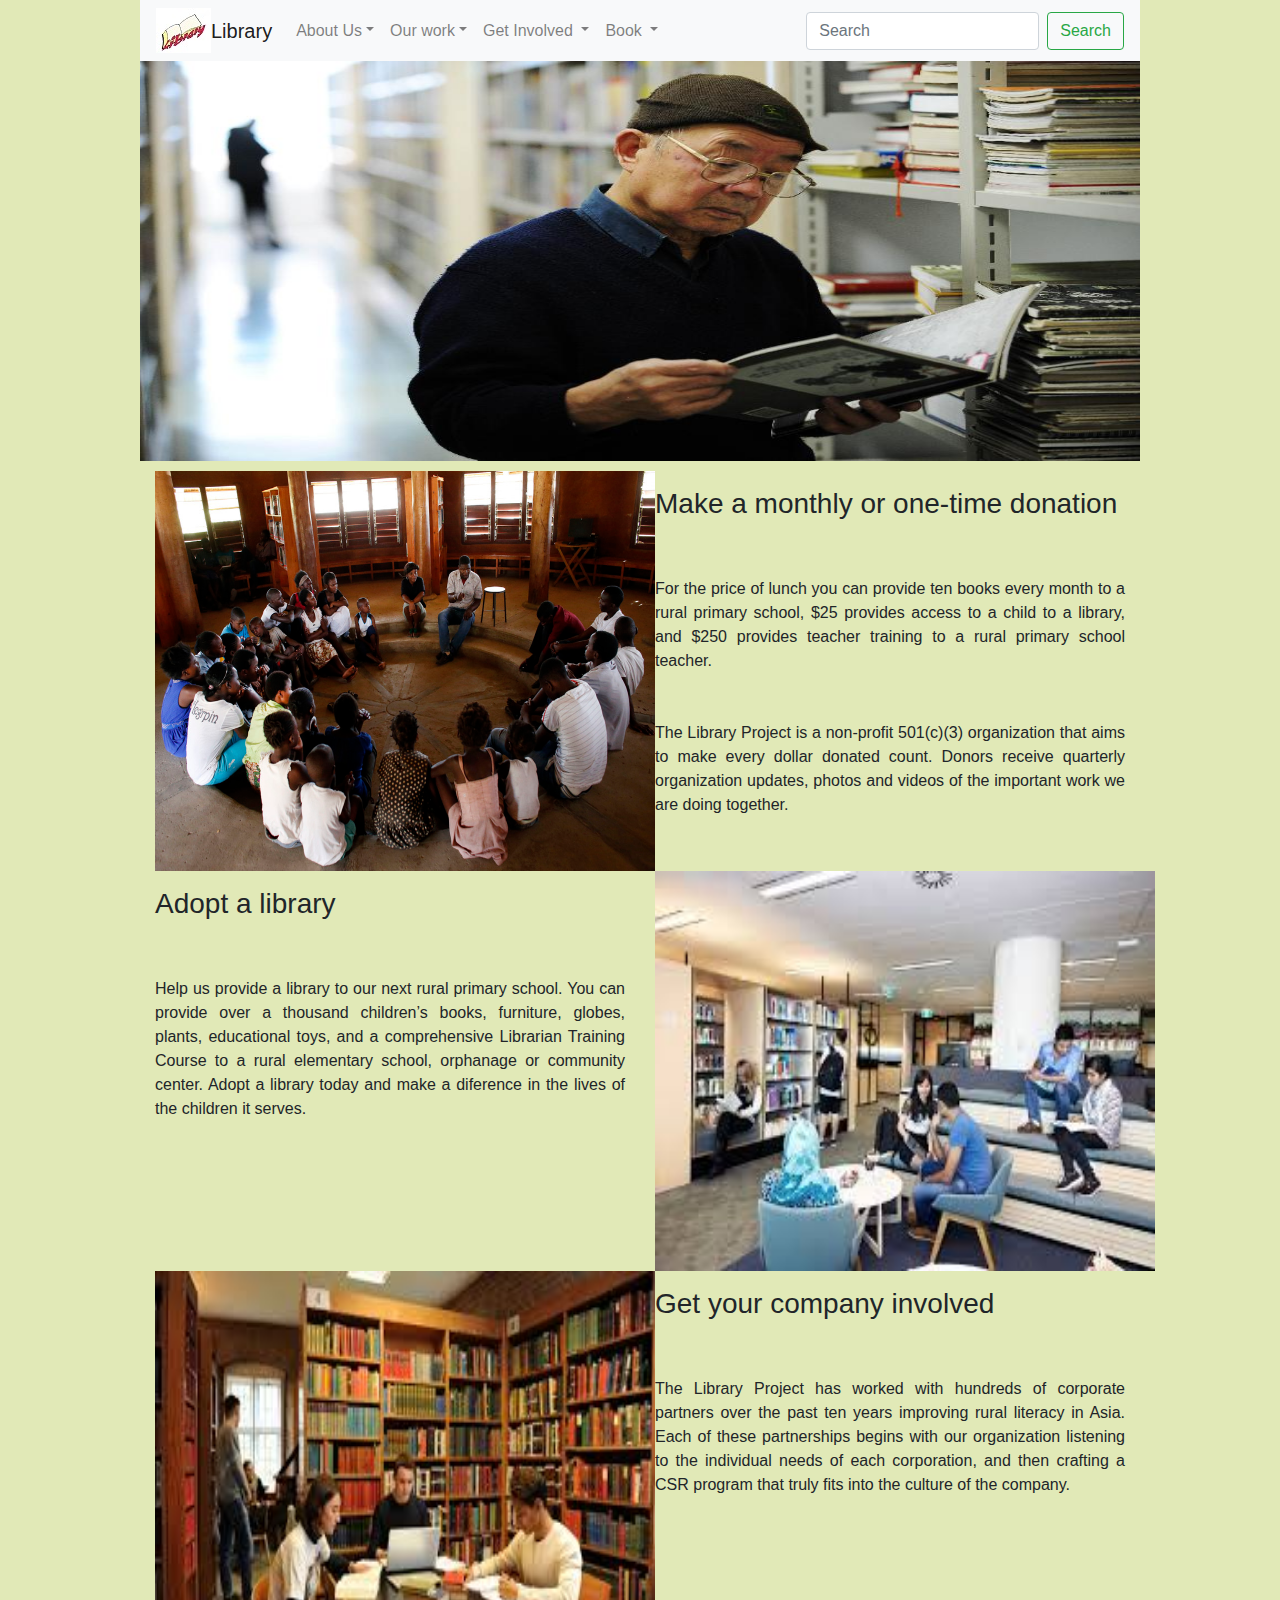
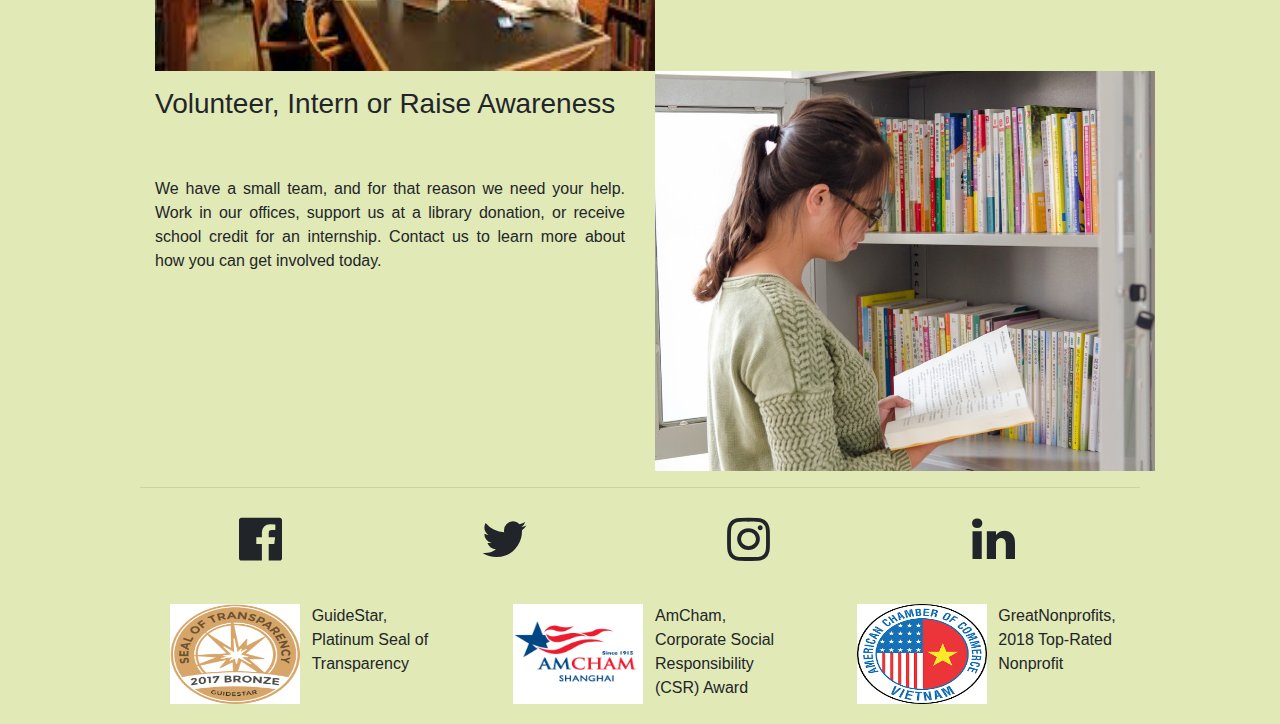
<file: ways to get.html>
<!DOCTYPE html>
<html>
	<head>
		<title></title>
		<link rel="stylesheet" type="text/css" href="css/bootstrap.min.css">
		<link rel="stylesheet" type="text/css" href="css/style.css">
		<link rel="icon" href="img/logo.jpg">
		<link href="https://stackpath.bootstrapcdn.com/font-awesome/4.7.0/css/font-awesome.min.css" rel="stylesheet" integrity="sha384-wvfXpqpZZVQGK6TAh5PVlGOfQNHSoD2xbE+QkPxCAFlNEevoEH3Sl0sibVcOQVnN" crossorigin="anonymous">
	</head>
	<body>
		<nav class="navbar navbar-expand-lg navbar-light bg-light">
				<img src="img/logo.jpg">
		  <a class="navbar-brand" href="Library.html">Library</a>
		  <button class="navbar-toggler" type="button" data-toggle="collapse" data-target="#navbarSupportedContent" aria-controls="navbarSupportedContent" aria-expanded="false" aria-label="Toggle navigation">
		    <span class="navbar-toggler-icon"></span>
		  </button>
		  <div class="collapse navbar-collapse" id="navbarSupportedContent">
		    <ul class="navbar-nav mr-auto">
		      <li class="nav-item About Us">
		        <a class="nav-link dropdown-toggle" href="#" id="navbarDropdown" role="button" data-toggle="dropdown" aria-haspopup="true" aria-expanded="false">About Us</a>
		        <div class="dropdown-menu" aria-labelledby="navbarDropdown">
		          <a class="dropdown-item" href="Our team.html">Our team</a>
		          <a class="dropdown-item" href="our story.html">Our story</a>
		          <div class="dropdown-divider"></div>
		          <a class="dropdown-item" href="contuct us.html">Contact us</a>
		        </div>
		      </li>
		      <li class="nav-item our work">
		        <a class="nav-link dropdown-toggle" href="#" id="navbarDropdown" role="button" data-toggle="dropdown" aria-haspopup="true" aria-expanded="false">Our work</a>
		        <div class="dropdown-menu" aria-labelledby="navbarDropdown">
		          <a class="dropdown-item" href="our progrem.html">Our programe</a>
		          <a class="dropdown-item" href="where we work.html">Where we work</a>
		          <a class="dropdown-item" href="our current need.html">Our current need</a>
		        </div>
		      </li>
		      <li class="nav-item Get Involved">
		        <a class="nav-link dropdown-toggle" href="#" id="navbarDropdown" role="button" data-toggle="dropdown" aria-haspopup="true" aria-expanded="false">Get Involved </a>
		        <div class="dropdown-menu" aria-labelledby="navbarDropdown">
		          <a class="dropdown-item" href="ways to get.html">Ways to get involved</a>
		          <a class="dropdown-item" href="join our news.html">Join our newsletter</a>
		          <div class="dropdown-divider"></div>
		          <a class="dropdown-item" href="TLP com.html">TLP Communication Kit</a>
		        </div>
		      </li>
		        <li class="nav-item Get Involved">
		        <a class="nav-link dropdown-toggle" href="#" id="navbarDropdown" role="button" data-toggle="dropdown" aria-haspopup="true" aria-expanded="false">Book </a>
		        <div class="dropdown-menu" aria-labelledby="navbarDropdown">
		          <a class="dropdown-item" href="Book/gallery.html">Bngla</a>
		          <a class="dropdown-item" href="Book/english.html">English</a>
		          <div class="dropdown-divider"></div>
		          <a class="dropdown-item" href="Book/hindi.html"> Hindi</a>
		        </div>
		      </li>
		    </ul>
		    <form class="form-inline my-2 my-lg-0">
		      <input class="form-control mr-sm-2" type="search" placeholder="Search" aria-label="Search">
		      <button class="btn btn-outline-success my-2 my-sm-0" type="submit">Search</button>
		    </form>
		  </div>
		</nav>

<img src="img/eca86bd77ab71459557c28.jpg"  width="100%" height="400">
		<section id="Involved">
 		<div class="container">

 			<div class="row">
				<div class="col-md-6">
					<img src="img/download.jpg" height="400" width="500">
				</div>
				<div class="col-md-6">
					<p>
						<h3>Make a monthly or one-time donation</h3><br><br>
						For the price of lunch you can provide ten books every month to a rural primary school, $25 provides access to a child to a library, and $250 provides teacher training to a rural primary school teacher.<br><br><br>
						The Library Project is a non-profit 501(c)(3) organization that aims to make every dollar donated count. Donors receive quarterly organization updates, photos and videos of the important work we are doing together.
					</p>
				</div>
			</div>

			<div class="row">
				<div class="col-md-6">
					<p>
						<h3>Adopt a library</h3><br><br>
						Help us provide a library to our next rural primary school. You can provide over a thousand children’s books, furniture, globes, plants, educational toys, and a comprehensive Librarian Training Course to a rural elementary school, orphanage or community center. Adopt a library today and make a diference in the lives of the children it serves.

					</p>
				</div>
				<div class="col-md-6">
					<img src="img/images (1).jpg" height="400" width="500">
				</div>
			</div>

			<div class="row">
				<div class="col-md-6">
					<img src="img/images.jpg" height="400" width="500">
				</div>
				<div class="col-md-6">
					<p>
						<h3>Get your company involved</h3><br><br>
						The Library Project has worked with hundreds of corporate partners over the past ten years improving rural literacy in Asia. Each of these partnerships begins with our organization listening to the individual needs of each corporation, and then crafting a CSR program that truly fits into the culture of the company.
					</p>
				</div>
			</div>

			<div class="row">
				<div class="col-md-6">
					<p>
						<h3>Volunteer, Intern or Raise Awareness</h3><br><br>
						We have a small team, and for that reason we need your help. Work in our offices, support us at a library donation, or receive school credit for an internship. Contact us to learn more about how you can get involved today.
					</p>
				</div>
				<div class="col-md-6">
					<img src="img/template2.jpg" height="400" width="500">
				</div>
			</div>
		</div>
 	</section>
 	<hr>
<!-- icon start -->
<div class="icon">
		    <div class="iconbar">
				<i class="fa fa-facebook-official" aria-hidden="true"></i>
				<i class="fa fa-twitter" aria-hidden="true"></i>
				<i class="fa fa-instagram" aria-hidden="true"></i>
				<i class="fa fa-linkedin" aria-hidden="true"></i>

			</div>

				
				<div class="iconwrit">
					<div class="row">
				<div class="col-md-2">
					<img src="img/sel lodo.png" height="100" width="130">
				</div>
				<div class="col-md-2">
					<p>
						GuideStar, Platinum Seal of Transparency
					</p>
				</div>
				<div class="col-md-2">
					<img src="img/amcham.png" height="100" width="130">
				</div>
				<div class="col-md-2">
					<p>
						AmCham, Corporate Social Responsibility (CSR) Award
					</p>
				</div>
				<div class="col-md-2">
					<img src="img/mama logo.png" height="100" width="130">
				</div>
				<div class="col-md-2">
					<p>
						GreatNonprofits, 2018 Top-Rated Nonprofit

					</p>
				</div>
				
			 </div>	
		</div>
	</div>
<!-- icon end -->


    <script type="text/javascript" src="js/jquery-3.4.1.min.js"></script>
	<script type="text/javascript" src="js/isotope.pkgd.min.js"></script>
	<script type="text/javascript" src="js/isotope.function.js"></script>
	<script type="text/javascript" src="js/bootstrap.min.js"></script>
	</body>
</html>
</file>
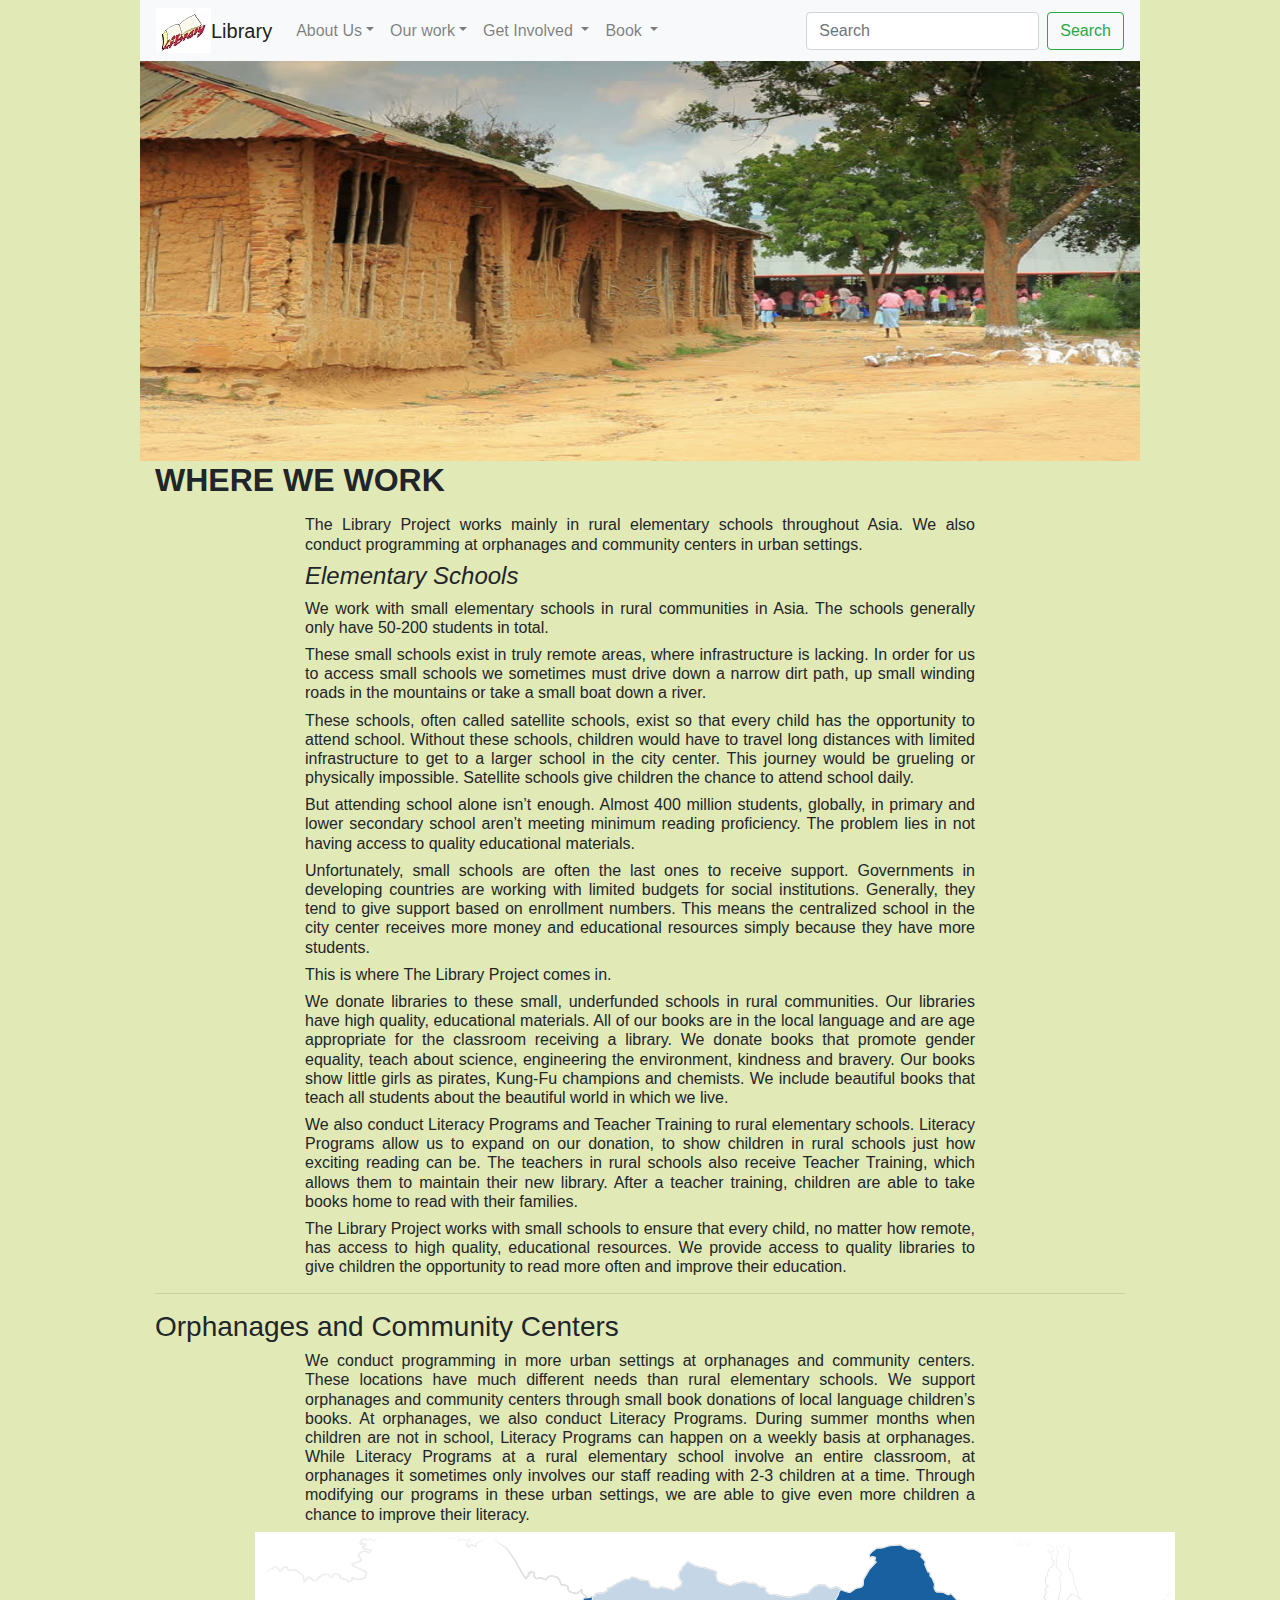
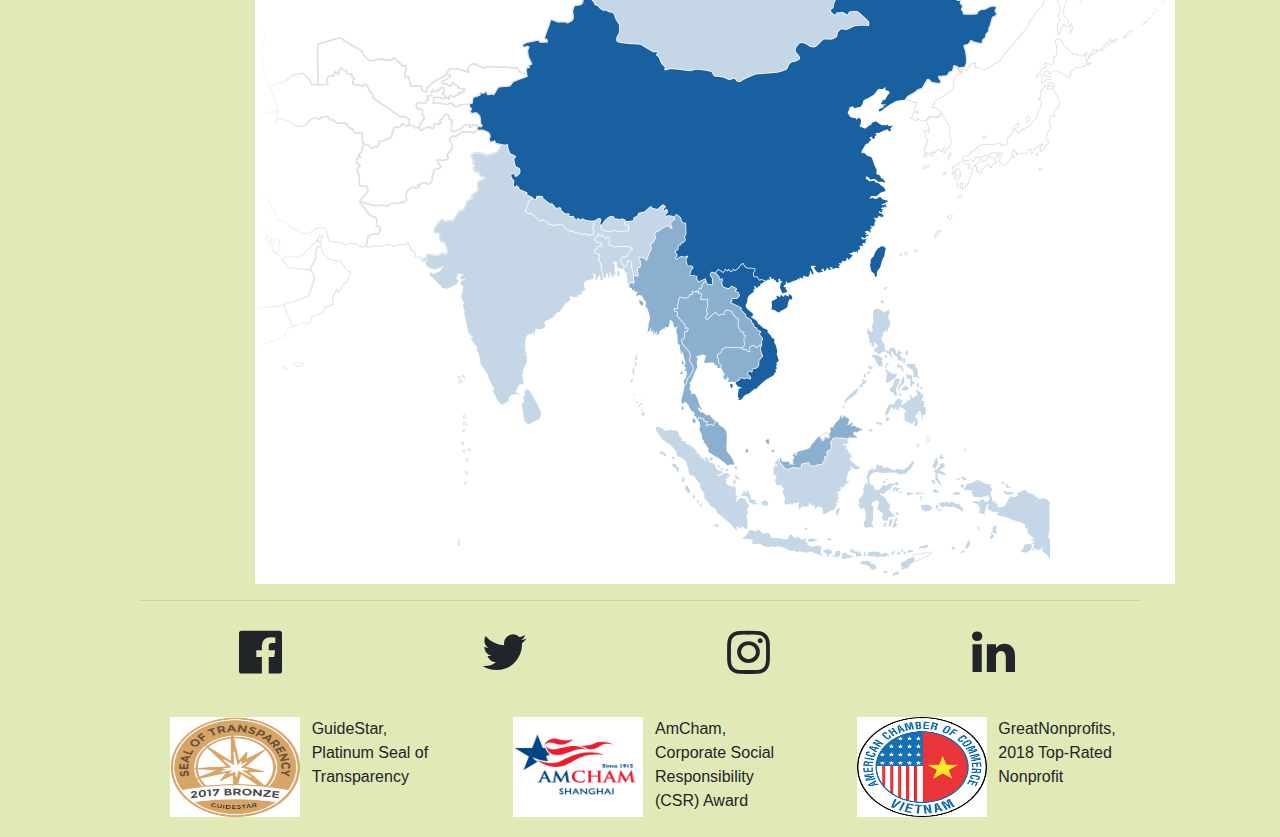
<file: where we work.html>
<!DOCTYPE html>
<html>
	<head>
		<title></title>
		<link rel="stylesheet" type="text/css" href="css/bootstrap.min.css">
		<link rel="stylesheet" type="text/css" href="css/style.css">
		<link rel="icon" href="img/logo.jpg">
		<link href="https://stackpath.bootstrapcdn.com/font-awesome/4.7.0/css/font-awesome.min.css" rel="stylesheet" integrity="sha384-wvfXpqpZZVQGK6TAh5PVlGOfQNHSoD2xbE+QkPxCAFlNEevoEH3Sl0sibVcOQVnN" crossorigin="anonymous">
	</head>
	<body>
		<nav class="navbar navbar-expand-lg navbar-light bg-light">
				<img src="img/logo.jpg">
		  <a class="navbar-brand" href="Library.html">Library</a>
		  <button class="navbar-toggler" type="button" data-toggle="collapse" data-target="#navbarSupportedContent" aria-controls="navbarSupportedContent" aria-expanded="false" aria-label="Toggle navigation">
		    <span class="navbar-toggler-icon"></span>
		  </button>
		  <div class="collapse navbar-collapse" id="navbarSupportedContent">
		    <ul class="navbar-nav mr-auto">
		      <li class="nav-item About Us">
		        <a class="nav-link dropdown-toggle" href="#" id="navbarDropdown" role="button" data-toggle="dropdown" aria-haspopup="true" aria-expanded="false">About Us</a>
		        <div class="dropdown-menu" aria-labelledby="navbarDropdown">
		          <a class="dropdown-item" href="Our team.html">Our team</a>
		          <a class="dropdown-item" href="our story.html">Our story</a>
		          <div class="dropdown-divider"></div>
		          <a class="dropdown-item" href="contuct us.html">Contact us</a>
		        </div>
		      </li>
		      <li class="nav-item our work">
		        <a class="nav-link dropdown-toggle" href="#" id="navbarDropdown" role="button" data-toggle="dropdown" aria-haspopup="true" aria-expanded="false">Our work</a>
		        <div class="dropdown-menu" aria-labelledby="navbarDropdown">
		          <a class="dropdown-item" href="our progrem.html">Our programe</a>
		          <a class="dropdown-item" href="where we work.html">Where we work</a>
		          <a class="dropdown-item" href="our current need.html">Our current need</a>
		        </div>
		      </li>
		      <li class="nav-item Get Involved">
		        <a class="nav-link dropdown-toggle" href="#" id="navbarDropdown" role="button" data-toggle="dropdown" aria-haspopup="true" aria-expanded="false">Get Involved </a>
		        <div class="dropdown-menu" aria-labelledby="navbarDropdown">
		          <a class="dropdown-item" href="ways to get.html">Ways to get involved</a>
		          <a class="dropdown-item" href="join our news.html">Join our newsletter</a>
		          <div class="dropdown-divider"></div>
		          <a class="dropdown-item" href="TLP com.html">TLP Communication Kit</a>
		        </div>
		      </li>
		       <li class="nav-item Get Involved">
		        <a class="nav-link dropdown-toggle" href="#" id="navbarDropdown" role="button" data-toggle="dropdown" aria-haspopup="true" aria-expanded="false">Book </a>
		        <div class="dropdown-menu" aria-labelledby="navbarDropdown">
		          <a class="dropdown-item" href="Book/gallery.html">Bngla</a>
		          <a class="dropdown-item" href="Book/english.html">English</a>
		          <div class="dropdown-divider"></div>
		          <a class="dropdown-item" href="Book/hindi.html">Hindi</a>
		        </div>
		      </li>
		    </ul>
		    <form class="form-inline my-2 my-lg-0">
		      <input class="form-control mr-sm-2" type="search" placeholder="Search" aria-label="Search">
		      <button class="btn btn-outline-success my-2 my-sm-0" type="submit">Search</button>
		    </form>
		  </div>
		</nav>

<img src="img/1.jpg"  width="100%" height="400">
<br>
		<section id="WHERE_WE_WORK">
 		<div class="container">
 			<h2><b>WHERE WE WORK</b></h2>
 			<div class="work">
	 			<P>
	 				<h6>The Library Project works mainly in rural elementary schools throughout Asia. We also conduct programming at orphanages and community centers in urban settings.</h6>
					<h4><I>Elementary Schools</I></h4>
					<h6>We work with small elementary schools in rural communities in Asia. The schools generally only have 50-200 students in total.</h6>
					<h6>These small schools exist in truly remote areas, where infrastructure is lacking. In order for us to access small schools we sometimes must drive down a narrow dirt path, up small winding roads in the mountains or take a small boat down a river.</h6>
					<h6>These schools, often called satellite schools, exist so that every child has the opportunity to attend school. Without these schools, children would have to travel long distances with limited infrastructure to get to a larger school in the city center. This journey would be grueling or physically impossible. Satellite schools give children the chance to attend school daily.</h6>
					<h6>But attending school alone isn’t enough. Almost 400 million students, globally, in primary and lower secondary school aren’t meeting minimum reading proficiency. The problem lies in not having access to quality educational materials.</h6>
					<h6>Unfortunately, small schools are often the last ones to receive support. Governments in developing countries are working with limited budgets for social institutions. Generally, they tend to give support based on enrollment numbers. This means the centralized school in the city center receives more money and educational resources simply because they have more students.</h6>
					<h6>This is where The Library Project comes in.</h6>
					<h6>We donate libraries to these small, underfunded schools in rural communities. Our libraries have high quality, educational materials. All of our books are in the local language and are age appropriate for the classroom receiving a library. We donate books that promote gender equality, teach about science, engineering the environment, kindness and bravery. Our books show little girls as pirates, Kung-Fu champions and chemists. We include beautiful books that teach all students about the beautiful world in which we live.</h6>
					<h6>We also conduct Literacy Programs and Teacher Training to rural elementary schools. Literacy Programs allow us to expand on our donation, to show children in rural schools just how exciting reading can be. The teachers in rural schools also receive Teacher Training, which allows them to maintain their new library. After a teacher training, children are able to take books home to read with their families.</h6>
					<h6>The Library Project works with small schools to ensure that every child, no matter how remote, has access to high quality, educational resources. We provide access to quality libraries to give children the opportunity to read more often and improve their education.</h6>
				</P>
			</div>
			<hr>
			<div class="Orphanages">
				<h3>Orphanages and Community Centers</h3>
				<h6>We conduct programming in more urban settings at orphanages and community centers. These locations have much different needs than rural elementary schools. We support orphanages and community centers through small book donations of local language children’s books. At orphanages, we also conduct Literacy Programs. During summer months when children are not in school, Literacy Programs can happen on a weekly basis at orphanages. While Literacy Programs at a rural elementary school involve an entire classroom, at orphanages it sometimes only involves our staff reading with 2-3 children at a time. Through modifying our programs in these urban settings, we are able to give even more children a chance to improve their literacy.</h6>
				<img src="img/our_programs_map-2018.gif" class="img-fluid" alt="Responsive image">	
			</div>
 		</div>
 	</section>
 	<hr>
 	<!-- icon start -->
<div class="icon">
		    <div class="iconbar">
				<i class="fa fa-facebook-official" aria-hidden="true"></i>
				<i class="fa fa-twitter" aria-hidden="true"></i>
				<i class="fa fa-instagram" aria-hidden="true"></i>
				<i class="fa fa-linkedin" aria-hidden="true"></i>

			</div>

				
				<div class="iconwrit">
					<div class="row">
				<div class="col-md-2">
					<img src="img/sel lodo.png" height="100" width="130">
				</div>
				<div class="col-md-2">
					<p>
						GuideStar, Platinum Seal of Transparency
					</p>
				</div>
				<div class="col-md-2">
					<img src="img/amcham.png" height="100" width="130">
				</div>
				<div class="col-md-2">
					<p>
						AmCham, Corporate Social Responsibility (CSR) Award
					</p>
				</div>
				<div class="col-md-2">
					<img src="img/mama logo.png" height="100" width="130">
				</div>
				<div class="col-md-2">
					<p>
						GreatNonprofits, 2018 Top-Rated Nonprofit

					</p>
				</div>
				
			 </div>	
		</div>
	</div>
<!-- icon end -->



    <script type="text/javascript" src="js/jquery-3.4.1.min.js"></script>
	<script type="text/javascript" src="js/isotope.pkgd.min.js"></script>
	<script type="text/javascript" src="js/isotope.function.js"></script>
	<script type="text/javascript" src="js/bootstrap.min.js"></script>
	</body>
</html>
</file>
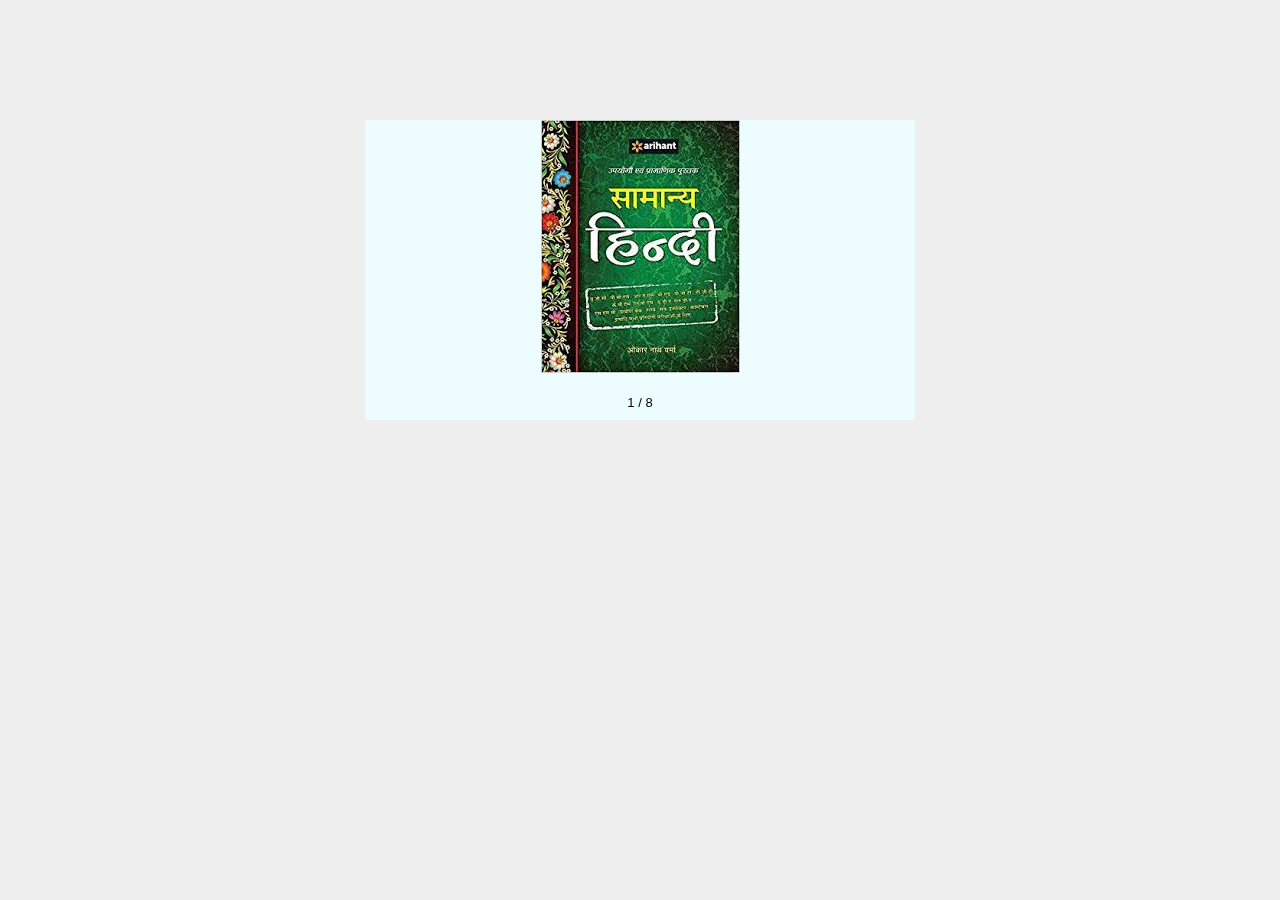
<file: book/hindi.html>
<!DOCTYPE html>
<html>
	<head>
		<title>Library</title>
		 <meta charset="utf-8">
		 <link rel="stylesheet" type="text/css" href="swiper.min.css">
		<link rel="stylesheet" type="text/css" href="style.css">
		<link rel="icon" href="logo.jpg">
	</head>
	<body>
		
		<div class="swiper-container">
    <div class="swiper-wrapper">
      <div class="swiper-slide">
      	    <div class="imgbox">
              <img src="hindi/download (1).jpg">
            </div>
      </div>
      <div class="swiper-slide">
      	    <div class="imgbox">
              <img src="hindi/download (2).jpg">
            </div>
      </div>
      <div class="swiper-slide">
      	    <div class="imgbox">
              <img src="hindi/download (3).jpg">
            </div>
      </div>
      <div class="swiper-slide">
      	    <div class="imgbox">
              <img src="hindi/download (4).jpg">
            </div>
      </div>
      <div class="swiper-slide">
      	    <div class="imgbox">
              <img src="hindi/download (5).jpg">
            </div>
      </div>
      <div class="swiper-slide">
      	    <div class="imgbox">
              <img src="hindi/download (6).jpg">
            </div>
      </div>
      <div class="swiper-slide">
      	    <div class="imgbox">
              <img src="hindi/images.jpg">
            </div>
      </div>
      <div class="swiper-slide">
      	    <div class="imgbox">
              <img src="hindi/images (1).jpg">
            </div>
      </div>
    
    <!-- Add Pagination -->
    <div class="swiper-pagination"></div>
   


		<script type="text/javascript" src="swiper.min.js"></script>
		 <script>
    var swiper = new Swiper('.swiper-container', {
      pagination: {
        el: '.swiper-pagination',
        type: 'fraction',
      },
      navigation: {
        nextEl: '.swiper-button-next',
        prevEl: '.swiper-button-prev',
      },
    });
  </script>
	</body>
</html>
</file>
<file: css/style.css>
#slider .w-100 {
      width: 80%!important;
      margin-left: 110px;
      
}
/*-------background clr----*/
body {
  background-color: #E1E9B7;
  margin-left: auto;
margin-right: auto;
width: 1000px;
 
}
/*-------background clr end----*/
 /*About us start*/

#About_US h2{
margin-left: 480px;
margin-left: 400px;
margin-top: 30px;

}
#About_US p{
  text-align: justify;

}

#Our_tem_work {
 background-color:  #E3E8FF;
 margin-top: 5px;
}
#Our_tem_work h1{
 margin-left: 200px;
}
#Our_tem_work h3{
 margin-left: 400px;
 margin-top: 20px;
}
#Our_tem_work .passage p{
  text-align: justify;
  margin-left: 200px;
  margin-right: 200px;
}
#Our_tem_work .photo img{

  width: 255px;
  height: 300px;
  overflow: hidden;
  margin: 5px;
  margin-top: 30px;
}
#Our_tem_work .icon{

background-color: #ecfcff;
list-style: none;
display: flex;
top: 20px;
left: 20px;
}


/*About us end*/

/*our story start*/
#Our_story h1{
  margin-left: 100px;
}
#Our_story h2{
  margin-left: 100px;
}
#Our_story img {
margin-left: 50px;
margin-right: 110px;
}
#Our_story .simple h5{
  text-align: justify;
  margin-left: 200px;

}
#Our_story h6{
  text-align: justify;
  margin-left: 100px;
  margin-right: 150px;
}
#Our_story h5{
  
  margin-left: 100px;

}
/*our story end*/

/*Contact_Us start*/

#Contact_Us{
  background-color: #D4EBFF;
}

/*Contact_Us end*/

/*OUR_PROGRAMS start*/
#OUR_PROGRAMS{
  margin-top: 10px;
  margin-right: 10px;
}

#OUR_PROGRAMS p{
  margin-right: 20px;
}
.program h6{

  margin-left: 100px;
  margin-right: 100px;
   text-align: justify;
}
/*OUR_PROGRAMS end*/

/*WHERE_WE_WORK start*/
#WHERE_WE_WORK .work  h6, h4 {
    margin-left: 150px;
    margin-right: 150px;
    text-align: justify;
}

#WHERE_WE_WORK .Orphanages  h6, h4 {
    margin-left: 150px;
    margin-right: 150px;
    text-align: justify;
}
#WHERE_WE_WORK img {
  margin-left: 100px;
}
/*WHERE_WE_WORK end*/

/*Involved start*/
#Involved {
  text-align: justify;
 margin-top: 10px;
}

/*Involved end*/

/*bar strat*/
#bar h5{
background-color: black;
font-size: 30px;
padding-bottom: 10px;
padding-left: 360px;

}
/*bar end*/

/*icon*/

.icon .iconbar i{

  width: 220px;
  height: 100px;
  text-align: center;
  line-height: 70px;
  font-size: 50px;
  margin: 0 10px;
  border-radius: 50%;
}
.icon .iconwrit img{
  margin-left: 30px;
  margin-bottom: 20px;
}
/*icon*/
</file>
<file: book/style.css>
body {
      background: #eee;
      font-family: Helvetica Neue, Helvetica, Arial, sans-serif;
      font-size: 13px;
      color:black;
      margin: 20px;
      padding: 70px;
    }
    .swiper-container {
      width: 50%;
      height: 300px;
      margin-top: 30px;
    }
    .swiper-slide {
      text-align: center;
      font-size: 70px;
      background: #ecfcff;
    }

   /* <div class="swiper-slide">
            <div class="imgbox">
              <img src="bng/download (1).jpg">
            </div>
            <div class="details">
              <h3>ami tumi<br><span>bangla</span></h3>
            </div>
      </div>*/
</file>
